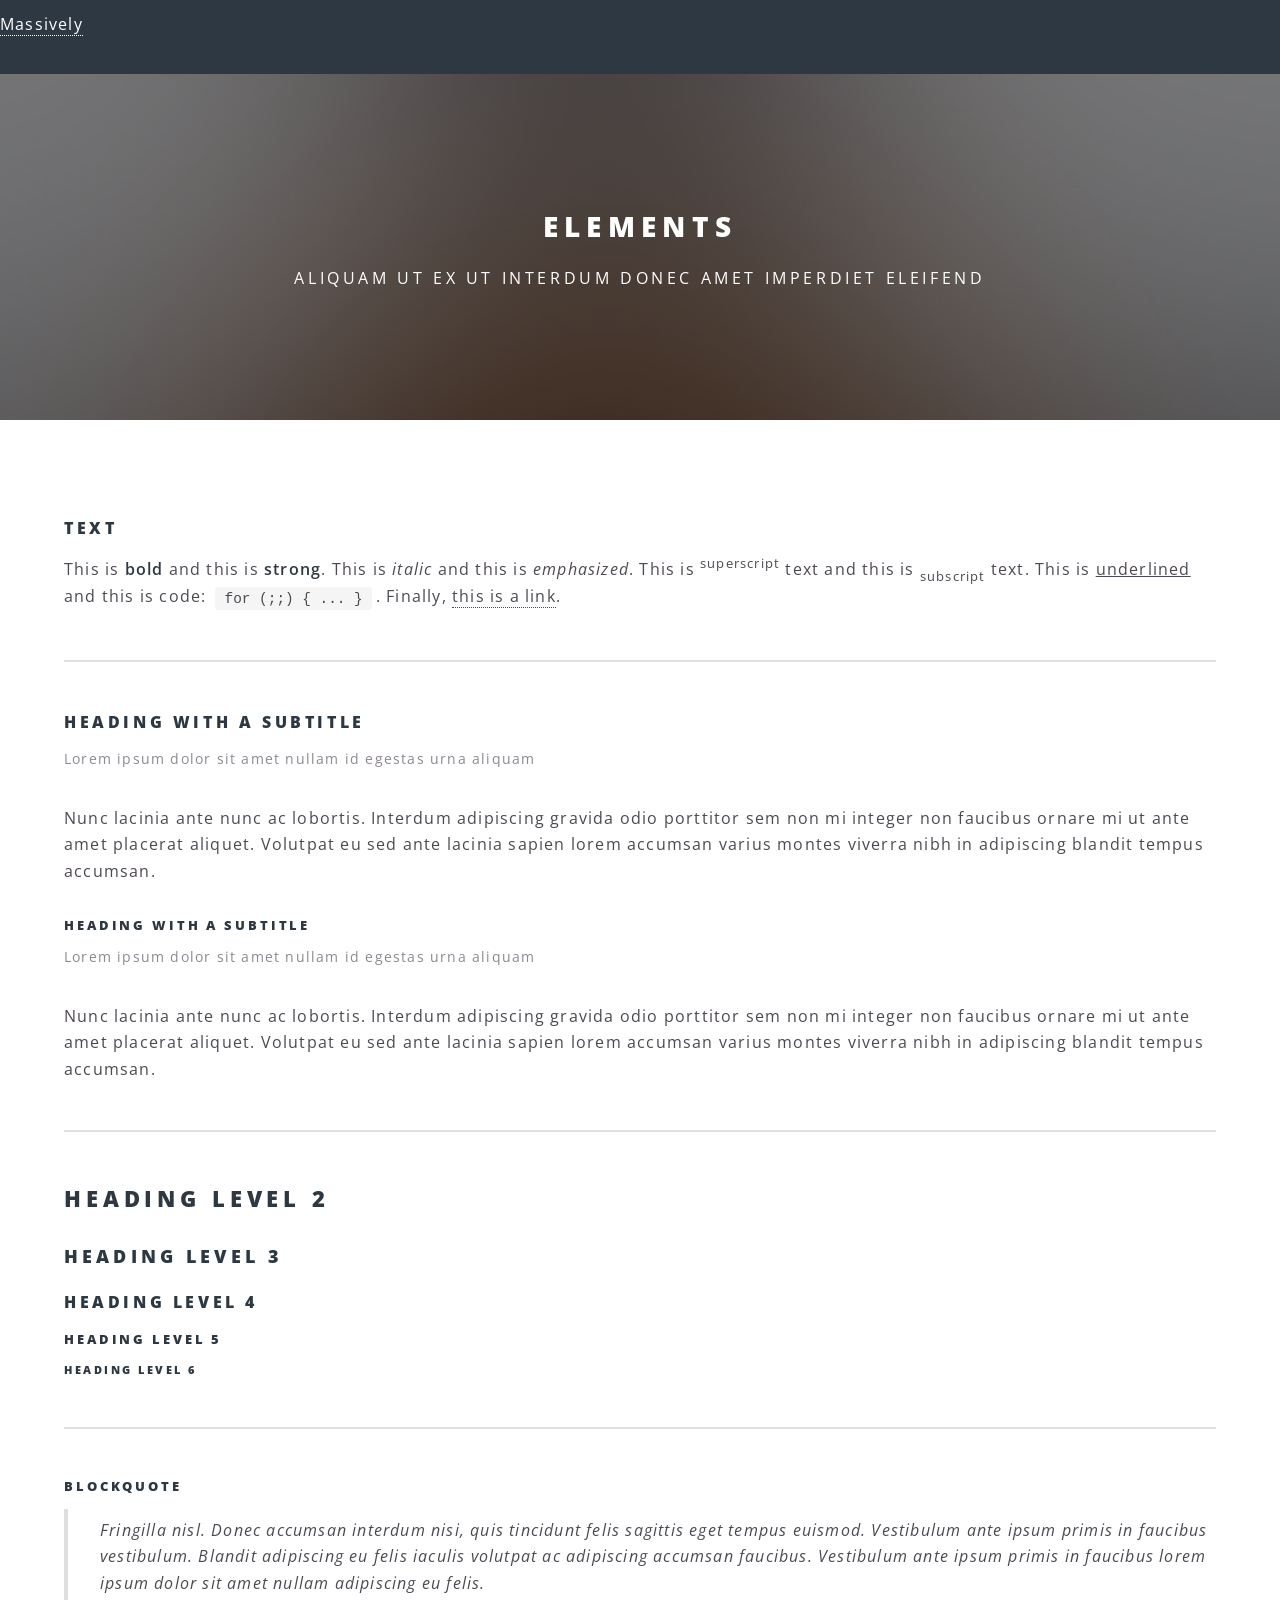
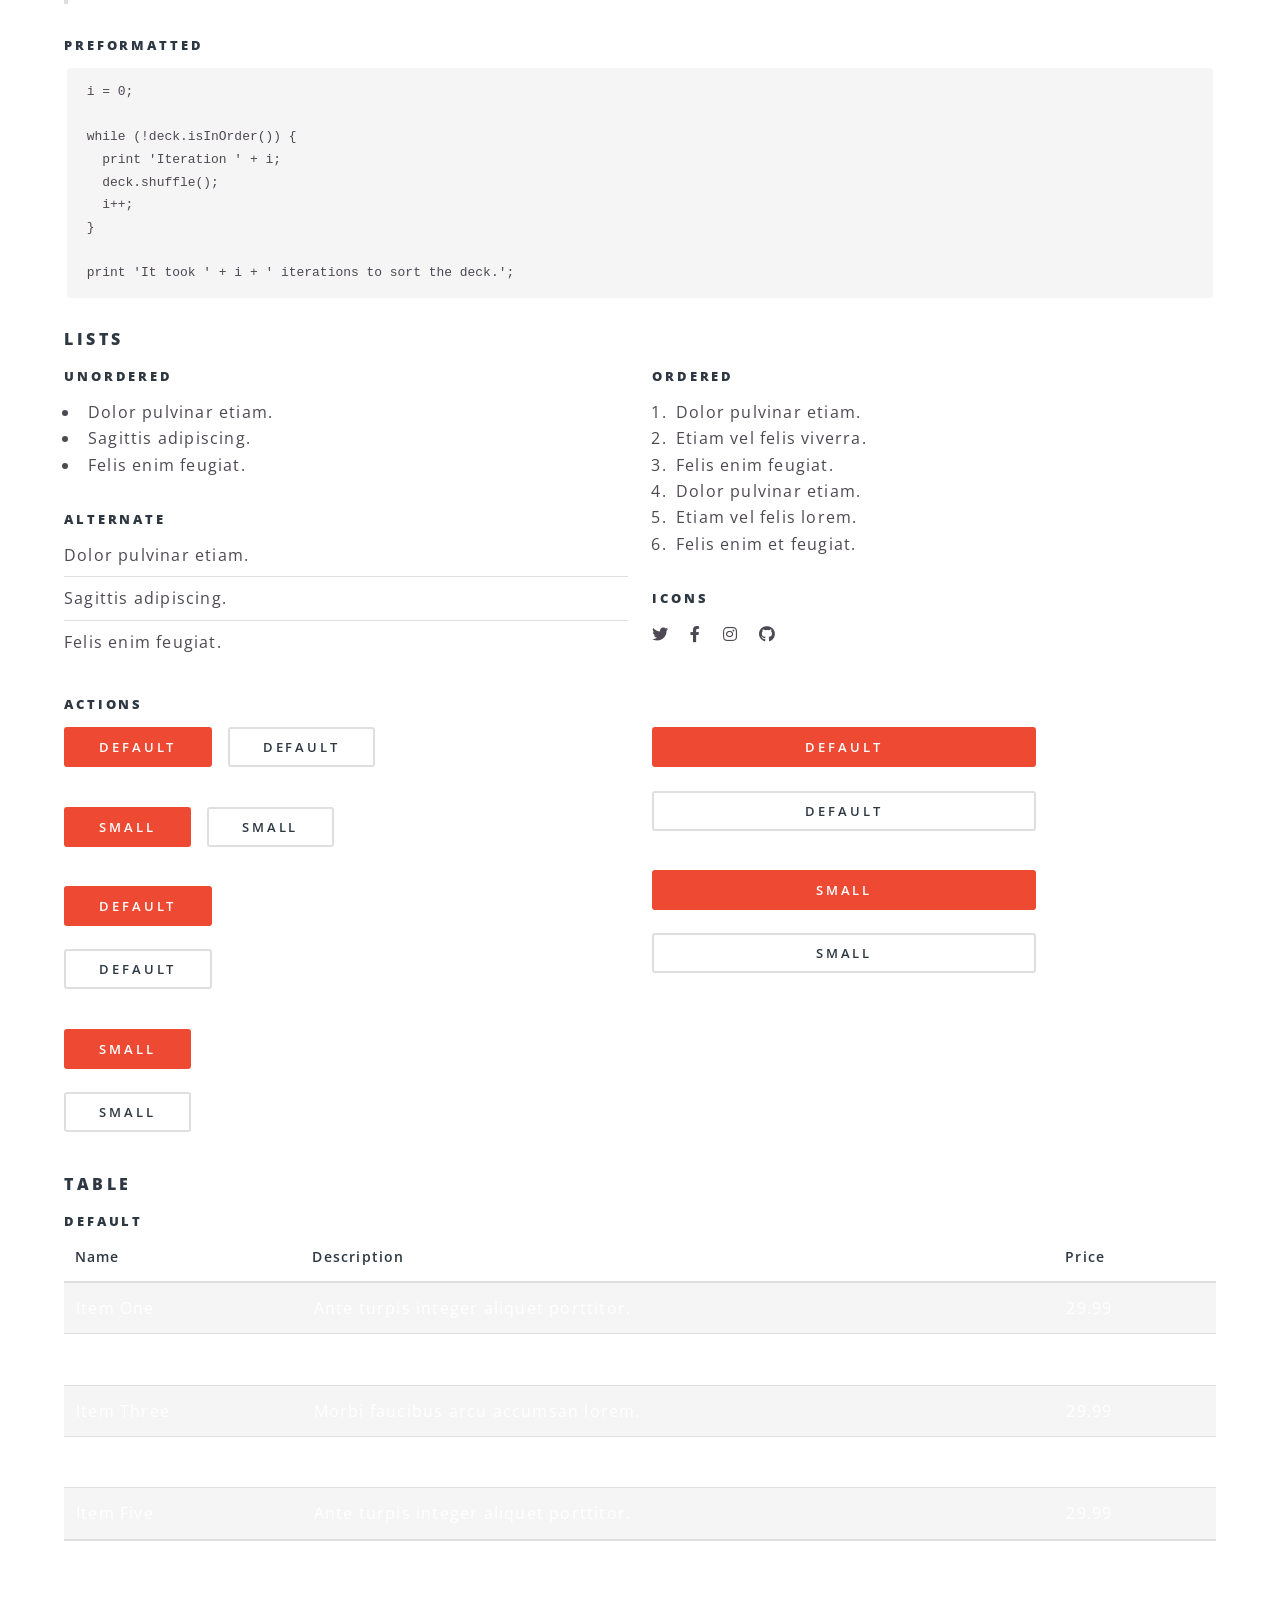
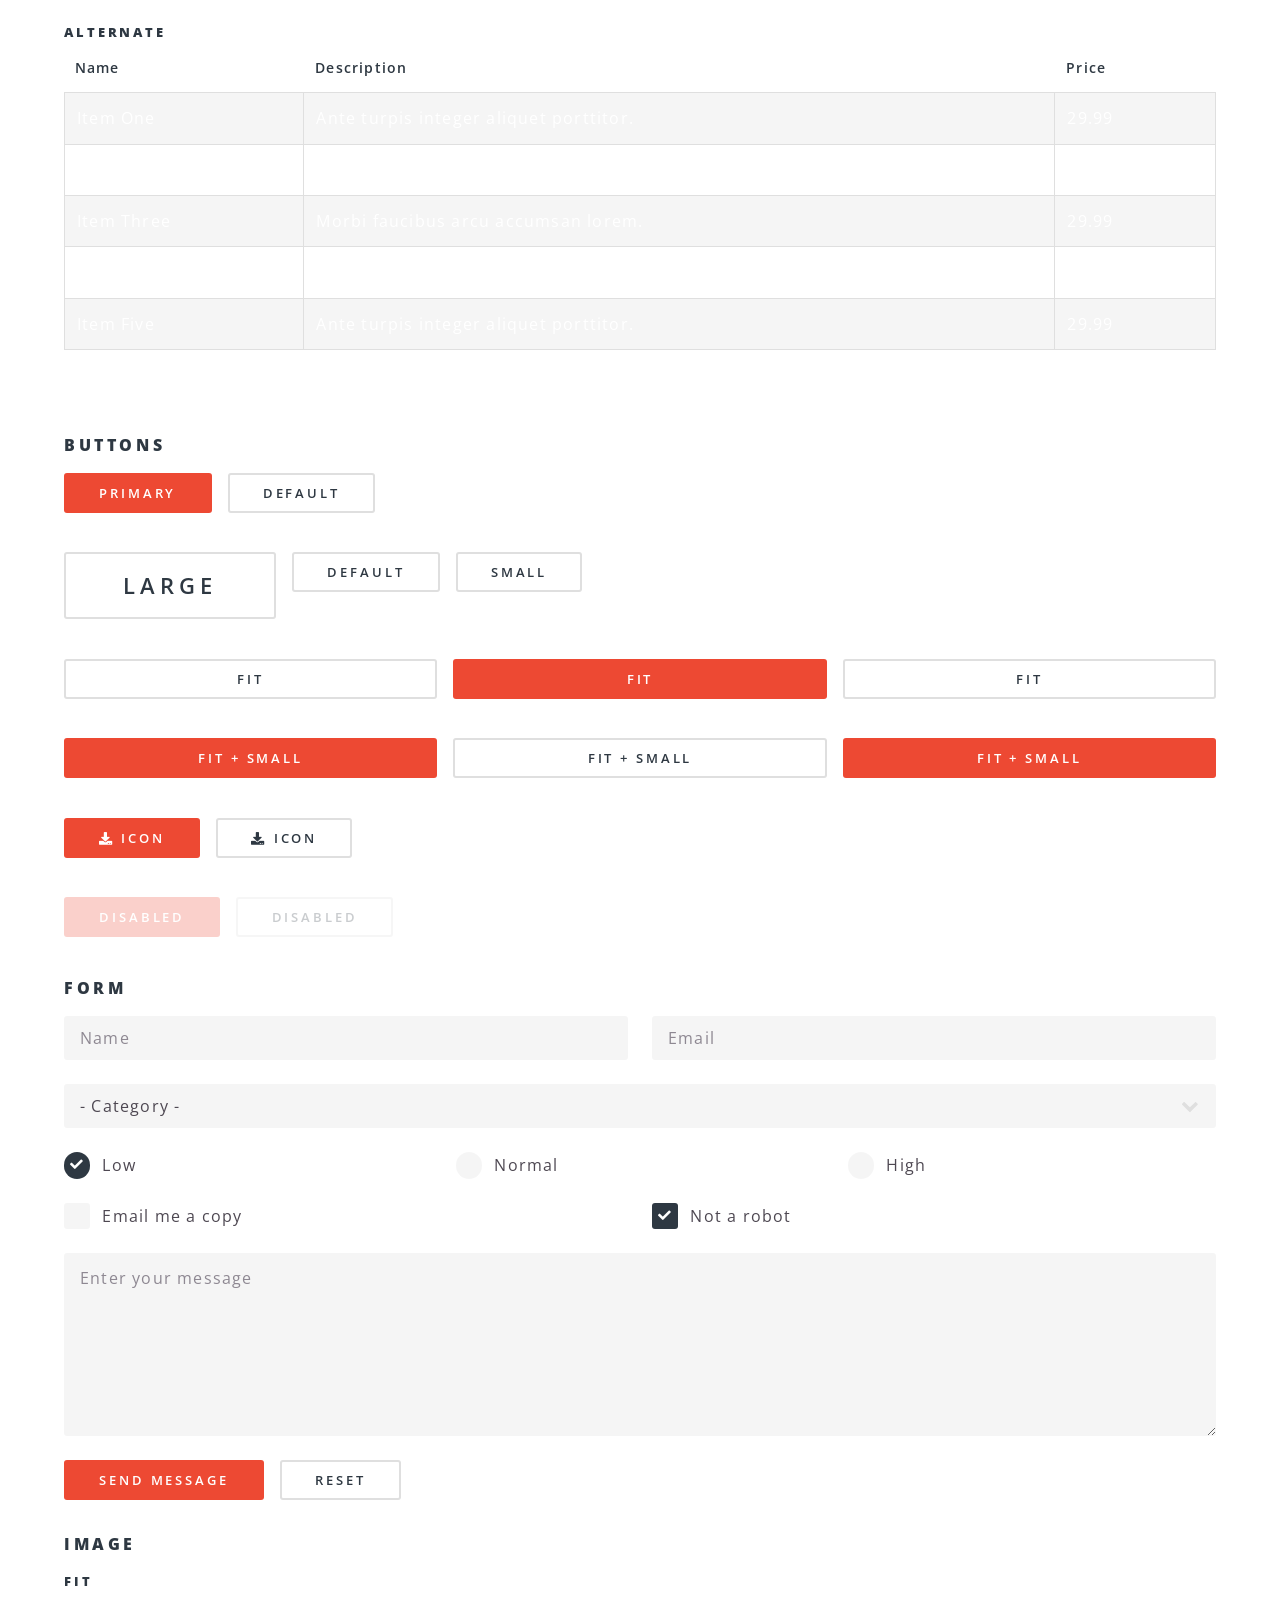
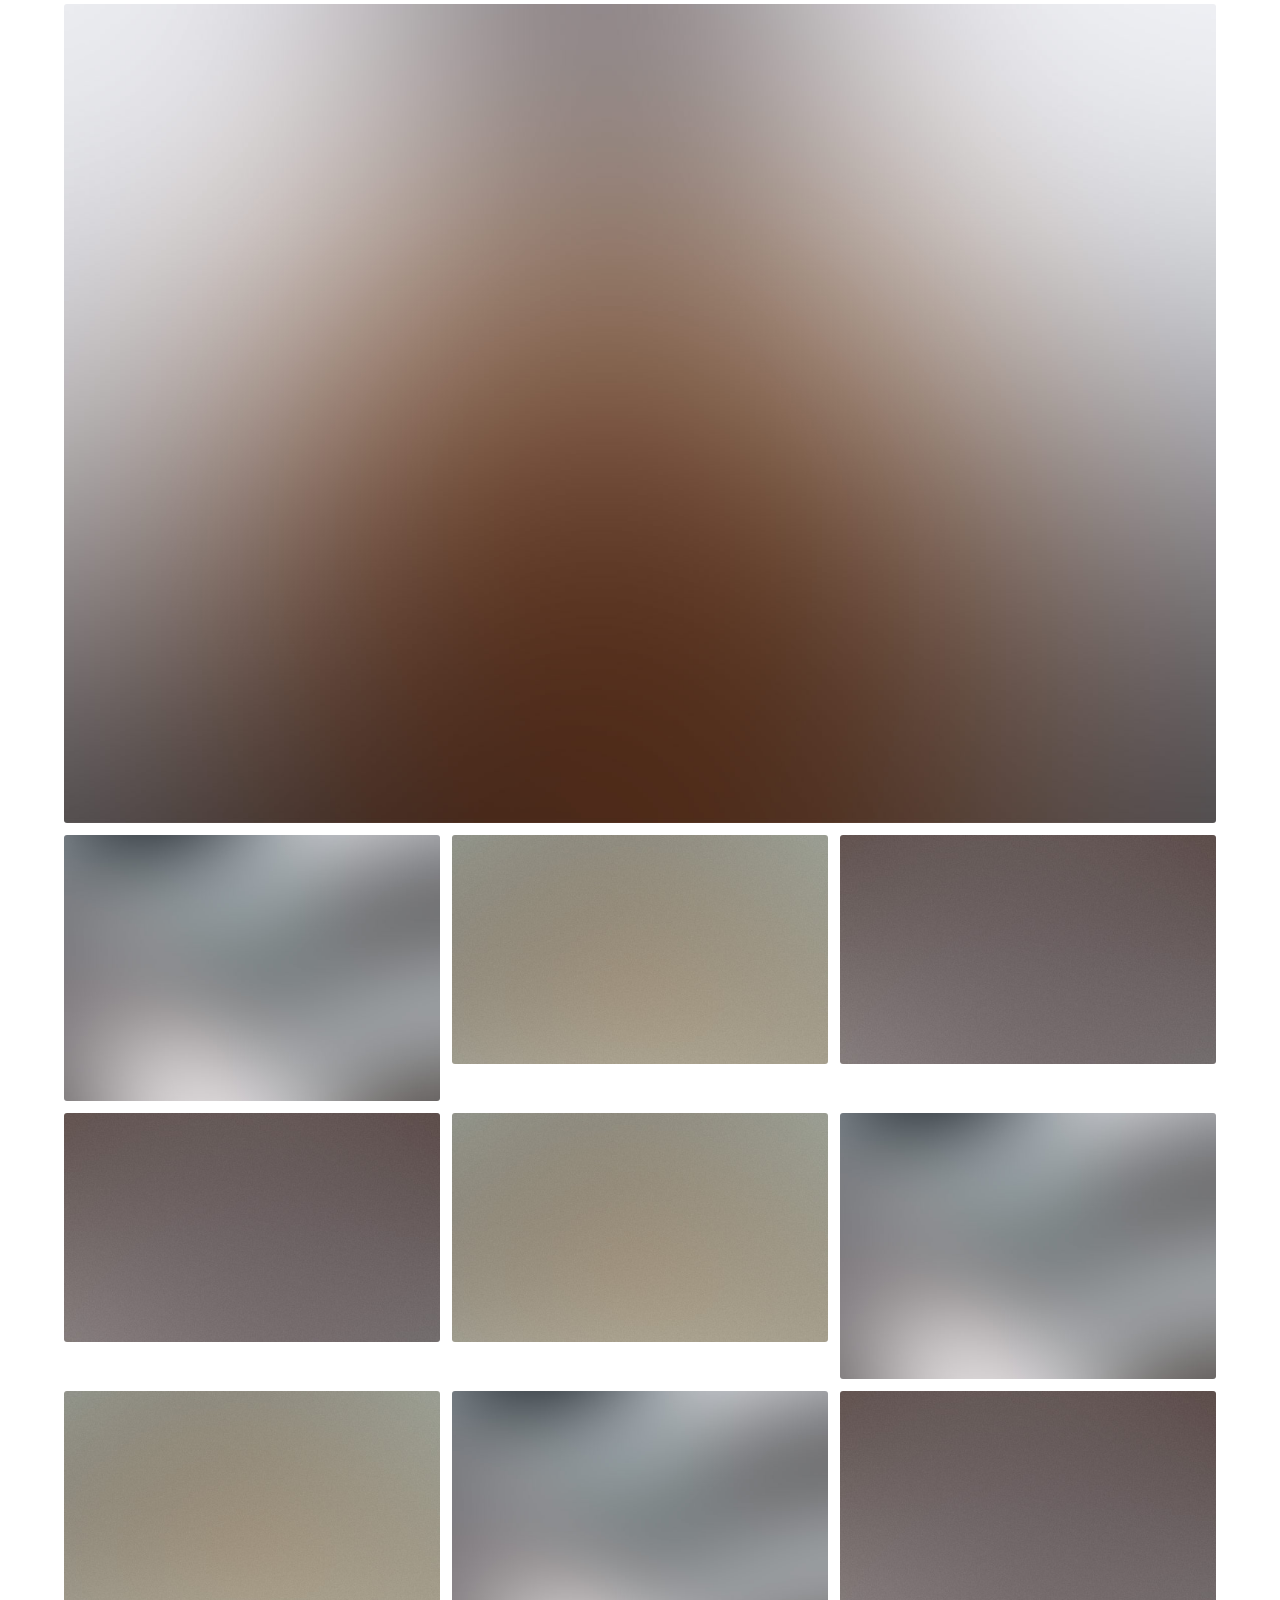
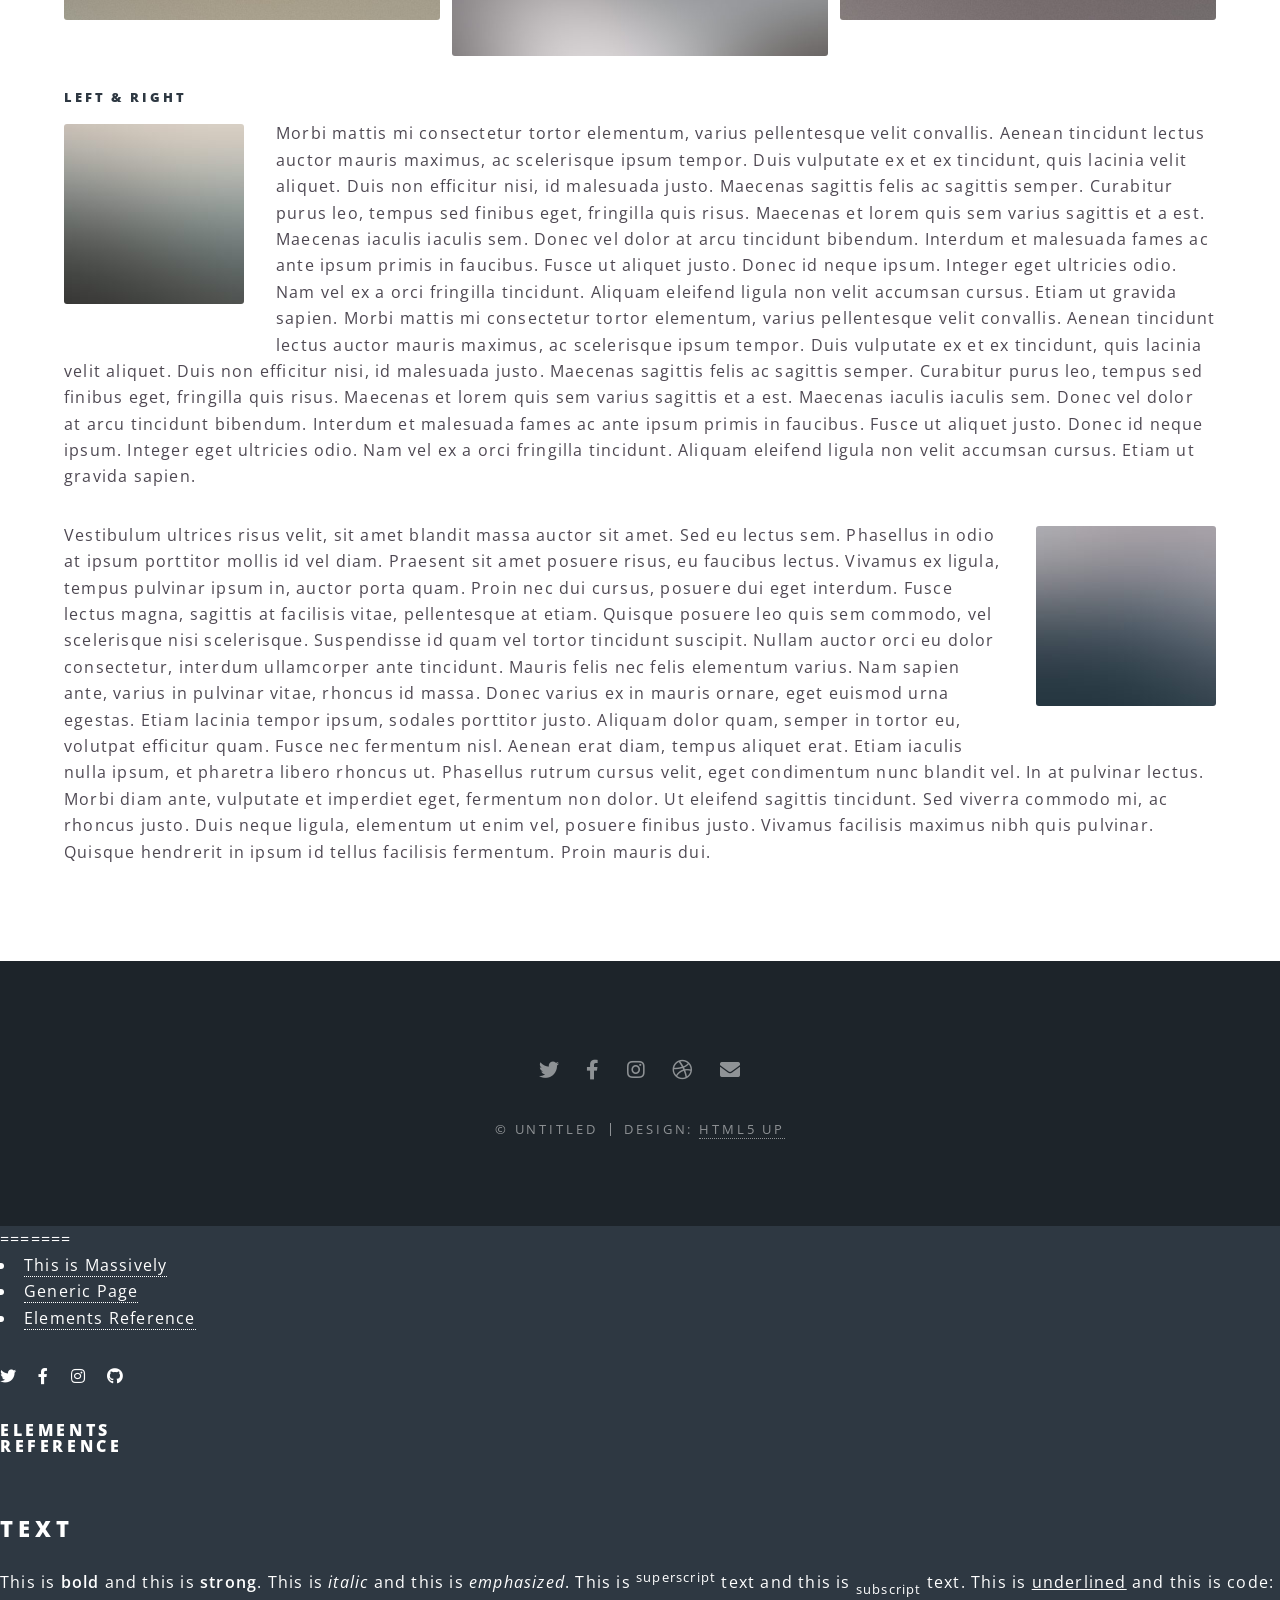
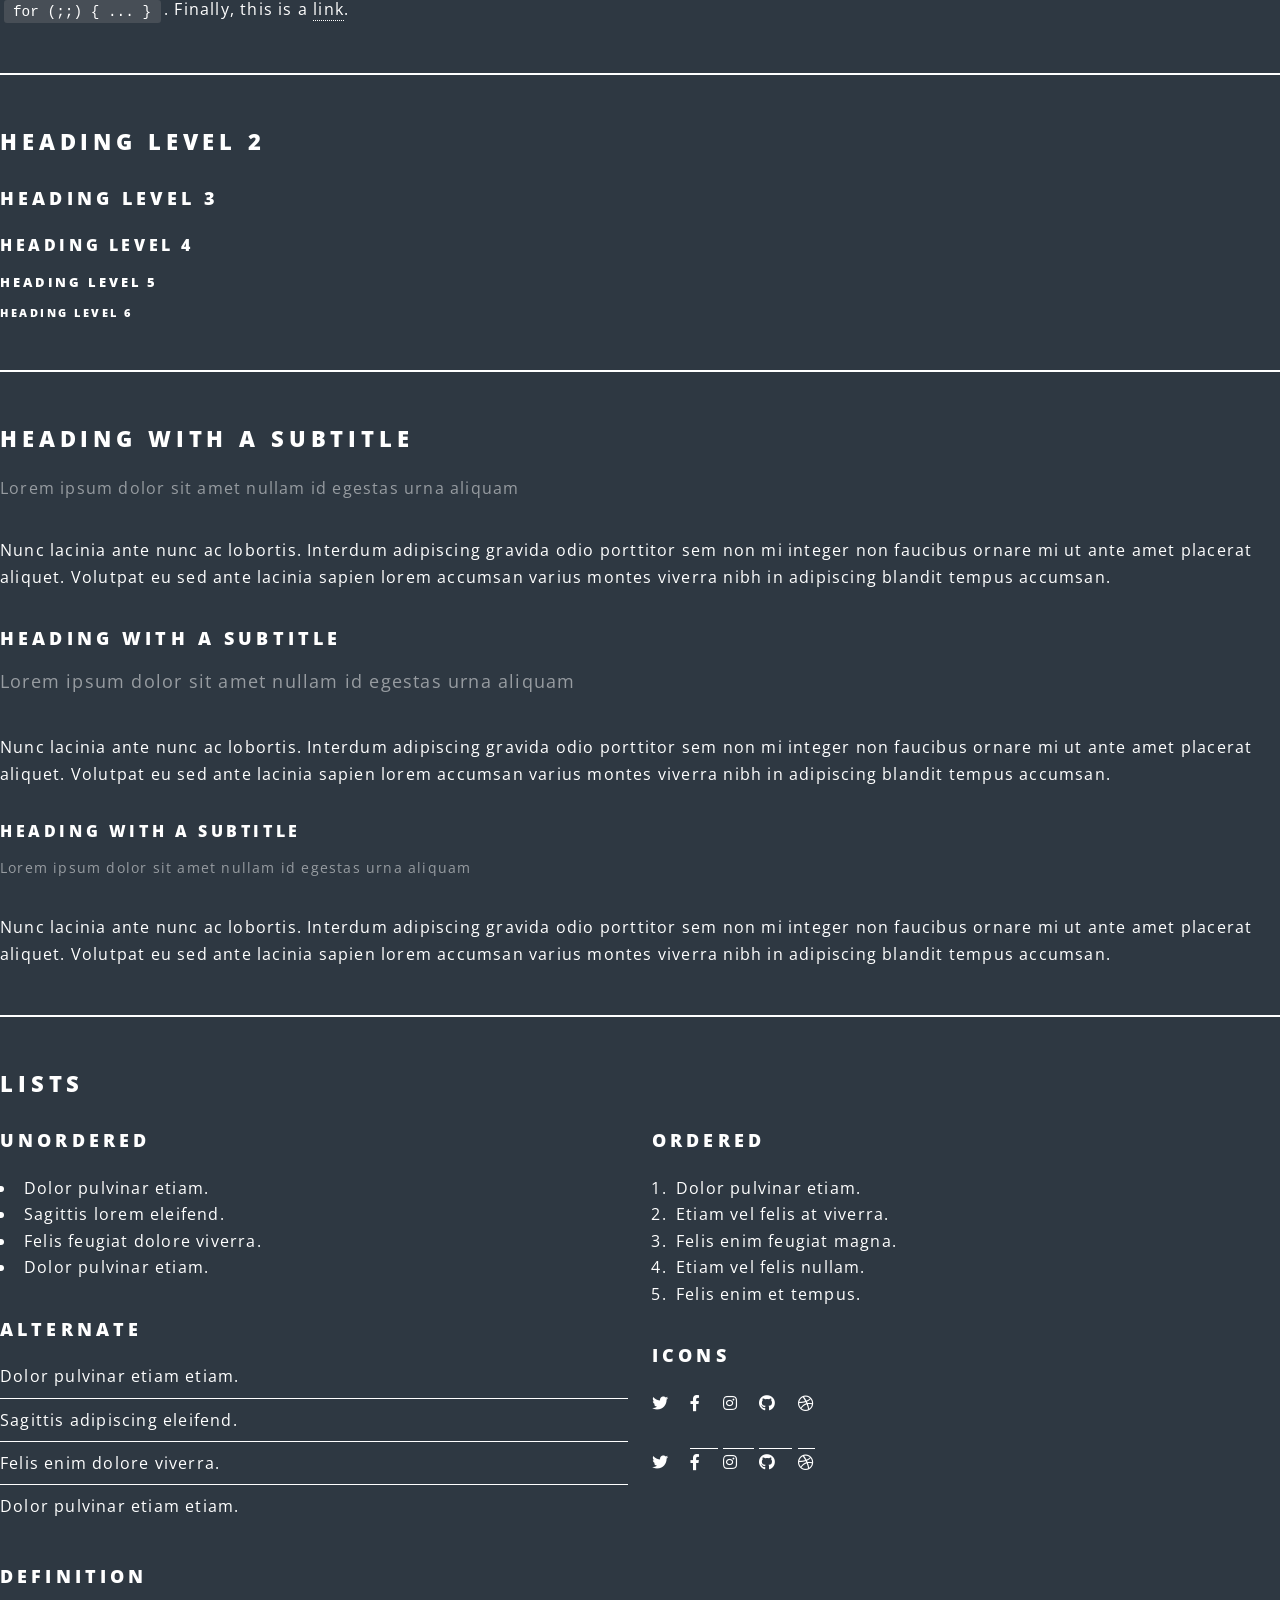
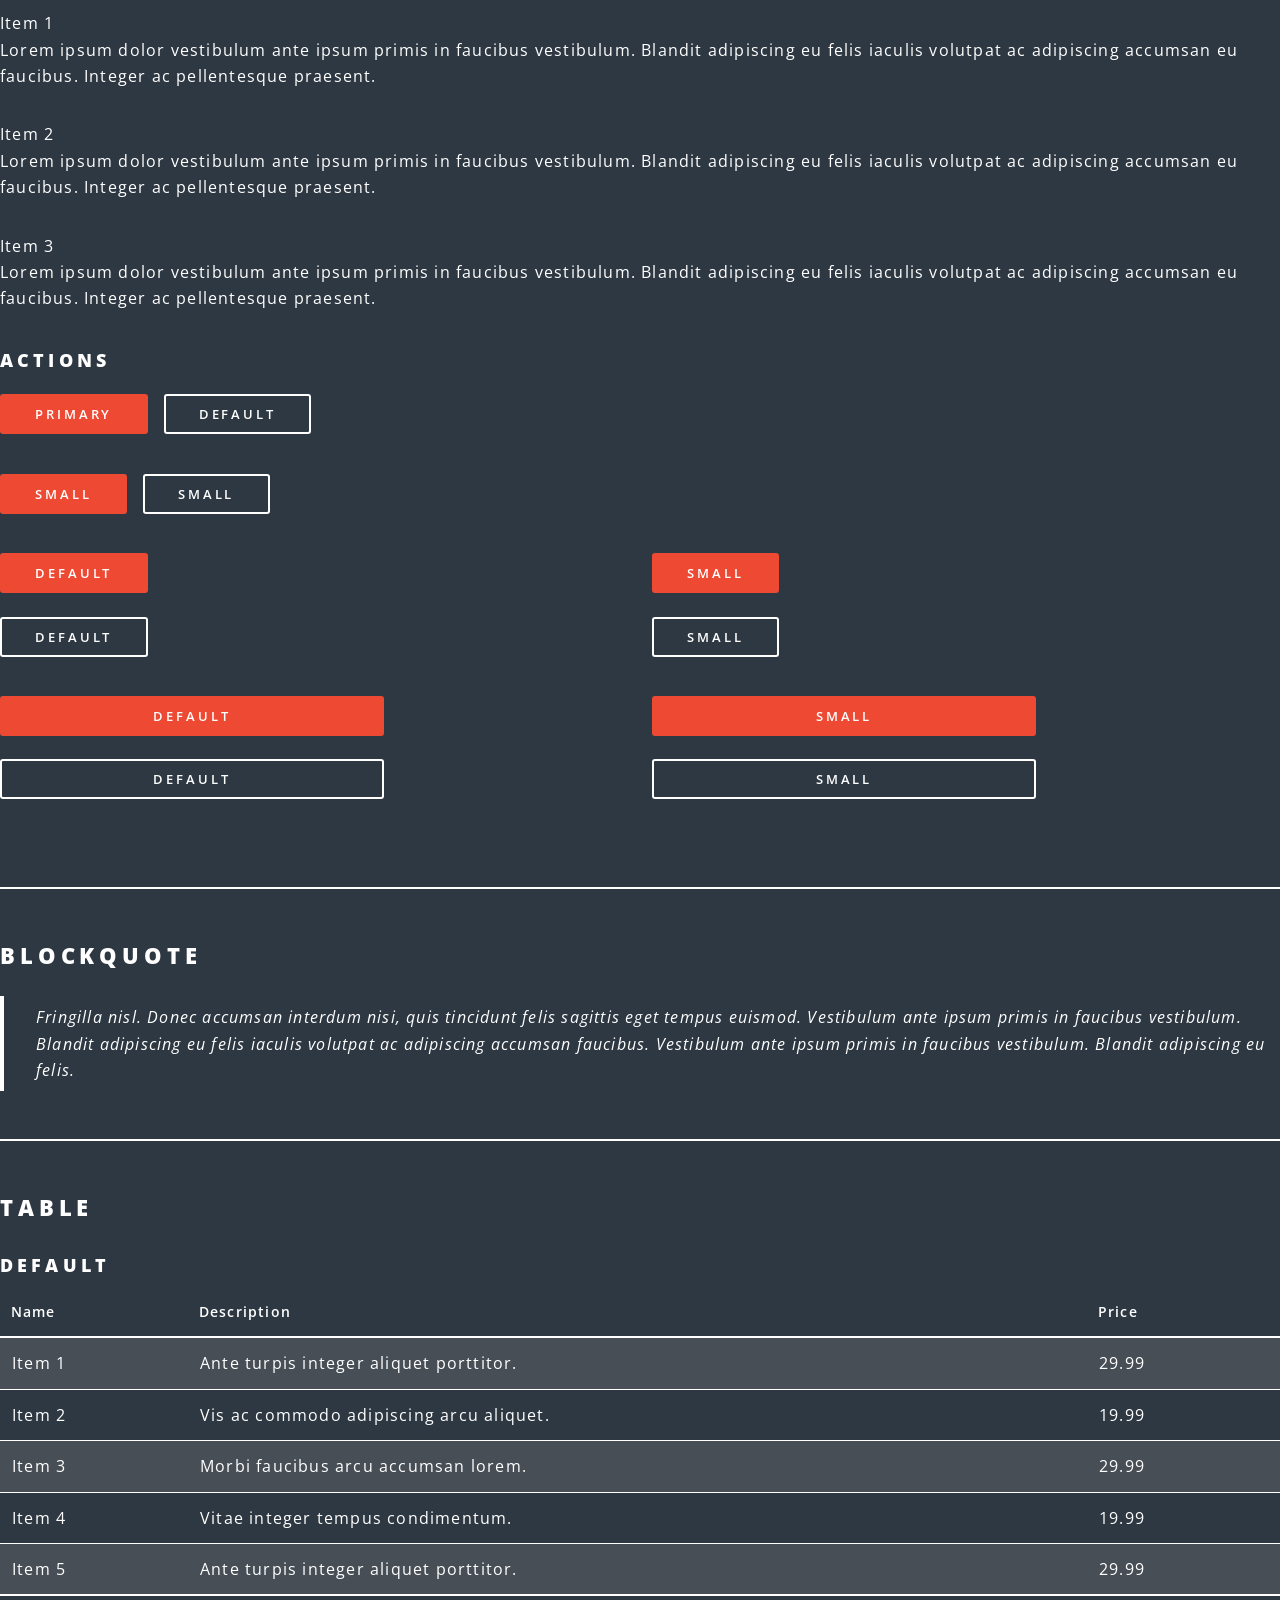
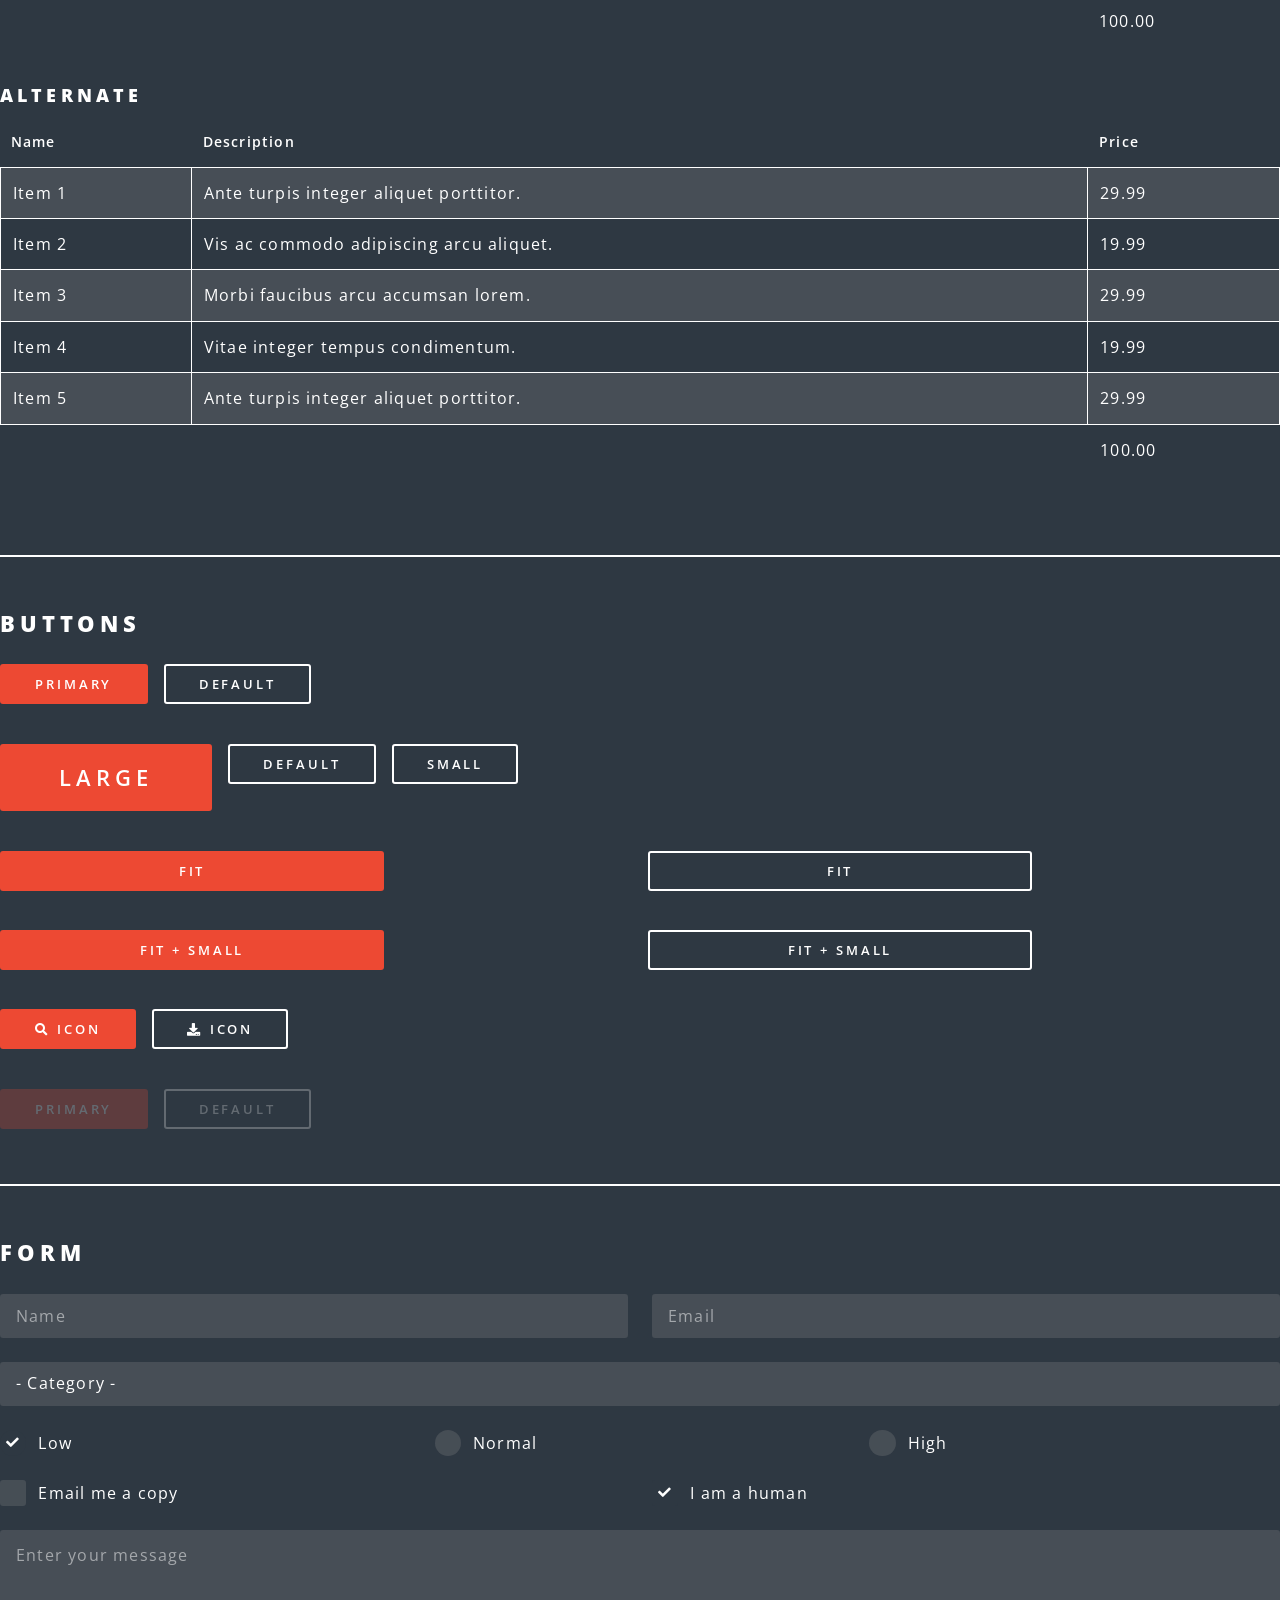
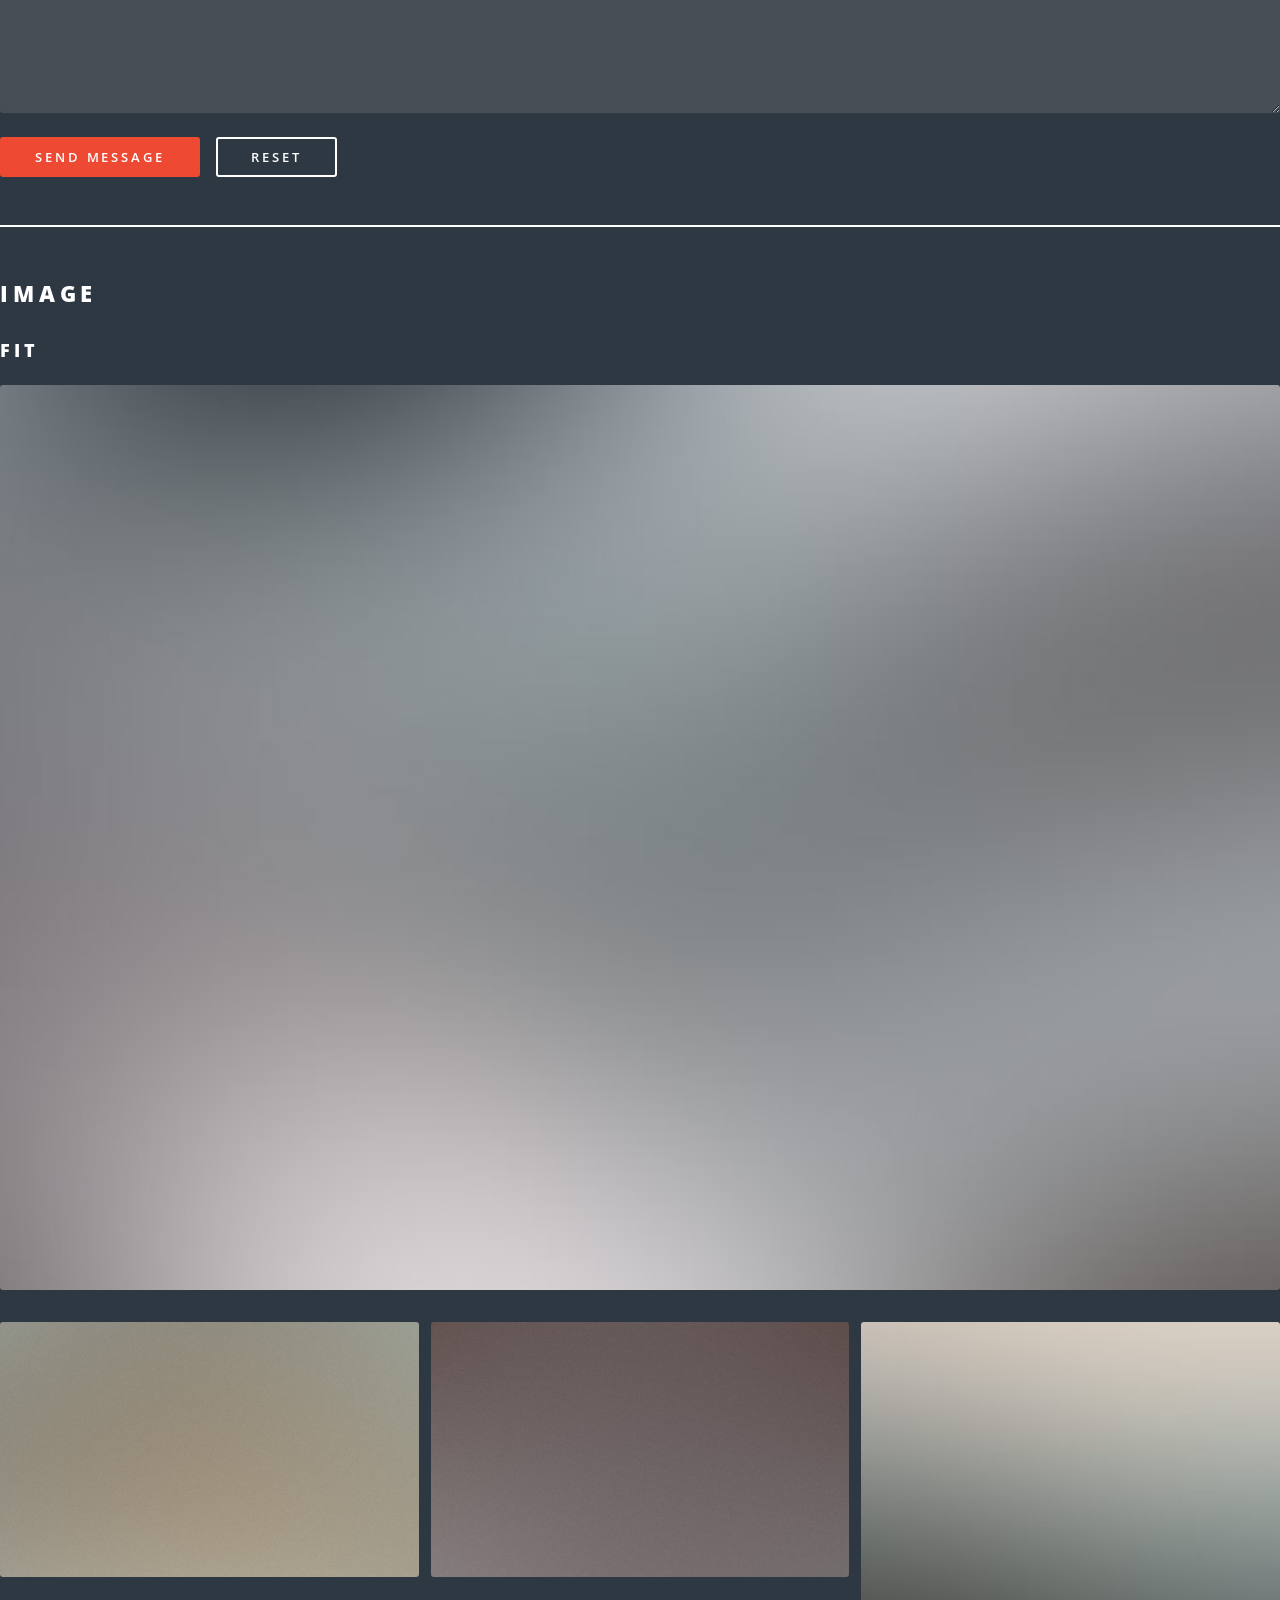
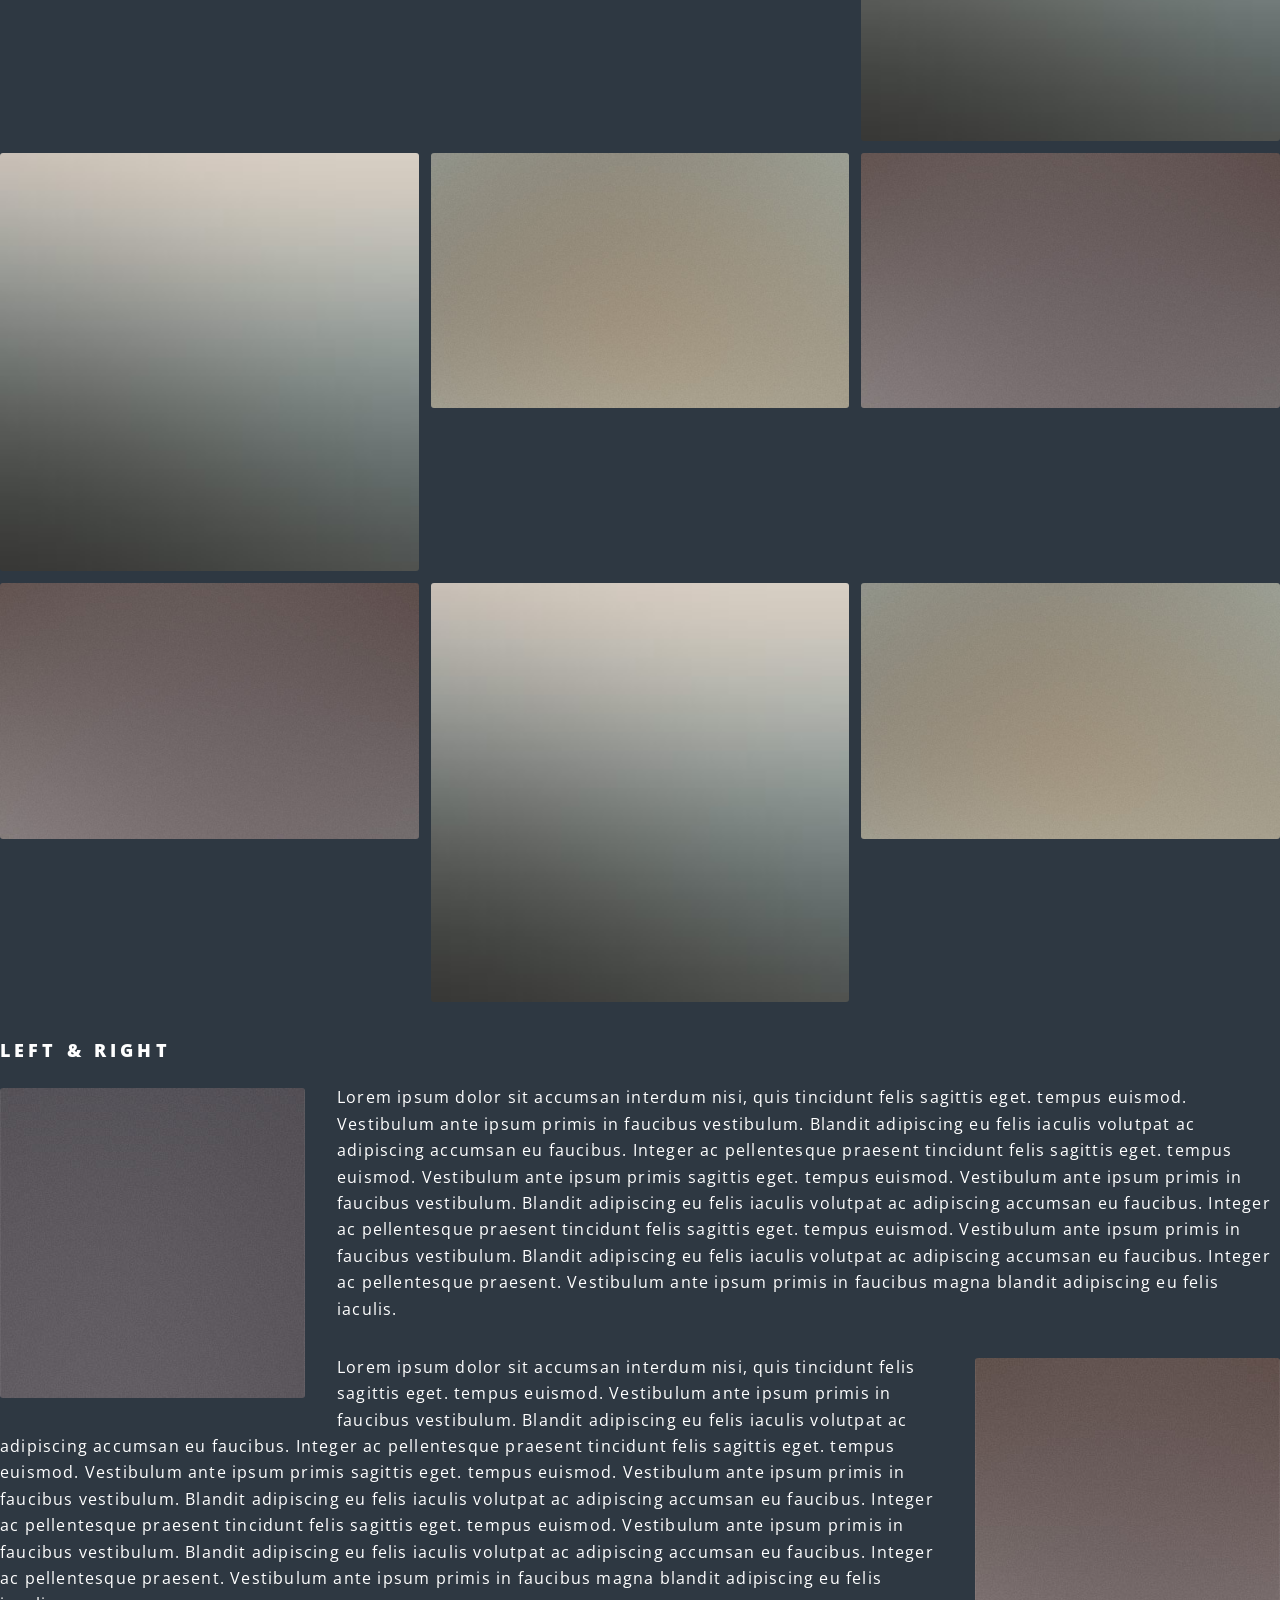
<file: elements.html>
<<<<<<< HEAD
<!DOCTYPE HTML>
<!--
	Spectral by HTML5 UP
	html5up.net | @ajlkn
	Free for personal and commercial use under the CCA 3.0 license (html5up.net/license)
-->
<html>
	<head>
		<title>Elements - Spectral by HTML5 UP</title>
		<meta charset="utf-8" />
		<meta name="viewport" content="width=device-width, initial-scale=1, user-scalable=no" />
		<link rel="stylesheet" href="assets/css/main.css" />
		<noscript><link rel="stylesheet" href="assets/css/noscript.css" /></noscript>
	</head>
	<body class="is-preload">

		<!-- Page Wrapper -->
			<div id="page-wrapper">

				<!-- Header -->
					<header id="header">
						<h1><a href="index.html">Spectral</a></h1>
						<nav id="nav">
							<ul>
								<li class="special">
									<a href="#menu" class="menuToggle"><span>Menu</span></a>
									<div id="menu">
										<ul>
											<li><a href="index.html">Home</a></li>
											<li><a href="generic.html">Generic</a></li>
											<li><a href="elements.html">Elements</a></li>
											<li><a href="#">Sign Up</a></li>
											<li><a href="#">Log In</a></li>
										</ul>
									</div>
								</li>
							</ul>
						</nav>
					</header>

				<!-- Main -->
					<article id="main">
						<header>
							<h2>Elements</h2>
							<p>Aliquam ut ex ut interdum donec amet imperdiet eleifend</p>
						</header>
						<section class="wrapper style5">
							<div class="inner">

								<section>
									<h4>Text</h4>
									<p>This is <b>bold</b> and this is <strong>strong</strong>. This is <i>italic</i> and this is <em>emphasized</em>.
									This is <sup>superscript</sup> text and this is <sub>subscript</sub> text.
									This is <u>underlined</u> and this is code: <code>for (;;) { ... }</code>. Finally, <a href="#">this is a link</a>.</p>
									<hr />
									<header>
										<h4>Heading with a Subtitle</h4>
										<p>Lorem ipsum dolor sit amet nullam id egestas urna aliquam</p>
									</header>
									<p>Nunc lacinia ante nunc ac lobortis. Interdum adipiscing gravida odio porttitor sem non mi integer non faucibus ornare mi ut ante amet placerat aliquet. Volutpat eu sed ante lacinia sapien lorem accumsan varius montes viverra nibh in adipiscing blandit tempus accumsan.</p>
									<header>
										<h5>Heading with a Subtitle</h5>
										<p>Lorem ipsum dolor sit amet nullam id egestas urna aliquam</p>
									</header>
									<p>Nunc lacinia ante nunc ac lobortis. Interdum adipiscing gravida odio porttitor sem non mi integer non faucibus ornare mi ut ante amet placerat aliquet. Volutpat eu sed ante lacinia sapien lorem accumsan varius montes viverra nibh in adipiscing blandit tempus accumsan.</p>
									<hr />
									<h2>Heading Level 2</h2>
									<h3>Heading Level 3</h3>
									<h4>Heading Level 4</h4>
									<h5>Heading Level 5</h5>
									<h6>Heading Level 6</h6>
									<hr />
									<h5>Blockquote</h5>
									<blockquote>Fringilla nisl. Donec accumsan interdum nisi, quis tincidunt felis sagittis eget tempus euismod. Vestibulum ante ipsum primis in faucibus vestibulum. Blandit adipiscing eu felis iaculis volutpat ac adipiscing accumsan faucibus. Vestibulum ante ipsum primis in faucibus lorem ipsum dolor sit amet nullam adipiscing eu felis.</blockquote>
									<h5>Preformatted</h5>
									<pre><code>i = 0;

while (!deck.isInOrder()) {
  print 'Iteration ' + i;
  deck.shuffle();
  i++;
}

print 'It took ' + i + ' iterations to sort the deck.';</code></pre>
								</section>

								<section>
									<h4>Lists</h4>
									<div class="row">
										<div class="col-6 col-12-medium">
											<h5>Unordered</h5>
											<ul>
												<li>Dolor pulvinar etiam.</li>
												<li>Sagittis adipiscing.</li>
												<li>Felis enim feugiat.</li>
											</ul>
											<h5>Alternate</h5>
											<ul class="alt">
												<li>Dolor pulvinar etiam.</li>
												<li>Sagittis adipiscing.</li>
												<li>Felis enim feugiat.</li>
											</ul>
										</div>
										<div class="col-6 col-12-medium">
											<h5>Ordered</h5>
											<ol>
												<li>Dolor pulvinar etiam.</li>
												<li>Etiam vel felis viverra.</li>
												<li>Felis enim feugiat.</li>
												<li>Dolor pulvinar etiam.</li>
												<li>Etiam vel felis lorem.</li>
												<li>Felis enim et feugiat.</li>
											</ol>
											<h5>Icons</h5>
											<ul class="icons">
												<li><a href="#" class="icon brands fa-twitter"><span class="label">Twitter</span></a></li>
												<li><a href="#" class="icon brands fa-facebook-f"><span class="label">Facebook</span></a></li>
												<li><a href="#" class="icon brands fa-instagram"><span class="label">Instagram</span></a></li>
												<li><a href="#" class="icon brands fa-github"><span class="label">Github</span></a></li>
											</ul>
										</div>
									</div>
									<h5>Actions</h5>
									<div class="row">
										<div class="col-6 col-12-medium">
											<ul class="actions">
												<li><a href="#" class="button primary">Default</a></li>
												<li><a href="#" class="button">Default</a></li>
											</ul>
											<ul class="actions small">
												<li><a href="#" class="button primary small">Small</a></li>
												<li><a href="#" class="button small">Small</a></li>
											</ul>
											<ul class="actions stacked">
												<li><a href="#" class="button primary">Default</a></li>
												<li><a href="#" class="button">Default</a></li>
											</ul>
											<ul class="actions stacked">
												<li><a href="#" class="button primary small">Small</a></li>
												<li><a href="#" class="button small">Small</a></li>
											</ul>
										</div>
										<div class="col-6 col-12-medium">
											<ul class="actions stacked">
												<li><a href="#" class="button primary fit">Default</a></li>
												<li><a href="#" class="button fit">Default</a></li>
											</ul>
											<ul class="actions stacked">
												<li><a href="#" class="button primary small fit">Small</a></li>
												<li><a href="#" class="button small fit">Small</a></li>
											</ul>
										</div>
									</div>
								</section>

								<section>
									<h4>Table</h4>
									<h5>Default</h5>
									<div class="table-wrapper">
										<table>
											<thead>
												<tr>
													<th>Name</th>
													<th>Description</th>
													<th>Price</th>
												</tr>
											</thead>
											<tbody>
												<tr>
													<td>Item One</td>
													<td>Ante turpis integer aliquet porttitor.</td>
													<td>29.99</td>
												</tr>
												<tr>
													<td>Item Two</td>
													<td>Vis ac commodo adipiscing arcu aliquet.</td>
													<td>19.99</td>
												</tr>
												<tr>
													<td>Item Three</td>
													<td> Morbi faucibus arcu accumsan lorem.</td>
													<td>29.99</td>
												</tr>
												<tr>
													<td>Item Four</td>
													<td>Vitae integer tempus condimentum.</td>
													<td>19.99</td>
												</tr>
												<tr>
													<td>Item Five</td>
													<td>Ante turpis integer aliquet porttitor.</td>
													<td>29.99</td>
												</tr>
											</tbody>
											<tfoot>
												<tr>
													<td colspan="2"></td>
													<td>100.00</td>
												</tr>
											</tfoot>
										</table>
									</div>

									<h5>Alternate</h5>
									<div class="table-wrapper">
										<table class="alt">
											<thead>
												<tr>
													<th>Name</th>
													<th>Description</th>
													<th>Price</th>
												</tr>
											</thead>
											<tbody>
												<tr>
													<td>Item One</td>
													<td>Ante turpis integer aliquet porttitor.</td>
													<td>29.99</td>
												</tr>
												<tr>
													<td>Item Two</td>
													<td>Vis ac commodo adipiscing arcu aliquet.</td>
													<td>19.99</td>
												</tr>
												<tr>
													<td>Item Three</td>
													<td> Morbi faucibus arcu accumsan lorem.</td>
													<td>29.99</td>
												</tr>
												<tr>
													<td>Item Four</td>
													<td>Vitae integer tempus condimentum.</td>
													<td>19.99</td>
												</tr>
												<tr>
													<td>Item Five</td>
													<td>Ante turpis integer aliquet porttitor.</td>
													<td>29.99</td>
												</tr>
											</tbody>
											<tfoot>
												<tr>
													<td colspan="2"></td>
													<td>100.00</td>
												</tr>
											</tfoot>
										</table>
									</div>
								</section>

								<section>
									<h4>Buttons</h4>
									<ul class="actions">
										<li><a href="#" class="button primary">Primary</a></li>
										<li><a href="#" class="button">Default</a></li>
									</ul>
									<ul class="actions">
										<li><a href="#" class="button large">Large</a></li>
										<li><a href="#" class="button">Default</a></li>
										<li><a href="#" class="button small">Small</a></li>
									</ul>
									<ul class="actions fit">
										<li><a href="#" class="button fit">Fit</a></li>
										<li><a href="#" class="button primary fit">Fit</a></li>
										<li><a href="#" class="button fit">Fit</a></li>
									</ul>
									<ul class="actions fit small">
										<li><a href="#" class="button primary fit small">Fit + Small</a></li>
										<li><a href="#" class="button fit small">Fit + Small</a></li>
										<li><a href="#" class="button primary fit small">Fit + Small</a></li>
									</ul>
									<ul class="actions">
										<li><a href="#" class="button primary icon solid fa-download">Icon</a></li>
										<li><a href="#" class="button icon solid fa-download">Icon</a></li>
									</ul>
									<ul class="actions">
										<li><span class="button primary disabled">Disabled</span></li>
										<li><span class="button disabled">Disabled</span></li>
									</ul>
								</section>

								<section>
									<h4>Form</h4>
									<form method="post" action="#">
										<div class="row gtr-uniform">
											<div class="col-6 col-12-xsmall">
												<input type="text" name="demo-name" id="demo-name" value="" placeholder="Name" />
											</div>
											<div class="col-6 col-12-xsmall">
												<input type="email" name="demo-email" id="demo-email" value="" placeholder="Email" />
											</div>
											<div class="col-12">
												<select name="demo-category" id="demo-category">
													<option value="">- Category -</option>
													<option value="1">Manufacturing</option>
													<option value="1">Shipping</option>
													<option value="1">Administration</option>
													<option value="1">Human Resources</option>
												</select>
											</div>
											<div class="col-4 col-12-small">
												<input type="radio" id="demo-priority-low" name="demo-priority" checked>
												<label for="demo-priority-low">Low</label>
											</div>
											<div class="col-4 col-12-small">
												<input type="radio" id="demo-priority-normal" name="demo-priority">
												<label for="demo-priority-normal">Normal</label>
											</div>
											<div class="col-4 col-12-small">
												<input type="radio" id="demo-priority-high" name="demo-priority">
												<label for="demo-priority-high">High</label>
											</div>
											<div class="col-6 col-12-small">
												<input type="checkbox" id="demo-copy" name="demo-copy">
												<label for="demo-copy">Email me a copy</label>
											</div>
											<div class="col-6 col-12-small">
												<input type="checkbox" id="demo-human" name="demo-human" checked>
												<label for="demo-human">Not a robot</label>
											</div>
											<div class="col-12">
												<textarea name="demo-message" id="demo-message" placeholder="Enter your message" rows="6"></textarea>
											</div>
											<div class="col-12">
												<ul class="actions">
													<li><input type="submit" value="Send Message" class="primary" /></li>
													<li><input type="reset" value="Reset" /></li>
												</ul>
											</div>
										</div>
									</form>
								</section>

								<section>
									<h4>Image</h4>
									<h5>Fit</h5>
									<div class="box alt">
										<div class="row gtr-50 gtr-uniform">
											<div class="col-12"><span class="image fit"><img src="images/banner.jpg" alt="" /></span></div>
											<div class="col-4"><span class="image fit"><img src="images/pic01.jpg" alt="" /></span></div>
											<div class="col-4"><span class="image fit"><img src="images/pic02.jpg" alt="" /></span></div>
											<div class="col-4"><span class="image fit"><img src="images/pic03.jpg" alt="" /></span></div>
											<div class="col-4"><span class="image fit"><img src="images/pic03.jpg" alt="" /></span></div>
											<div class="col-4"><span class="image fit"><img src="images/pic02.jpg" alt="" /></span></div>
											<div class="col-4"><span class="image fit"><img src="images/pic01.jpg" alt="" /></span></div>
											<div class="col-4"><span class="image fit"><img src="images/pic02.jpg" alt="" /></span></div>
											<div class="col-4"><span class="image fit"><img src="images/pic01.jpg" alt="" /></span></div>
											<div class="col-4"><span class="image fit"><img src="images/pic03.jpg" alt="" /></span></div>
										</div>
									</div>
									<h5>Left &amp; Right</h5>
									<p><span class="image left"><img src="images/pic04.jpg" alt="" /></span>Morbi mattis mi consectetur tortor elementum, varius pellentesque velit convallis. Aenean tincidunt lectus auctor mauris maximus, ac scelerisque ipsum tempor. Duis vulputate ex et ex tincidunt, quis lacinia velit aliquet. Duis non efficitur nisi, id malesuada justo. Maecenas sagittis felis ac sagittis semper. Curabitur purus leo, tempus sed finibus eget, fringilla quis risus. Maecenas et lorem quis sem varius sagittis et a est. Maecenas iaculis iaculis sem. Donec vel dolor at arcu tincidunt bibendum. Interdum et malesuada fames ac ante ipsum primis in faucibus. Fusce ut aliquet justo. Donec id neque ipsum. Integer eget ultricies odio. Nam vel ex a orci fringilla tincidunt. Aliquam eleifend ligula non velit accumsan cursus. Etiam ut gravida sapien. Morbi mattis mi consectetur tortor elementum, varius pellentesque velit convallis. Aenean tincidunt lectus auctor mauris maximus, ac scelerisque ipsum tempor. Duis vulputate ex et ex tincidunt, quis lacinia velit aliquet. Duis non efficitur nisi, id malesuada justo. Maecenas sagittis felis ac sagittis semper. Curabitur purus leo, tempus sed finibus eget, fringilla quis risus. Maecenas et lorem quis sem varius sagittis et a est. Maecenas iaculis iaculis sem. Donec vel dolor at arcu tincidunt bibendum. Interdum et malesuada fames ac ante ipsum primis in faucibus. Fusce ut aliquet justo. Donec id neque ipsum. Integer eget ultricies odio. Nam vel ex a orci fringilla tincidunt. Aliquam eleifend ligula non velit accumsan cursus. Etiam ut gravida sapien.</p>
									<p><span class="image right"><img src="images/pic05.jpg" alt="" /></span>Vestibulum ultrices risus velit, sit amet blandit massa auctor sit amet. Sed eu lectus sem. Phasellus in odio at ipsum porttitor mollis id vel diam. Praesent sit amet posuere risus, eu faucibus lectus. Vivamus ex ligula, tempus pulvinar ipsum in, auctor porta quam. Proin nec dui cursus, posuere dui eget interdum. Fusce lectus magna, sagittis at facilisis vitae, pellentesque at etiam. Quisque posuere leo quis sem commodo, vel scelerisque nisi scelerisque. Suspendisse id quam vel tortor tincidunt suscipit. Nullam auctor orci eu dolor consectetur, interdum ullamcorper ante tincidunt. Mauris felis nec felis elementum varius. Nam sapien ante, varius in pulvinar vitae, rhoncus id massa. Donec varius ex in mauris ornare, eget euismod urna egestas. Etiam lacinia tempor ipsum, sodales porttitor justo. Aliquam dolor quam, semper in tortor eu, volutpat efficitur quam. Fusce nec fermentum nisl. Aenean erat diam, tempus aliquet erat. Etiam iaculis nulla ipsum, et pharetra libero rhoncus ut. Phasellus rutrum cursus velit, eget condimentum nunc blandit vel. In at pulvinar lectus. Morbi diam ante, vulputate et imperdiet eget, fermentum non dolor. Ut eleifend sagittis tincidunt. Sed viverra commodo mi, ac rhoncus justo. Duis neque ligula, elementum ut enim vel, posuere finibus justo. Vivamus facilisis maximus nibh quis pulvinar. Quisque hendrerit in ipsum id tellus facilisis fermentum. Proin mauris dui.</p>
								</section>

							</div>
						</section>
					</article>

				<!-- Footer -->
					<footer id="footer">
						<ul class="icons">
							<li><a href="#" class="icon brands fa-twitter"><span class="label">Twitter</span></a></li>
							<li><a href="#" class="icon brands fa-facebook-f"><span class="label">Facebook</span></a></li>
							<li><a href="#" class="icon brands fa-instagram"><span class="label">Instagram</span></a></li>
							<li><a href="#" class="icon brands fa-dribbble"><span class="label">Dribbble</span></a></li>
							<li><a href="#" class="icon solid fa-envelope"><span class="label">Email</span></a></li>
						</ul>
						<ul class="copyright">
							<li>&copy; Untitled</li><li>Design: <a href="http://html5up.net">HTML5 UP</a></li>
						</ul>
					</footer>

			</div>

		<!-- Scripts -->
			<script src="assets/js/jquery.min.js"></script>
			<script src="assets/js/jquery.scrollex.min.js"></script>
			<script src="assets/js/jquery.scrolly.min.js"></script>
			<script src="assets/js/browser.min.js"></script>
			<script src="assets/js/breakpoints.min.js"></script>
			<script src="assets/js/util.js"></script>
			<script src="assets/js/main.js"></script>

	</body>
=======
<!DOCTYPE HTML>
<!--
	Massively by HTML5 UP
	html5up.net | @ajlkn
	Free for personal and commercial use under the CCA 3.0 license (html5up.net/license)
-->
<html>
	<head>
		<title>Elements Reference - Massively by HTML5 UP</title>
		<meta charset="utf-8" />
		<meta name="viewport" content="width=device-width, initial-scale=1, user-scalable=no" />
		<link rel="stylesheet" href="assets/css/main.css" />
		<noscript><link rel="stylesheet" href="assets/css/noscript.css" /></noscript>
	</head>
	<body class="is-preload">

		<!-- Wrapper -->
			<div id="wrapper">

				<!-- Header -->
					<header id="header">
						<a href="index.html" class="logo">Massively</a>
					</header>

				<!-- Nav -->
					<nav id="nav">
						<ul class="links">
							<li><a href="index.html">This is Massively</a></li>
							<li><a href="generic.html">Generic Page</a></li>
							<li class="active"><a href="elements.html">Elements Reference</a></li>
						</ul>
						<ul class="icons">
							<li><a href="#" class="icon brands fa-twitter"><span class="label">Twitter</span></a></li>
							<li><a href="#" class="icon brands fa-facebook-f"><span class="label">Facebook</span></a></li>
							<li><a href="#" class="icon brands fa-instagram"><span class="label">Instagram</span></a></li>
							<li><a href="#" class="icon brands fa-github"><span class="label">GitHub</span></a></li>
						</ul>
					</nav>

				<!-- Main -->
					<div id="main">

						<!-- Post -->
							<section class="post">
								<header class="major">
									<h1>Elements<br />
									Reference</h1>
								</header>

								<!-- Text stuff -->
									<h2>Text</h2>
									<p>This is <b>bold</b> and this is <strong>strong</strong>. This is <i>italic</i> and this is <em>emphasized</em>.
									This is <sup>superscript</sup> text and this is <sub>subscript</sub> text.
									This is <u>underlined</u> and this is code: <code>for (;;) { ... }</code>.
									Finally, this is a <a href="#">link</a>.</p>
									<hr />
									<h2>Heading Level 2</h2>
									<h3>Heading Level 3</h3>
									<h4>Heading Level 4</h4>
									<h5>Heading Level 5</h5>
									<h6>Heading Level 6</h6>
									<hr />
									<header>
										<h2>Heading with a Subtitle</h2>
										<p>Lorem ipsum dolor sit amet nullam id egestas urna aliquam</p>
									</header>
									<p>Nunc lacinia ante nunc ac lobortis. Interdum adipiscing gravida odio porttitor sem non mi integer non faucibus ornare mi ut ante amet placerat aliquet. Volutpat eu sed ante lacinia sapien lorem accumsan varius montes viverra nibh in adipiscing blandit tempus accumsan.</p>
									<header>
										<h3>Heading with a Subtitle</h3>
										<p>Lorem ipsum dolor sit amet nullam id egestas urna aliquam</p>
									</header>
									<p>Nunc lacinia ante nunc ac lobortis. Interdum adipiscing gravida odio porttitor sem non mi integer non faucibus ornare mi ut ante amet placerat aliquet. Volutpat eu sed ante lacinia sapien lorem accumsan varius montes viverra nibh in adipiscing blandit tempus accumsan.</p>
									<header>
										<h4>Heading with a Subtitle</h4>
										<p>Lorem ipsum dolor sit amet nullam id egestas urna aliquam</p>
									</header>
									<p>Nunc lacinia ante nunc ac lobortis. Interdum adipiscing gravida odio porttitor sem non mi integer non faucibus ornare mi ut ante amet placerat aliquet. Volutpat eu sed ante lacinia sapien lorem accumsan varius montes viverra nibh in adipiscing blandit tempus accumsan.</p>

									<hr />

								<!-- Lists -->
									<h2>Lists</h2>
									<div class="row">
										<div class="col-6 col-12-small">

											<h3>Unordered</h3>
											<ul>
												<li>Dolor pulvinar etiam.</li>
												<li>Sagittis lorem eleifend.</li>
												<li>Felis feugiat dolore viverra.</li>
												<li>Dolor pulvinar etiam.</li>
											</ul>

											<h3>Alternate</h3>
											<ul class="alt">
												<li>Dolor pulvinar etiam etiam.</li>
												<li>Sagittis adipiscing eleifend.</li>
												<li>Felis enim dolore viverra.</li>
												<li>Dolor pulvinar etiam etiam.</li>
											</ul>

										</div>
										<div class="col-6 col-12-small">

											<h3>Ordered</h3>
											<ol>
												<li>Dolor pulvinar etiam.</li>
												<li>Etiam vel felis at viverra.</li>
												<li>Felis enim feugiat magna.</li>
												<li>Etiam vel felis nullam.</li>
												<li>Felis enim et tempus.</li>
											</ol>

											<h3>Icons</h3>
											<ul class="icons">
												<li><a href="#" class="icon brands fa-twitter"><span class="label">Twitter</span></a></li>
												<li><a href="#" class="icon brands fa-facebook-f"><span class="label">Facebook</span></a></li>
												<li><a href="#" class="icon brands fa-instagram"><span class="label">Instagram</span></a></li>
												<li><a href="#" class="icon brands fa-github"><span class="label">Github</span></a></li>
												<li><a href="#" class="icon brands fa-dribbble"><span class="label">Dribbble</span></a></li>
											</ul>
											<ul class="icons alt">
												<li><a href="#" class="icon brands alt fa-twitter"><span class="label">Twitter</span></a></li>
												<li><a href="#" class="icon brands alt fa-facebook-f"><span class="label">Facebook</span></a></li>
												<li><a href="#" class="icon brands alt fa-instagram"><span class="label">Instagram</span></a></li>
												<li><a href="#" class="icon brands alt fa-github"><span class="label">Github</span></a></li>
												<li><a href="#" class="icon brands alt fa-dribbble"><span class="label">Dribbble</span></a></li>
											</ul>

										</div>
									</div>
									<h3>Definition</h3>
									<dl>
										<dt>Item 1</dt>
										<dd>
											<p>Lorem ipsum dolor vestibulum ante ipsum primis in faucibus vestibulum. Blandit adipiscing eu felis iaculis volutpat ac adipiscing accumsan eu faucibus. Integer ac pellentesque praesent.</p>
										</dd>
										<dt>Item 2</dt>
										<dd>
											<p>Lorem ipsum dolor vestibulum ante ipsum primis in faucibus vestibulum. Blandit adipiscing eu felis iaculis volutpat ac adipiscing accumsan eu faucibus. Integer ac pellentesque praesent.</p>
										</dd>
										<dt>Item 3</dt>
										<dd>
											<p>Lorem ipsum dolor vestibulum ante ipsum primis in faucibus vestibulum. Blandit adipiscing eu felis iaculis volutpat ac adipiscing accumsan eu faucibus. Integer ac pellentesque praesent.</p>
										</dd>
									</dl>

									<h3>Actions</h3>
									<ul class="actions">
										<li><a href="#" class="button primary">Primary</a></li>
										<li><a href="#" class="button">Default</a></li>
									</ul>
									<ul class="actions small">
										<li><a href="#" class="button primary small">Small</a></li>
										<li><a href="#" class="button small">Small</a></li>
									</ul>
									<div class="row">
										<div class="col-6 col-12-small">
											<ul class="actions stacked">
												<li><a href="#" class="button primary">Default</a></li>
												<li><a href="#" class="button">Default</a></li>
											</ul>
										</div>
										<div class="col-6 col-12-small">
											<ul class="actions stacked">
												<li><a href="#" class="button primary small">Small</a></li>
												<li><a href="#" class="button small">Small</a></li>
											</ul>
										</div>
									</div>
									<div class="row">
										<div class="col-6 col-12-small">
											<ul class="actions stacked">
												<li><a href="#" class="button primary fit">Default</a></li>
												<li><a href="#" class="button fit">Default</a></li>
											</ul>
										</div>
										<div class="col-6 col-12-small">
											<ul class="actions stacked">
												<li><a href="#" class="button primary small fit">Small</a></li>
												<li><a href="#" class="button small fit">Small</a></li>
											</ul>
										</div>
									</div>

									<hr />

								<!-- Blockquote -->
									<h2>Blockquote</h2>
									<blockquote>Fringilla nisl. Donec accumsan interdum nisi, quis tincidunt felis sagittis eget tempus euismod. Vestibulum ante ipsum primis in faucibus vestibulum. Blandit adipiscing eu felis iaculis volutpat ac adipiscing accumsan faucibus. Vestibulum ante ipsum primis in faucibus vestibulum. Blandit adipiscing eu felis.</blockquote>

									<hr />

								<!-- Table -->
									<h2>Table</h2>

									<h3>Default</h3>
									<div class="table-wrapper">
										<table>
											<thead>
												<tr>
													<th>Name</th>
													<th>Description</th>
													<th>Price</th>
												</tr>
											</thead>
											<tbody>
												<tr>
													<td>Item 1</td>
													<td>Ante turpis integer aliquet porttitor.</td>
													<td>29.99</td>
												</tr>
												<tr>
													<td>Item 2</td>
													<td>Vis ac commodo adipiscing arcu aliquet.</td>
													<td>19.99</td>
												</tr>
												<tr>
													<td>Item 3</td>
													<td> Morbi faucibus arcu accumsan lorem.</td>
													<td>29.99</td>
												</tr>
												<tr>
													<td>Item 4</td>
													<td>Vitae integer tempus condimentum.</td>
													<td>19.99</td>
												</tr>
												<tr>
													<td>Item 5</td>
													<td>Ante turpis integer aliquet porttitor.</td>
													<td>29.99</td>
												</tr>
											</tbody>
											<tfoot>
												<tr>
													<td colspan="2"></td>
													<td>100.00</td>
												</tr>
											</tfoot>
										</table>
									</div>

									<h3>Alternate</h3>
									<div class="table-wrapper">
										<table class="alt">
											<thead>
												<tr>
													<th>Name</th>
													<th>Description</th>
													<th>Price</th>
												</tr>
											</thead>
											<tbody>
												<tr>
													<td>Item 1</td>
													<td>Ante turpis integer aliquet porttitor.</td>
													<td>29.99</td>
												</tr>
												<tr>
													<td>Item 2</td>
													<td>Vis ac commodo adipiscing arcu aliquet.</td>
													<td>19.99</td>
												</tr>
												<tr>
													<td>Item 3</td>
													<td> Morbi faucibus arcu accumsan lorem.</td>
													<td>29.99</td>
												</tr>
												<tr>
													<td>Item 4</td>
													<td>Vitae integer tempus condimentum.</td>
													<td>19.99</td>
												</tr>
												<tr>
													<td>Item 5</td>
													<td>Ante turpis integer aliquet porttitor.</td>
													<td>29.99</td>
												</tr>
											</tbody>
											<tfoot>
												<tr>
													<td colspan="2"></td>
													<td>100.00</td>
												</tr>
											</tfoot>
										</table>
									</div>

									<hr />

								<!-- Buttons -->
									<h2>Buttons</h2>
									<ul class="actions">
										<li><a href="#" class="button primary">Primary</a></li>
										<li><a href="#" class="button">Default</a></li>
									</ul>
									<ul class="actions">
										<li><a href="#" class="button primary large">Large</a></li>
										<li><a href="#" class="button">Default</a></li>
										<li><a href="#" class="button small">Small</a></li>
									</ul>
									<ul class="actions fit">
										<li><a href="#" class="button primary fit">Fit</a></li>
										<li><a href="#" class="button fit">Fit</a></li>
									</ul>
									<ul class="actions fit small">
										<li><a href="#" class="button primary fit small">Fit + Small</a></li>
										<li><a href="#" class="button fit small">Fit + Small</a></li>
									</ul>
									<ul class="actions">
										<li><a href="#" class="button primary icon solid fa-search">Icon</a></li>
										<li><a href="#" class="button icon solid fa-download">Icon</a></li>
									</ul>
									<ul class="actions">
										<li><span class="button primary disabled">Primary</span></li>
										<li><span class="button disabled">Default</span></li>
									</ul>

									<hr />

								<!-- Form -->
									<h2>Form</h2>

									<form method="post" action="#">
										<div class="row gtr-uniform">
											<div class="col-6 col-12-xsmall">
												<input type="text" name="demo-name" id="demo-name" value="" placeholder="Name" />
											</div>
											<div class="col-6 col-12-xsmall">
												<input type="email" name="demo-email" id="demo-email" value="" placeholder="Email" />
											</div>
											<!-- Break -->
											<div class="col-12">
												<select name="demo-category" id="demo-category">
													<option value="">- Category -</option>
													<option value="1">Manufacturing</option>
													<option value="1">Shipping</option>
													<option value="1">Administration</option>
													<option value="1">Human Resources</option>
												</select>
											</div>
											<!-- Break -->
											<div class="col-4 col-12-small">
												<input type="radio" id="demo-priority-low" name="demo-priority" checked>
												<label for="demo-priority-low">Low</label>
											</div>
											<div class="col-4 col-12-small">
												<input type="radio" id="demo-priority-normal" name="demo-priority">
												<label for="demo-priority-normal">Normal</label>
											</div>
											<div class="col-4 col-12-small">
												<input type="radio" id="demo-priority-high" name="demo-priority">
												<label for="demo-priority-high">High</label>
											</div>
											<!-- Break -->
											<div class="col-6 col-12-small">
												<input type="checkbox" id="demo-copy" name="demo-copy">
												<label for="demo-copy">Email me a copy</label>
											</div>
											<div class="col-6 col-12-small">
												<input type="checkbox" id="demo-human" name="demo-human" checked>
												<label for="demo-human">I am a human</label>
											</div>
											<!-- Break -->
											<div class="col-12">
												<textarea name="demo-message" id="demo-message" placeholder="Enter your message" rows="6"></textarea>
											</div>
											<!-- Break -->
											<div class="col-12">
												<ul class="actions">
													<li><input type="submit" value="Send Message" class="primary" /></li>
													<li><input type="reset" value="Reset" /></li>
												</ul>
											</div>
										</div>
									</form>

									<hr />

								<!-- Image -->
									<h2>Image</h2>

									<h3>Fit</h3>
									<span class="image fit"><img src="images/pic01.jpg" alt="" /></span>
									<div class="box alt">
										<div class="row gtr-50 gtr-uniform">
											<div class="col-4"><span class="image fit"><img src="images/pic02.jpg" alt="" /></span></div>
											<div class="col-4"><span class="image fit"><img src="images/pic03.jpg" alt="" /></span></div>
											<div class="col-4"><span class="image fit"><img src="images/pic04.jpg" alt="" /></span></div>
											<!-- Break -->
											<div class="col-4"><span class="image fit"><img src="images/pic04.jpg" alt="" /></span></div>
											<div class="col-4"><span class="image fit"><img src="images/pic02.jpg" alt="" /></span></div>
											<div class="col-4"><span class="image fit"><img src="images/pic03.jpg" alt="" /></span></div>
											<!-- Break -->
											<div class="col-4"><span class="image fit"><img src="images/pic03.jpg" alt="" /></span></div>
											<div class="col-4"><span class="image fit"><img src="images/pic04.jpg" alt="" /></span></div>
											<div class="col-4"><span class="image fit"><img src="images/pic02.jpg" alt="" /></span></div>
										</div>
									</div>

									<h3>Left &amp; Right</h3>
									<p><span class="image left"><img src="images/pic08.jpg" alt="" /></span>Lorem ipsum dolor sit accumsan interdum nisi, quis tincidunt felis sagittis eget. tempus euismod. Vestibulum ante ipsum primis in faucibus vestibulum. Blandit adipiscing eu felis iaculis volutpat ac adipiscing accumsan eu faucibus. Integer ac pellentesque praesent tincidunt felis sagittis eget. tempus euismod. Vestibulum ante ipsum primis sagittis eget. tempus euismod. Vestibulum ante ipsum primis in faucibus vestibulum. Blandit adipiscing eu felis iaculis volutpat ac adipiscing accumsan eu faucibus. Integer ac pellentesque praesent tincidunt felis sagittis eget. tempus euismod. Vestibulum ante ipsum primis in faucibus vestibulum. Blandit adipiscing eu felis iaculis volutpat ac adipiscing accumsan eu faucibus. Integer ac pellentesque praesent. Vestibulum ante ipsum primis in faucibus magna blandit adipiscing eu felis iaculis.</p>
									<p><span class="image right"><img src="images/pic09.jpg" alt="" /></span>Lorem ipsum dolor sit accumsan interdum nisi, quis tincidunt felis sagittis eget. tempus euismod. Vestibulum ante ipsum primis in faucibus vestibulum. Blandit adipiscing eu felis iaculis volutpat ac adipiscing accumsan eu faucibus. Integer ac pellentesque praesent tincidunt felis sagittis eget. tempus euismod. Vestibulum ante ipsum primis sagittis eget. tempus euismod. Vestibulum ante ipsum primis in faucibus vestibulum. Blandit adipiscing eu felis iaculis volutpat ac adipiscing accumsan eu faucibus. Integer ac pellentesque praesent tincidunt felis sagittis eget. tempus euismod. Vestibulum ante ipsum primis in faucibus vestibulum. Blandit adipiscing eu felis iaculis volutpat ac adipiscing accumsan eu faucibus. Integer ac pellentesque praesent. Vestibulum ante ipsum primis in faucibus magna blandit adipiscing eu felis iaculis.</p>

									<hr />

								<!-- Box -->
									<h2>Box</h2>
									<div class="box">
										<p>Felis sagittis eget tempus primis in faucibus vestibulum. Blandit adipiscing eu felis iaculis volutpat ac adipiscing accumsan eu faucibus. Integer ac pellentesque praesent tincidunt felis sagittis eget. tempus euismod. Magna sed etiam ante ipsum primis in faucibus vestibulum. Blandit adipiscing eu ipsum primis in faucibus vestibulum. Blandit adipiscing eu felis iaculis volutpat ac adipiscing accumsan eu faucibus lorem ipsum dolor sit amet nullam. Integer ac pellentesque praesent tincidunt felis sagittis eget. tempus euismod. Vestibulum ante ipsum primis sagittis eget. tempus euismod. Vestibulum ante ipsum primis in faucibus vestibulum. Blandit adipiscing eu felis iaculis volutpat ac adipiscing accumsan eu faucibus. Integer ac pellentesque praesent tincidunt felis sagittis eget. tempus euismod. Vestibulum ante ipsum primis in faucibus vestibulum. Blandit adipiscing eu felis iaculis volutpat ac adipiscing accumsan eu faucibus. Integer ac pellentesque praesent. Vestibulum ante ipsum primis in faucibus magna blandit adipiscing eu felis iaculis volutpat lorem ipsum dolor.</p>
									</div>

									<hr />

								<!-- Preformatted Code -->
									<h2>Preformatted</h2>
									<pre><code>i = 0;

while (!deck.isInOrder()) {
    print 'Iteration ' + i;
    deck.shuffle();
    i++;
}

print 'It took ' + i + ' iterations to sort the deck.';
</code></pre>

							</section>

					</div>

				<!-- Footer -->
					<footer id="footer">
						<section>
							<form method="post" action="#">
								<div class="fields">
									<div class="field">
										<label for="name">Name</label>
										<input type="text" name="name" id="name" />
									</div>
									<div class="field">
										<label for="email">Email</label>
										<input type="text" name="email" id="email" />
									</div>
									<div class="field">
										<label for="message">Message</label>
										<textarea name="message" id="message" rows="3"></textarea>
									</div>
								</div>
								<ul class="actions">
									<li><input type="submit" value="Send Message" /></li>
								</ul>
							</form>
						</section>
						<section class="split contact">
							<section class="alt">
								<h3>Address</h3>
								<p>1234 Somewhere Road #87257<br />
								Nashville, TN 00000-0000</p>
							</section>
							<section>
								<h3>Phone</h3>
								<p><a href="#">(000) 000-0000</a></p>
							</section>
							<section>
								<h3>Email</h3>
								<p><a href="#">info@untitled.tld</a></p>
							</section>
							<section>
								<h3>Social</h3>
								<ul class="icons alt">
									<li><a href="#" class="icon brands alt fa-twitter"><span class="label">Twitter</span></a></li>
									<li><a href="#" class="icon brands alt fa-facebook-f"><span class="label">Facebook</span></a></li>
									<li><a href="#" class="icon brands alt fa-instagram"><span class="label">Instagram</span></a></li>
									<li><a href="#" class="icon brands alt fa-github"><span class="label">GitHub</span></a></li>
								</ul>
							</section>
						</section>
					</footer>

				<!-- Copyright -->
					<div id="copyright">
						<ul><li>&copy; Untitled</li><li>Design: <a href="https://html5up.net">HTML5 UP</a></li></ul>
					</div>

			</div>

		<!-- Scripts -->
			<script src="assets/js/jquery.min.js"></script>
			<script src="assets/js/jquery.scrollex.min.js"></script>
			<script src="assets/js/jquery.scrolly.min.js"></script>
			<script src="assets/js/browser.min.js"></script>
			<script src="assets/js/breakpoints.min.js"></script>
			<script src="assets/js/util.js"></script>
			<script src="assets/js/main.js"></script>

	</body>
>>>>>>> 86e0c1311728bc991554b75799c1f0b35b341b4b
</html>
</file>
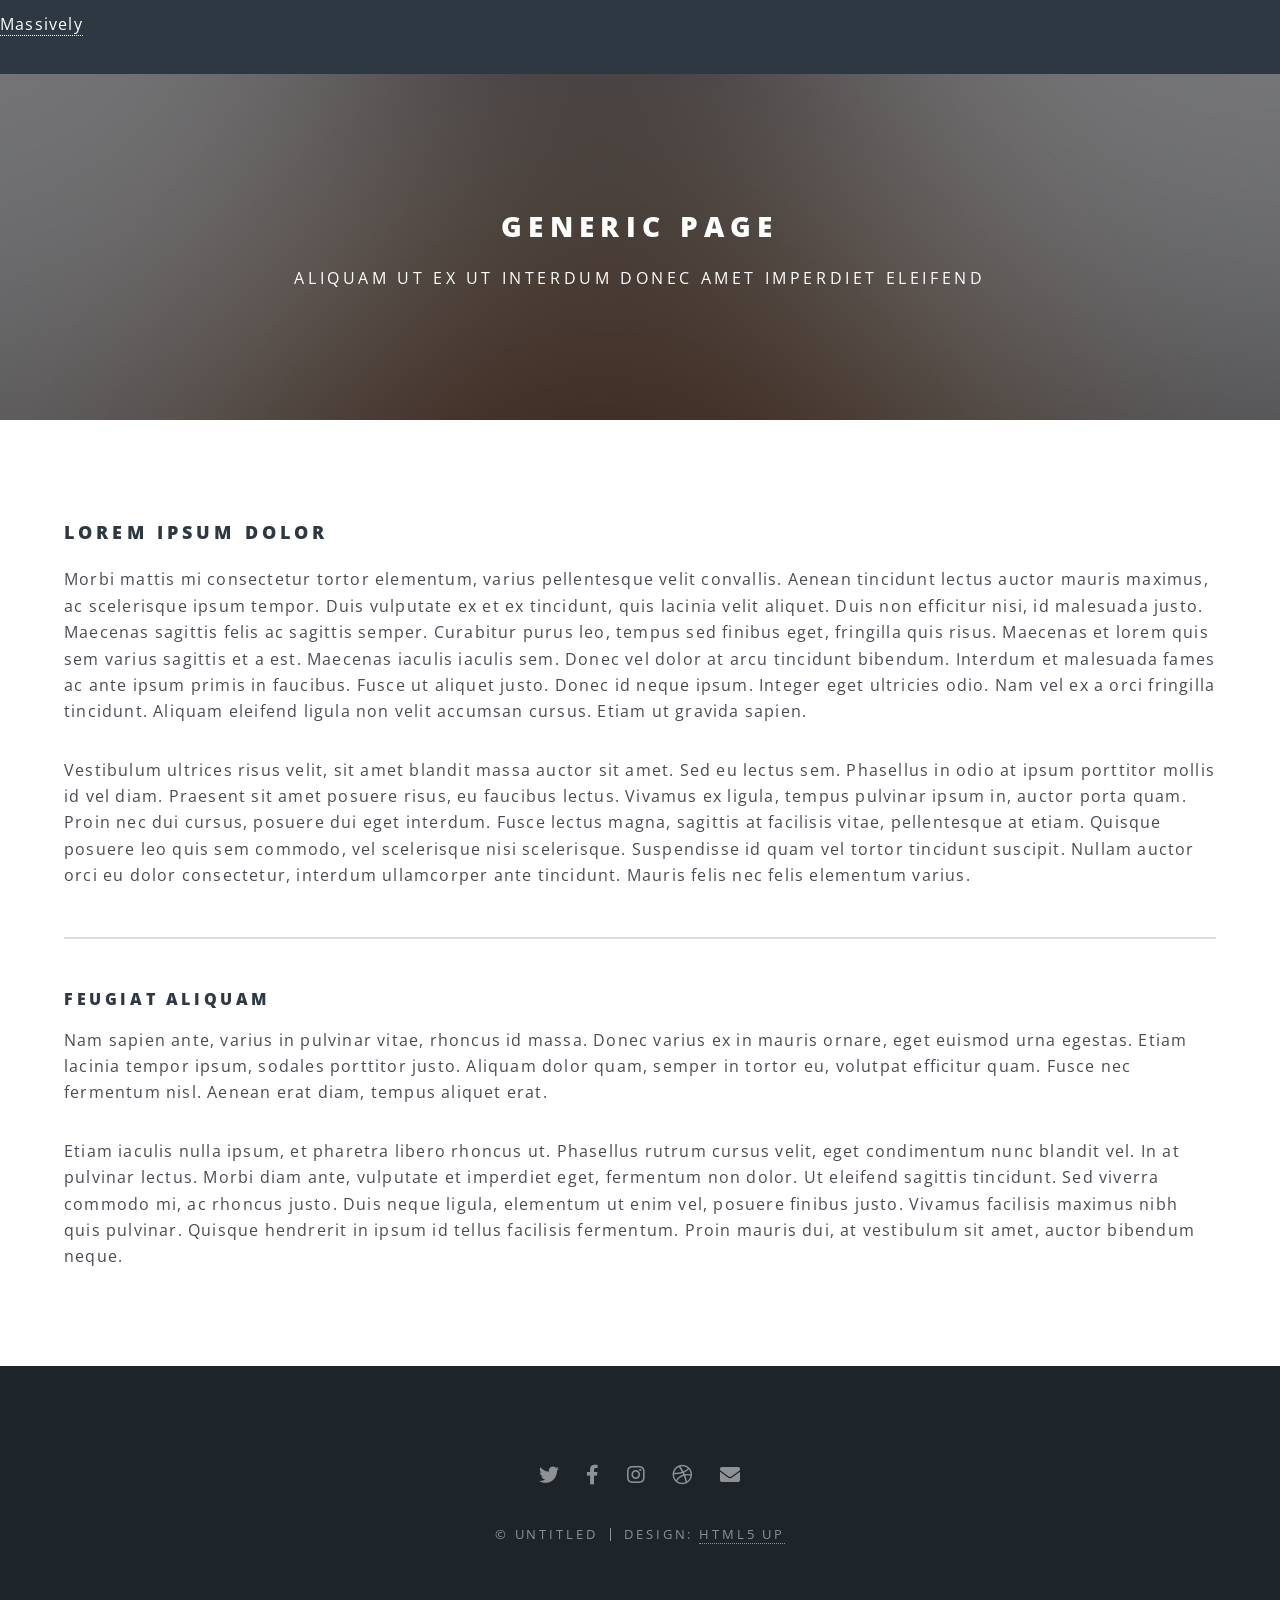
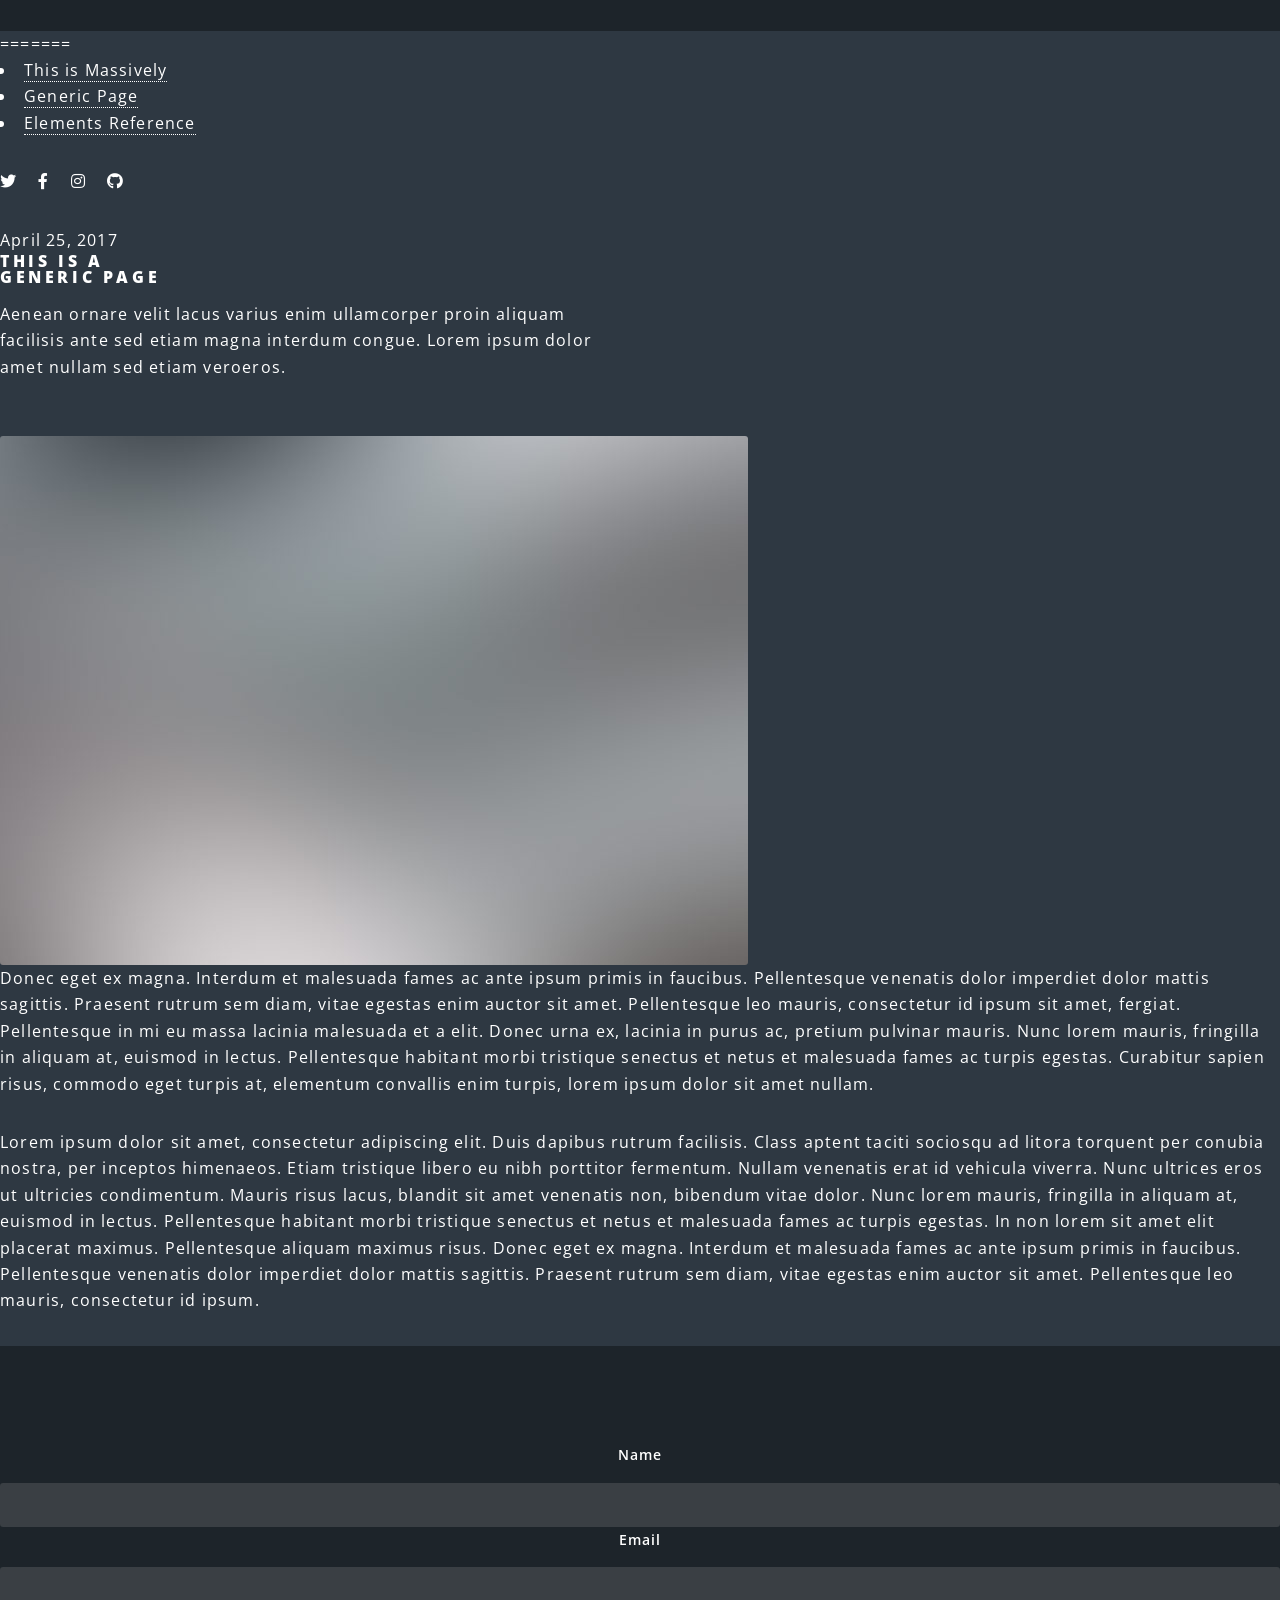
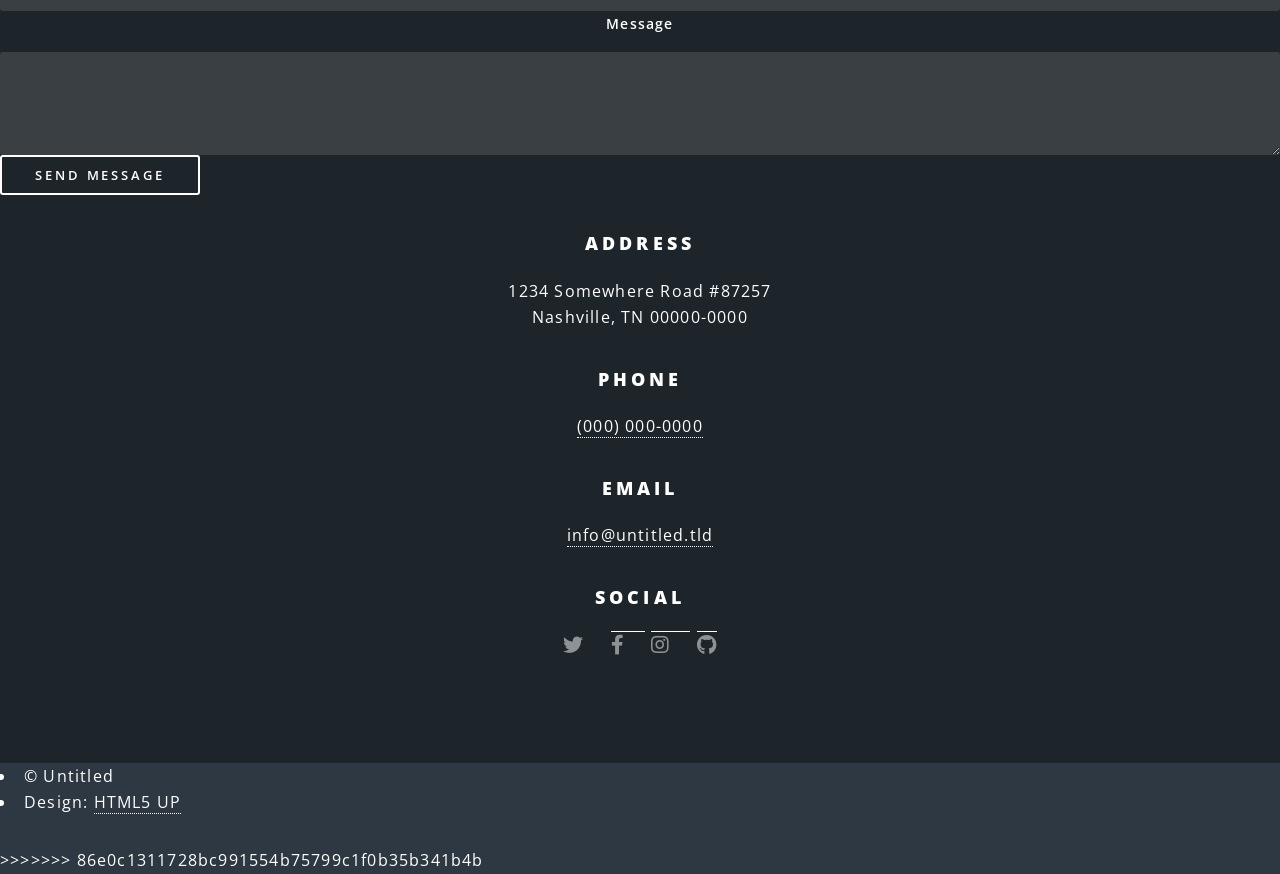
<file: generic.html>
<<<<<<< HEAD
<!DOCTYPE HTML>
<!--
	Spectral by HTML5 UP
	html5up.net | @ajlkn
	Free for personal and commercial use under the CCA 3.0 license (html5up.net/license)
-->
<html>
	<head>
		<title>Generic - Spectral by HTML5 UP</title>
		<meta charset="utf-8" />
		<meta name="viewport" content="width=device-width, initial-scale=1, user-scalable=no" />
		<link rel="stylesheet" href="assets/css/main.css" />
		<noscript><link rel="stylesheet" href="assets/css/noscript.css" /></noscript>
	</head>
	<body class="is-preload">

		<!-- Page Wrapper -->
			<div id="page-wrapper">

				<!-- Header -->
					<header id="header">
						<h1><a href="index.html">Spectral</a></h1>
						<nav id="nav">
							<ul>
								<li class="special">
									<a href="#menu" class="menuToggle"><span>Menu</span></a>
									<div id="menu">
										<ul>
											<li><a href="index.html">Home</a></li>
											<li><a href="generic.html">Generic</a></li>
											<li><a href="elements.html">Elements</a></li>
											<li><a href="#">Sign Up</a></li>
											<li><a href="#">Log In</a></li>
										</ul>
									</div>
								</li>
							</ul>
						</nav>
					</header>

				<!-- Main -->
					<article id="main">
						<header>
							<h2>Generic Page</h2>
							<p>Aliquam ut ex ut interdum donec amet imperdiet eleifend</p>
						</header>
						<section class="wrapper style5">
							<div class="inner">

								<h3>Lorem ipsum dolor</h3>
								<p>Morbi mattis mi consectetur tortor elementum, varius pellentesque velit convallis. Aenean tincidunt lectus auctor mauris maximus, ac scelerisque ipsum tempor. Duis vulputate ex et ex tincidunt, quis lacinia velit aliquet. Duis non efficitur nisi, id malesuada justo. Maecenas sagittis felis ac sagittis semper. Curabitur purus leo, tempus sed finibus eget, fringilla quis risus. Maecenas et lorem quis sem varius sagittis et a est. Maecenas iaculis iaculis sem. Donec vel dolor at arcu tincidunt bibendum. Interdum et malesuada fames ac ante ipsum primis in faucibus. Fusce ut aliquet justo. Donec id neque ipsum. Integer eget ultricies odio. Nam vel ex a orci fringilla tincidunt. Aliquam eleifend ligula non velit accumsan cursus. Etiam ut gravida sapien.</p>

								<p>Vestibulum ultrices risus velit, sit amet blandit massa auctor sit amet. Sed eu lectus sem. Phasellus in odio at ipsum porttitor mollis id vel diam. Praesent sit amet posuere risus, eu faucibus lectus. Vivamus ex ligula, tempus pulvinar ipsum in, auctor porta quam. Proin nec dui cursus, posuere dui eget interdum. Fusce lectus magna, sagittis at facilisis vitae, pellentesque at etiam. Quisque posuere leo quis sem commodo, vel scelerisque nisi scelerisque. Suspendisse id quam vel tortor tincidunt suscipit. Nullam auctor orci eu dolor consectetur, interdum ullamcorper ante tincidunt. Mauris felis nec felis elementum varius.</p>

								<hr />

								<h4>Feugiat aliquam</h4>
								<p>Nam sapien ante, varius in pulvinar vitae, rhoncus id massa. Donec varius ex in mauris ornare, eget euismod urna egestas. Etiam lacinia tempor ipsum, sodales porttitor justo. Aliquam dolor quam, semper in tortor eu, volutpat efficitur quam. Fusce nec fermentum nisl. Aenean erat diam, tempus aliquet erat.</p>

								<p>Etiam iaculis nulla ipsum, et pharetra libero rhoncus ut. Phasellus rutrum cursus velit, eget condimentum nunc blandit vel. In at pulvinar lectus. Morbi diam ante, vulputate et imperdiet eget, fermentum non dolor. Ut eleifend sagittis tincidunt. Sed viverra commodo mi, ac rhoncus justo. Duis neque ligula, elementum ut enim vel, posuere finibus justo. Vivamus facilisis maximus nibh quis pulvinar. Quisque hendrerit in ipsum id tellus facilisis fermentum. Proin mauris dui, at vestibulum sit amet, auctor bibendum neque.</p>

							</div>
						</section>
					</article>

				<!-- Footer -->
					<footer id="footer">
						<ul class="icons">
							<li><a href="#" class="icon brands fa-twitter"><span class="label">Twitter</span></a></li>
							<li><a href="#" class="icon brands fa-facebook-f"><span class="label">Facebook</span></a></li>
							<li><a href="#" class="icon brands fa-instagram"><span class="label">Instagram</span></a></li>
							<li><a href="#" class="icon brands fa-dribbble"><span class="label">Dribbble</span></a></li>
							<li><a href="#" class="icon solid fa-envelope"><span class="label">Email</span></a></li>
						</ul>
						<ul class="copyright">
							<li>&copy; Untitled</li><li>Design: <a href="http://html5up.net">HTML5 UP</a></li>
						</ul>
					</footer>

			</div>

		<!-- Scripts -->
			<script src="assets/js/jquery.min.js"></script>
			<script src="assets/js/jquery.scrollex.min.js"></script>
			<script src="assets/js/jquery.scrolly.min.js"></script>
			<script src="assets/js/browser.min.js"></script>
			<script src="assets/js/breakpoints.min.js"></script>
			<script src="assets/js/util.js"></script>
			<script src="assets/js/main.js"></script>

	</body>
=======
<!DOCTYPE HTML>
<!--
	Massively by HTML5 UP
	html5up.net | @ajlkn
	Free for personal and commercial use under the CCA 3.0 license (html5up.net/license)
-->
<html>
	<head>
		<title>Generic Page - Massively by HTML5 UP</title>
		<meta charset="utf-8" />
		<meta name="viewport" content="width=device-width, initial-scale=1, user-scalable=no" />
		<link rel="stylesheet" href="assets/css/main.css" />
		<noscript><link rel="stylesheet" href="assets/css/noscript.css" /></noscript>
	</head>
	<body class="is-preload">

		<!-- Wrapper -->
			<div id="wrapper">

				<!-- Header -->
					<header id="header">
						<a href="index.html" class="logo">Massively</a>
					</header>

				<!-- Nav -->
					<nav id="nav">
						<ul class="links">
							<li><a href="index.html">This is Massively</a></li>
							<li class="active"><a href="generic.html">Generic Page</a></li>
							<li><a href="elements.html">Elements Reference</a></li>
						</ul>
						<ul class="icons">
							<li><a href="#" class="icon brands fa-twitter"><span class="label">Twitter</span></a></li>
							<li><a href="#" class="icon brands fa-facebook-f"><span class="label">Facebook</span></a></li>
							<li><a href="#" class="icon brands fa-instagram"><span class="label">Instagram</span></a></li>
							<li><a href="#" class="icon brands fa-github"><span class="label">GitHub</span></a></li>
						</ul>
					</nav>

				<!-- Main -->
					<div id="main">

						<!-- Post -->
							<section class="post">
								<header class="major">
									<span class="date">April 25, 2017</span>
									<h1>This is a<br />
									Generic Page</h1>
									<p>Aenean ornare velit lacus varius enim ullamcorper proin aliquam<br />
									facilisis ante sed etiam magna interdum congue. Lorem ipsum dolor<br />
									amet nullam sed etiam veroeros.</p>
								</header>
								<div class="image main"><img src="images/pic01.jpg" alt="" /></div>
								<p>Donec eget ex magna. Interdum et malesuada fames ac ante ipsum primis in faucibus. Pellentesque venenatis dolor imperdiet dolor mattis sagittis. Praesent rutrum sem diam, vitae egestas enim auctor sit amet. Pellentesque leo mauris, consectetur id ipsum sit amet, fergiat. Pellentesque in mi eu massa lacinia malesuada et a elit. Donec urna ex, lacinia in purus ac, pretium pulvinar mauris. Nunc lorem mauris, fringilla in aliquam at, euismod in lectus. Pellentesque habitant morbi tristique senectus et netus et malesuada fames ac turpis egestas. Curabitur sapien risus, commodo eget turpis at, elementum convallis enim turpis, lorem ipsum dolor sit amet nullam.</p>
								<p>Lorem ipsum dolor sit amet, consectetur adipiscing elit. Duis dapibus rutrum facilisis. Class aptent taciti sociosqu ad litora torquent per conubia nostra, per inceptos himenaeos. Etiam tristique libero eu nibh porttitor fermentum. Nullam venenatis erat id vehicula viverra. Nunc ultrices eros ut ultricies condimentum. Mauris risus lacus, blandit sit amet venenatis non, bibendum vitae dolor. Nunc lorem mauris, fringilla in aliquam at, euismod in lectus. Pellentesque habitant morbi tristique senectus et netus et malesuada fames ac turpis egestas. In non lorem sit amet elit placerat maximus. Pellentesque aliquam maximus risus. Donec eget ex magna. Interdum et malesuada fames ac ante ipsum primis in faucibus. Pellentesque venenatis dolor imperdiet dolor mattis sagittis. Praesent rutrum sem diam, vitae egestas enim auctor sit amet. Pellentesque leo mauris, consectetur id ipsum.</p>
							</section>

					</div>

				<!-- Footer -->
					<footer id="footer">
						<section>
							<form method="post" action="#">
								<div class="fields">
									<div class="field">
										<label for="name">Name</label>
										<input type="text" name="name" id="name" />
									</div>
									<div class="field">
										<label for="email">Email</label>
										<input type="text" name="email" id="email" />
									</div>
									<div class="field">
										<label for="message">Message</label>
										<textarea name="message" id="message" rows="3"></textarea>
									</div>
								</div>
								<ul class="actions">
									<li><input type="submit" value="Send Message" /></li>
								</ul>
							</form>
						</section>
						<section class="split contact">
							<section class="alt">
								<h3>Address</h3>
								<p>1234 Somewhere Road #87257<br />
								Nashville, TN 00000-0000</p>
							</section>
							<section>
								<h3>Phone</h3>
								<p><a href="#">(000) 000-0000</a></p>
							</section>
							<section>
								<h3>Email</h3>
								<p><a href="#">info@untitled.tld</a></p>
							</section>
							<section>
								<h3>Social</h3>
								<ul class="icons alt">
									<li><a href="#" class="icon brands alt fa-twitter"><span class="label">Twitter</span></a></li>
									<li><a href="#" class="icon brands alt fa-facebook-f"><span class="label">Facebook</span></a></li>
									<li><a href="#" class="icon brands alt fa-instagram"><span class="label">Instagram</span></a></li>
									<li><a href="#" class="icon brands alt fa-github"><span class="label">GitHub</span></a></li>
								</ul>
							</section>
						</section>
					</footer>

				<!-- Copyright -->
					<div id="copyright">
						<ul><li>&copy; Untitled</li><li>Design: <a href="https://html5up.net">HTML5 UP</a></li></ul>
					</div>

			</div>

		<!-- Scripts -->
			<script src="assets/js/jquery.min.js"></script>
			<script src="assets/js/jquery.scrollex.min.js"></script>
			<script src="assets/js/jquery.scrolly.min.js"></script>
			<script src="assets/js/browser.min.js"></script>
			<script src="assets/js/breakpoints.min.js"></script>
			<script src="assets/js/util.js"></script>
			<script src="assets/js/main.js"></script>

	</body>
>>>>>>> 86e0c1311728bc991554b75799c1f0b35b341b4b
</html>
</file>
<file: assets/css/noscript.css>
<<<<<<< HEAD
/*
	Spectral by HTML5 UP
	html5up.net | @ajlkn
	Free for personal and commercial use under the CCA 3.0 license (html5up.net/license)
*/

/* Banner */

	body.is-preload #banner h2 {
		-moz-transform: none;
		-webkit-transform: none;
		-ms-transform: none;
		transform: none;
		opacity: 1;
	}

		body.is-preload #banner h2:before, body.is-preload #banner h2:after {
			width: 100%;
		}

	body.is-preload #banner .more {
		-moz-transform: none;
		-webkit-transform: none;
		-ms-transform: none;
		transform: none;
		opacity: 1;
	}

	body.is-preload #banner:after {
		opacity: 0;
	}
=======
@import url(font-awesome.min.css);

/*
	Massively by HTML5 UP
	html5up.net | @ajlkn
	Free for personal and commercial use under the CCA 3.0 license (html5up.net/license)
*/

/* Wrapper */

	#wrapper {
		background-color: #212931;
		background-image: url("../../images/overlay.png"), linear-gradient(0deg, rgba(0, 0, 0, 0.1), rgba(0, 0, 0, 0.1)), url("../../images/bg.jpg");
		background-size: auto,								auto,														100% auto;
		background-position: center,								center,														top center;
		background-repeat: repeat,								no-repeat,													no-repeat;
		background-attachment: fixed,								fixed,														fixed;
	}

		#wrapper.fade-in:before {
			display: none;
		}

/* Intro */

	body.is-preload #intro {
		opacity: 1;
	}

		body.is-preload #intro:not(.hidden) + #header + #nav {
			-moz-transform: none;
			-webkit-transform: none;
			-ms-transform: none;
			transform: none;
			opacity: 1;
		}
>>>>>>> 86e0c1311728bc991554b75799c1f0b35b341b4b
</file>
<file: assets/css/main.css>
@import url(fontawesome-all.min.css);
@import url("https://fonts.googleapis.com/css?family=Open+Sans:400,400italic,600,600italic,800,800italic");

/*
	Spectral by HTML5 UP
	html5up.net | @ajlkn
	Free for personal and commercial use under the CCA 3.0 license (html5up.net/license)
*/

html, body, div, span, applet, object,
iframe, h1, h2, h3, h4, h5, h6, p, blockquote,
pre, a, abbr, acronym, address, big, cite,
code, del, dfn, em, img, ins, kbd, q, s, samp,
small, strike, strong, sub, sup, tt, var, b,
u, i, center, dl, dt, dd, ol, ul, li, fieldset,
form, label, legend, table, caption, tbody,
tfoot, thead, tr, th, td, article, aside,
canvas, details, embed, figure, figcaption,
footer, header, hgroup, menu, nav, output, ruby,
section, summary, time, mark, audio, video {
	margin: 0;
	padding: 0;
	border: 0;
	font-size: 100%;
	font: inherit;
	vertical-align: baseline;}

article, aside, details, figcaption, figure,
footer, header, hgroup, menu, nav, section {
	display: block;}

body {
	line-height: 1;
}

ol, ul {
	list-style: none;
}

blockquote, q {
	quotes: none;
}

	blockquote:before, blockquote:after, q:before, q:after {
		content: '';
		content: none;
	}

table {
	border-collapse: collapse;
	border-spacing: 0;
}

body {
	-webkit-text-size-adjust: none;
}

mark {
	background-color: transparent;
	color: inherit;
}

input::-moz-focus-inner {
	border: 0;
	padding: 0;
}

input, select, textarea {
	-moz-appearance: none;
	-webkit-appearance: none;
	-ms-appearance: none;
	appearance: none;
}

/* Basic */

	@-ms-viewport {
		width: device-width;
	}

	html {
		box-sizing: border-box;
		overflow-x: hidden;
	}

	*, *:before, *:after {
		box-sizing: inherit;
	}

	body {
		background: #2e3842;
		overflow-x: hidden;
	}

		body.is-preload *, body.is-preload *:before, body.is-preload *:after {
			-moz-animation: none !important;
			-webkit-animation: none !important;
			-ms-animation: none !important;
			animation: none !important;
			-moz-transition: none !important;
			-webkit-transition: none !important;
			-ms-transition: none !important;
			transition: none !important;
		}

	body, input, select, textarea {
		color: #fff;
		font-family: "Open Sans", Helvetica, sans-serif;
		font-size: 15pt;
		font-weight: 400;
		letter-spacing: 0.075em;
		line-height: 1.65em;
	}

		@media screen and (max-width: 1680px) {

			body, input, select, textarea {
				font-size: 13pt;
			}

		}

		@media screen and (max-width: 1280px) {

			body, input, select, textarea {
				font-size: 12pt;
			}

		}

		@media screen and (max-width: 736px) {

			body, input, select, textarea {
				font-size: 11pt;
				letter-spacing: 0.0375em;
			}

		}

	a {
		-moz-transition: color 0.2s ease, border-bottom-color 0.2s ease;
		-webkit-transition: color 0.2s ease, border-bottom-color 0.2s ease;
		-ms-transition: color 0.2s ease, border-bottom-color 0.2s ease;
		transition: color 0.2s ease, border-bottom-color 0.2s ease;
		border-bottom: dotted 1px;
		color: inherit;
		text-decoration: none;
	}

		a:hover {
			border-bottom-color: transparent;
		}

	strong, b {
		color: #fff;
		font-weight: 600;
	}

	em, i {
		font-style: italic;
	}

	p {
		margin: 0 0 2em 0;
	}

	h1, h2, h3, h4, h5, h6 {
		color: #fff;
		font-weight: 800;
		letter-spacing: 0.225em;
		line-height: 1em;
		margin: 0 0 1em 0;
		text-transform: uppercase;
	}

		h1 a, h2 a, h3 a, h4 a, h5 a, h6 a {
			color: inherit;
			text-decoration: none;
		}

	h2 {
		font-size: 1.35em;
		line-height: 1.75em;
	}

		@media screen and (max-width: 736px) {

			h2 {
				font-size: 1.1em;
				line-height: 1.65em;
			}

		}

	h3 {
		font-size: 1.15em;
		line-height: 1.75em;
	}

		@media screen and (max-width: 736px) {

			h3 {
				font-size: 1em;
				line-height: 1.65em;
			}

		}

	h4 {
		font-size: 1em;
		line-height: 1.5em;
	}

	h5 {
		font-size: 0.8em;
		line-height: 1.5em;
	}

	h6 {
		font-size: 0.7em;
		line-height: 1.5em;
	}

	sub {
		font-size: 0.8em;
		position: relative;
		top: 0.5em;
	}

	sup {
		font-size: 0.8em;
		position: relative;
		top: -0.5em;
	}

	hr {
		border: 0;
		border-bottom: solid 2px #fff;
		margin: 3em 0;
	}

		hr.major {
			margin: 4.5em 0;
		}

	blockquote {
		border-left: solid 4px #fff;
		font-style: italic;
		margin: 0 0 2em 0;
		padding: 0.5em 0 0.5em 2em;
	}

	code {
		background: rgba(144, 144, 144, 0.25);
		border-radius: 3px;
		font-family: "Courier New", monospace;
		font-size: 0.9em;
		letter-spacing: 0;
		margin: 0 0.25em;
		padding: 0.25em 0.65em;
	}

	pre {
		-webkit-overflow-scrolling: touch;
		font-family: "Courier New", monospace;
		font-size: 0.9em;
		margin: 0 0 2em 0;
	}

		pre code {
			display: block;
			line-height: 1.75em;
			padding: 1em 1.5em;
			overflow-x: auto;
		}

	.align-left {
		text-align: left;
	}

	.align-center {
		text-align: center;
	}

	.align-right {
		text-align: right;
	}

/* Row */

	.row {
		display: flex;
		flex-wrap: wrap;
		box-sizing: border-box;
		align-items: stretch;
	}

		.row > * {
			box-sizing: border-box;
		}

		.row.gtr-uniform > * > :last-child {
			margin-bottom: 0;
		}

		.row.aln-left {
			justify-content: flex-start;
		}

		.row.aln-center {
			justify-content: center;
		}

		.row.aln-right {
			justify-content: flex-end;
		}

		.row.aln-top {
			align-items: flex-start;
		}

		.row.aln-middle {
			align-items: center;
		}

		.row.aln-bottom {
			align-items: flex-end;
		}

		.row > .imp {
			order: -1;
		}

		.row > .col-1 {
			width: 8.33333%;
		}

		.row > .off-1 {
			margin-left: 8.33333%;
		}

		.row > .col-2 {
			width: 16.66667%;
		}

		.row > .off-2 {
			margin-left: 16.66667%;
		}

		.row > .col-3 {
			width: 25%;
		}

		.row > .off-3 {
			margin-left: 25%;
		}

		.row > .col-4 {
			width: 33.33333%;
		}

		.row > .off-4 {
			margin-left: 33.33333%;
		}

		.row > .col-5 {
			width: 41.66667%;
		}

		.row > .off-5 {
			margin-left: 41.66667%;
		}

		.row > .col-6 {
			width: 50%;
		}

		.row > .off-6 {
			margin-left: 50%;
		}

		.row > .col-7 {
			width: 58.33333%;
		}

		.row > .off-7 {
			margin-left: 58.33333%;
		}

		.row > .col-8 {
			width: 66.66667%;
		}

		.row > .off-8 {
			margin-left: 66.66667%;
		}

		.row > .col-9 {
			width: 75%;
		}

		.row > .off-9 {
			margin-left: 75%;
		}

		.row > .col-10 {
			width: 83.33333%;
		}

		.row > .off-10 {
			margin-left: 83.33333%;
		}

		.row > .col-11 {
			width: 91.66667%;
		}

		.row > .off-11 {
			margin-left: 91.66667%;
		}

		.row > .col-12 {
			width: 100%;
		}

		.row > .off-12 {
			margin-left: 100%;
		}

		.row.gtr-0 {
			margin-top: 0;
			margin-left: 0em;
		}

			.row.gtr-0 > * {
				padding: 0 0 0 0em;
			}

			.row.gtr-0.gtr-uniform {
				margin-top: 0em;
			}

				.row.gtr-0.gtr-uniform > * {
					padding-top: 0em;
				}

		.row.gtr-25 {
			margin-top: 0;
			margin-left: -0.375em;
		}

			.row.gtr-25 > * {
				padding: 0 0 0 0.375em;
			}

			.row.gtr-25.gtr-uniform {
				margin-top: -0.375em;
			}

				.row.gtr-25.gtr-uniform > * {
					padding-top: 0.375em;
				}

		.row.gtr-50 {
			margin-top: 0;
			margin-left: -0.75em;
		}

			.row.gtr-50 > * {
				padding: 0 0 0 0.75em;
			}

			.row.gtr-50.gtr-uniform {
				margin-top: -0.75em;
			}

				.row.gtr-50.gtr-uniform > * {
					padding-top: 0.75em;
				}

		.row {
			margin-top: 0;
			margin-left: -1.5em;
		}

			.row > * {
				padding: 0 0 0 1.5em;
			}

			.row.gtr-uniform {
				margin-top: -1.5em;
			}

				.row.gtr-uniform > * {
					padding-top: 1.5em;
				}

		.row.gtr-150 {
			margin-top: 0;
			margin-left: -2.25em;
		}

			.row.gtr-150 > * {
				padding: 0 0 0 2.25em;
			}

			.row.gtr-150.gtr-uniform {
				margin-top: -2.25em;
			}

				.row.gtr-150.gtr-uniform > * {
					padding-top: 2.25em;
				}

		.row.gtr-200 {
			margin-top: 0;
			margin-left: -3em;
		}

			.row.gtr-200 > * {
				padding: 0 0 0 3em;
			}

			.row.gtr-200.gtr-uniform {
				margin-top: -3em;
			}

				.row.gtr-200.gtr-uniform > * {
					padding-top: 3em;
				}

		@media screen and (max-width: 1680px) {

			.row {
				display: flex;
				flex-wrap: wrap;
				box-sizing: border-box;
				align-items: stretch;
			}

				.row > * {
					box-sizing: border-box;
				}

				.row.gtr-uniform > * > :last-child {
					margin-bottom: 0;
				}

				.row.aln-left {
					justify-content: flex-start;
				}

				.row.aln-center {
					justify-content: center;
				}

				.row.aln-right {
					justify-content: flex-end;
				}

				.row.aln-top {
					align-items: flex-start;
				}

				.row.aln-middle {
					align-items: center;
				}

				.row.aln-bottom {
					align-items: flex-end;
				}

				.row > .imp-xlarge {
					order: -1;
				}

				.row > .col-1-xlarge {
					width: 8.33333%;
				}

				.row > .off-1-xlarge {
					margin-left: 8.33333%;
				}

				.row > .col-2-xlarge {
					width: 16.66667%;
				}

				.row > .off-2-xlarge {
					margin-left: 16.66667%;
				}

				.row > .col-3-xlarge {
					width: 25%;
				}

				.row > .off-3-xlarge {
					margin-left: 25%;
				}

				.row > .col-4-xlarge {
					width: 33.33333%;
				}

				.row > .off-4-xlarge {
					margin-left: 33.33333%;
				}

				.row > .col-5-xlarge {
					width: 41.66667%;
				}

				.row > .off-5-xlarge {
					margin-left: 41.66667%;
				}

				.row > .col-6-xlarge {
					width: 50%;
				}

				.row > .off-6-xlarge {
					margin-left: 50%;
				}

				.row > .col-7-xlarge {
					width: 58.33333%;
				}

				.row > .off-7-xlarge {
					margin-left: 58.33333%;
				}

				.row > .col-8-xlarge {
					width: 66.66667%;
				}

				.row > .off-8-xlarge {
					margin-left: 66.66667%;
				}

				.row > .col-9-xlarge {
					width: 75%;
				}

				.row > .off-9-xlarge {
					margin-left: 75%;
				}

				.row > .col-10-xlarge {
					width: 83.33333%;
				}

				.row > .off-10-xlarge {
					margin-left: 83.33333%;
				}

				.row > .col-11-xlarge {
					width: 91.66667%;
				}

				.row > .off-11-xlarge {
					margin-left: 91.66667%;
				}

				.row > .col-12-xlarge {
					width: 100%;
				}

				.row > .off-12-xlarge {
					margin-left: 100%;
				}

				.row.gtr-0 {
					margin-top: 0;
					margin-left: 0em;
				}

					.row.gtr-0 > * {
						padding: 0 0 0 0em;
					}

					.row.gtr-0.gtr-uniform {
						margin-top: 0em;
					}

						.row.gtr-0.gtr-uniform > * {
							padding-top: 0em;
						}

				.row.gtr-25 {
					margin-top: 0;
					margin-left: -0.375em;
				}

					.row.gtr-25 > * {
						padding: 0 0 0 0.375em;
					}

					.row.gtr-25.gtr-uniform {
						margin-top: -0.375em;
					}

						.row.gtr-25.gtr-uniform > * {
							padding-top: 0.375em;
						}

				.row.gtr-50 {
					margin-top: 0;
					margin-left: -0.75em;
				}

					.row.gtr-50 > * {
						padding: 0 0 0 0.75em;
					}

					.row.gtr-50.gtr-uniform {
						margin-top: -0.75em;
					}

						.row.gtr-50.gtr-uniform > * {
							padding-top: 0.75em;
						}

				.row {
					margin-top: 0;
					margin-left: -1.5em;
				}

					.row > * {
						padding: 0 0 0 1.5em;
					}

					.row.gtr-uniform {
						margin-top: -1.5em;
					}

						.row.gtr-uniform > * {
							padding-top: 1.5em;
						}

				.row.gtr-150 {
					margin-top: 0;
					margin-left: -2.25em;
				}

					.row.gtr-150 > * {
						padding: 0 0 0 2.25em;
					}

					.row.gtr-150.gtr-uniform {
						margin-top: -2.25em;
					}

						.row.gtr-150.gtr-uniform > * {
							padding-top: 2.25em;
						}

				.row.gtr-200 {
					margin-top: 0;
					margin-left: -3em;
				}

					.row.gtr-200 > * {
						padding: 0 0 0 3em;
					}

					.row.gtr-200.gtr-uniform {
						margin-top: -3em;
					}

						.row.gtr-200.gtr-uniform > * {
							padding-top: 3em;
						}

		}

		@media screen and (max-width: 1280px) {

			.row {
				display: flex;
				flex-wrap: wrap;
				box-sizing: border-box;
				align-items: stretch;
			}

				.row > * {
					box-sizing: border-box;
				}

				.row.gtr-uniform > * > :last-child {
					margin-bottom: 0;
				}

				.row.aln-left {
					justify-content: flex-start;
				}

				.row.aln-center {
					justify-content: center;
				}

				.row.aln-right {
					justify-content: flex-end;
				}

				.row.aln-top {
					align-items: flex-start;
				}

				.row.aln-middle {
					align-items: center;
				}

				.row.aln-bottom {
					align-items: flex-end;
				}

				.row > .imp-large {
					order: -1;
				}

				.row > .col-1-large {
					width: 8.33333%;
				}

				.row > .off-1-large {
					margin-left: 8.33333%;
				}

				.row > .col-2-large {
					width: 16.66667%;
				}

				.row > .off-2-large {
					margin-left: 16.66667%;
				}

				.row > .col-3-large {
					width: 25%;
				}

				.row > .off-3-large {
					margin-left: 25%;
				}

				.row > .col-4-large {
					width: 33.33333%;
				}

				.row > .off-4-large {
					margin-left: 33.33333%;
				}

				.row > .col-5-large {
					width: 41.66667%;
				}

				.row > .off-5-large {
					margin-left: 41.66667%;
				}

				.row > .col-6-large {
					width: 50%;
				}

				.row > .off-6-large {
					margin-left: 50%;
				}

				.row > .col-7-large {
					width: 58.33333%;
				}

				.row > .off-7-large {
					margin-left: 58.33333%;
				}

				.row > .col-8-large {
					width: 66.66667%;
				}

				.row > .off-8-large {
					margin-left: 66.66667%;
				}

				.row > .col-9-large {
					width: 75%;
				}

				.row > .off-9-large {
					margin-left: 75%;
				}

				.row > .col-10-large {
					width: 83.33333%;
				}

				.row > .off-10-large {
					margin-left: 83.33333%;
				}

				.row > .col-11-large {
					width: 91.66667%;
				}

				.row > .off-11-large {
					margin-left: 91.66667%;
				}

				.row > .col-12-large {
					width: 100%;
				}

				.row > .off-12-large {
					margin-left: 100%;
				}

				.row.gtr-0 {
					margin-top: 0;
					margin-left: 0em;
				}

					.row.gtr-0 > * {
						padding: 0 0 0 0em;
					}

					.row.gtr-0.gtr-uniform {
						margin-top: 0em;
					}

						.row.gtr-0.gtr-uniform > * {
							padding-top: 0em;
						}

				.row.gtr-25 {
					margin-top: 0;
					margin-left: -0.375em;
				}

					.row.gtr-25 > * {
						padding: 0 0 0 0.375em;
					}

					.row.gtr-25.gtr-uniform {
						margin-top: -0.375em;
					}

						.row.gtr-25.gtr-uniform > * {
							padding-top: 0.375em;
						}

				.row.gtr-50 {
					margin-top: 0;
					margin-left: -0.75em;
				}

					.row.gtr-50 > * {
						padding: 0 0 0 0.75em;
					}

					.row.gtr-50.gtr-uniform {
						margin-top: -0.75em;
					}

						.row.gtr-50.gtr-uniform > * {
							padding-top: 0.75em;
						}

				.row {
					margin-top: 0;
					margin-left: -1.5em;
				}

					.row > * {
						padding: 0 0 0 1.5em;
					}

					.row.gtr-uniform {
						margin-top: -1.5em;
					}

						.row.gtr-uniform > * {
							padding-top: 1.5em;
						}

				.row.gtr-150 {
					margin-top: 0;
					margin-left: -2.25em;
				}

					.row.gtr-150 > * {
						padding: 0 0 0 2.25em;
					}

					.row.gtr-150.gtr-uniform {
						margin-top: -2.25em;
					}

						.row.gtr-150.gtr-uniform > * {
							padding-top: 2.25em;
						}

				.row.gtr-200 {
					margin-top: 0;
					margin-left: -3em;
				}

					.row.gtr-200 > * {
						padding: 0 0 0 3em;
					}

					.row.gtr-200.gtr-uniform {
						margin-top: -3em;
					}

						.row.gtr-200.gtr-uniform > * {
							padding-top: 3em;
						}

		}

		@media screen and (max-width: 980px) {

			.row {
				display: flex;
				flex-wrap: wrap;
				box-sizing: border-box;
				align-items: stretch;
			}

				.row > * {
					box-sizing: border-box;
				}

				.row.gtr-uniform > * > :last-child {
					margin-bottom: 0;
				}

				.row.aln-left {
					justify-content: flex-start;
				}

				.row.aln-center {
					justify-content: center;
				}

				.row.aln-right {
					justify-content: flex-end;
				}

				.row.aln-top {
					align-items: flex-start;
				}

				.row.aln-middle {
					align-items: center;
				}

				.row.aln-bottom {
					align-items: flex-end;
				}

				.row > .imp-medium {
					order: -1;
				}

				.row > .col-1-medium {
					width: 8.33333%;
				}

				.row > .off-1-medium {
					margin-left: 8.33333%;
				}

				.row > .col-2-medium {
					width: 16.66667%;
				}

				.row > .off-2-medium {
					margin-left: 16.66667%;
				}

				.row > .col-3-medium {
					width: 25%;
				}

				.row > .off-3-medium {
					margin-left: 25%;
				}

				.row > .col-4-medium {
					width: 33.33333%;
				}

				.row > .off-4-medium {
					margin-left: 33.33333%;
				}

				.row > .col-5-medium {
					width: 41.66667%;
				}

				.row > .off-5-medium {
					margin-left: 41.66667%;
				}

				.row > .col-6-medium {
					width: 50%;
				}

				.row > .off-6-medium {
					margin-left: 50%;
				}

				.row > .col-7-medium {
					width: 58.33333%;
				}

				.row > .off-7-medium {
					margin-left: 58.33333%;
				}

				.row > .col-8-medium {
					width: 66.66667%;
				}

				.row > .off-8-medium {
					margin-left: 66.66667%;
				}

				.row > .col-9-medium {
					width: 75%;
				}

				.row > .off-9-medium {
					margin-left: 75%;
				}

				.row > .col-10-medium {
					width: 83.33333%;
				}

				.row > .off-10-medium {
					margin-left: 83.33333%;
				}

				.row > .col-11-medium {
					width: 91.66667%;
				}

				.row > .off-11-medium {
					margin-left: 91.66667%;
				}

				.row > .col-12-medium {
					width: 100%;
				}

				.row > .off-12-medium {
					margin-left: 100%;
				}

				.row.gtr-0 {
					margin-top: 0;
					margin-left: 0em;
				}

					.row.gtr-0 > * {
						padding: 0 0 0 0em;
					}

					.row.gtr-0.gtr-uniform {
						margin-top: 0em;
					}

						.row.gtr-0.gtr-uniform > * {
							padding-top: 0em;
						}

				.row.gtr-25 {
					margin-top: 0;
					margin-left: -0.375em;
				}

					.row.gtr-25 > * {
						padding: 0 0 0 0.375em;
					}

					.row.gtr-25.gtr-uniform {
						margin-top: -0.375em;
					}

						.row.gtr-25.gtr-uniform > * {
							padding-top: 0.375em;
						}

				.row.gtr-50 {
					margin-top: 0;
					margin-left: -0.75em;
				}

					.row.gtr-50 > * {
						padding: 0 0 0 0.75em;
					}

					.row.gtr-50.gtr-uniform {
						margin-top: -0.75em;
					}

						.row.gtr-50.gtr-uniform > * {
							padding-top: 0.75em;
						}

				.row {
					margin-top: 0;
					margin-left: -1.5em;
				}

					.row > * {
						padding: 0 0 0 1.5em;
					}

					.row.gtr-uniform {
						margin-top: -1.5em;
					}

						.row.gtr-uniform > * {
							padding-top: 1.5em;
						}

				.row.gtr-150 {
					margin-top: 0;
					margin-left: -2.25em;
				}

					.row.gtr-150 > * {
						padding: 0 0 0 2.25em;
					}

					.row.gtr-150.gtr-uniform {
						margin-top: -2.25em;
					}

						.row.gtr-150.gtr-uniform > * {
							padding-top: 2.25em;
						}

				.row.gtr-200 {
					margin-top: 0;
					margin-left: -3em;
				}

					.row.gtr-200 > * {
						padding: 0 0 0 3em;
					}

					.row.gtr-200.gtr-uniform {
						margin-top: -3em;
					}

						.row.gtr-200.gtr-uniform > * {
							padding-top: 3em;
						}

		}

		@media screen and (max-width: 736px) {

			.row {
				display: flex;
				flex-wrap: wrap;
				box-sizing: border-box;
				align-items: stretch;
			}

				.row > * {
					box-sizing: border-box;
				}

				.row.gtr-uniform > * > :last-child {
					margin-bottom: 0;
				}

				.row.aln-left {
					justify-content: flex-start;
				}

				.row.aln-center {
					justify-content: center;
				}

				.row.aln-right {
					justify-content: flex-end;
				}

				.row.aln-top {
					align-items: flex-start;
				}

				.row.aln-middle {
					align-items: center;
				}

				.row.aln-bottom {
					align-items: flex-end;
				}

				.row > .imp-small {
					order: -1;
				}

				.row > .col-1-small {
					width: 8.33333%;
				}

				.row > .off-1-small {
					margin-left: 8.33333%;
				}

				.row > .col-2-small {
					width: 16.66667%;
				}

				.row > .off-2-small {
					margin-left: 16.66667%;
				}

				.row > .col-3-small {
					width: 25%;
				}

				.row > .off-3-small {
					margin-left: 25%;
				}

				.row > .col-4-small {
					width: 33.33333%;
				}

				.row > .off-4-small {
					margin-left: 33.33333%;
				}

				.row > .col-5-small {
					width: 41.66667%;
				}

				.row > .off-5-small {
					margin-left: 41.66667%;
				}

				.row > .col-6-small {
					width: 50%;
				}

				.row > .off-6-small {
					margin-left: 50%;
				}

				.row > .col-7-small {
					width: 58.33333%;
				}

				.row > .off-7-small {
					margin-left: 58.33333%;
				}

				.row > .col-8-small {
					width: 66.66667%;
				}

				.row > .off-8-small {
					margin-left: 66.66667%;
				}

				.row > .col-9-small {
					width: 75%;
				}

				.row > .off-9-small {
					margin-left: 75%;
				}

				.row > .col-10-small {
					width: 83.33333%;
				}

				.row > .off-10-small {
					margin-left: 83.33333%;
				}

				.row > .col-11-small {
					width: 91.66667%;
				}

				.row > .off-11-small {
					margin-left: 91.66667%;
				}

				.row > .col-12-small {
					width: 100%;
				}

				.row > .off-12-small {
					margin-left: 100%;
				}

				.row.gtr-0 {
					margin-top: 0;
					margin-left: 0em;
				}

					.row.gtr-0 > * {
						padding: 0 0 0 0em;
					}

					.row.gtr-0.gtr-uniform {
						margin-top: 0em;
					}

						.row.gtr-0.gtr-uniform > * {
							padding-top: 0em;
						}

				.row.gtr-25 {
					margin-top: 0;
					margin-left: -0.375em;
				}

					.row.gtr-25 > * {
						padding: 0 0 0 0.375em;
					}

					.row.gtr-25.gtr-uniform {
						margin-top: -0.375em;
					}

						.row.gtr-25.gtr-uniform > * {
							padding-top: 0.375em;
						}

				.row.gtr-50 {
					margin-top: 0;
					margin-left: -0.75em;
				}

					.row.gtr-50 > * {
						padding: 0 0 0 0.75em;
					}

					.row.gtr-50.gtr-uniform {
						margin-top: -0.75em;
					}

						.row.gtr-50.gtr-uniform > * {
							padding-top: 0.75em;
						}

				.row {
					margin-top: 0;
					margin-left: -1.5em;
				}

					.row > * {
						padding: 0 0 0 1.5em;
					}

					.row.gtr-uniform {
						margin-top: -1.5em;
					}

						.row.gtr-uniform > * {
							padding-top: 1.5em;
						}

				.row.gtr-150 {
					margin-top: 0;
					margin-left: -2.25em;
				}

					.row.gtr-150 > * {
						padding: 0 0 0 2.25em;
					}

					.row.gtr-150.gtr-uniform {
						margin-top: -2.25em;
					}

						.row.gtr-150.gtr-uniform > * {
							padding-top: 2.25em;
						}

				.row.gtr-200 {
					margin-top: 0;
					margin-left: -3em;
				}

					.row.gtr-200 > * {
						padding: 0 0 0 3em;
					}

					.row.gtr-200.gtr-uniform {
						margin-top: -3em;
					}

						.row.gtr-200.gtr-uniform > * {
							padding-top: 3em;
						}

		}

		@media screen and (max-width: 480px) {

			.row {
				display: flex;
				flex-wrap: wrap;
				box-sizing: border-box;
				align-items: stretch;
			}

				.row > * {
					box-sizing: border-box;
				}

				.row.gtr-uniform > * > :last-child {
					margin-bottom: 0;
				}

				.row.aln-left {
					justify-content: flex-start;
				}

				.row.aln-center {
					justify-content: center;
				}

				.row.aln-right {
					justify-content: flex-end;
				}

				.row.aln-top {
					align-items: flex-start;
				}

				.row.aln-middle {
					align-items: center;
				}

				.row.aln-bottom {
					align-items: flex-end;
				}

				.row > .imp-xsmall {
					order: -1;
				}

				.row > .col-1-xsmall {
					width: 8.33333%;
				}

				.row > .off-1-xsmall {
					margin-left: 8.33333%;
				}

				.row > .col-2-xsmall {
					width: 16.66667%;
				}

				.row > .off-2-xsmall {
					margin-left: 16.66667%;
				}

				.row > .col-3-xsmall {
					width: 25%;
				}

				.row > .off-3-xsmall {
					margin-left: 25%;
				}

				.row > .col-4-xsmall {
					width: 33.33333%;
				}

				.row > .off-4-xsmall {
					margin-left: 33.33333%;
				}

				.row > .col-5-xsmall {
					width: 41.66667%;
				}

				.row > .off-5-xsmall {
					margin-left: 41.66667%;
				}

				.row > .col-6-xsmall {
					width: 50%;
				}

				.row > .off-6-xsmall {
					margin-left: 50%;
				}

				.row > .col-7-xsmall {
					width: 58.33333%;
				}

				.row > .off-7-xsmall {
					margin-left: 58.33333%;
				}

				.row > .col-8-xsmall {
					width: 66.66667%;
				}

				.row > .off-8-xsmall {
					margin-left: 66.66667%;
				}

				.row > .col-9-xsmall {
					width: 75%;
				}

				.row > .off-9-xsmall {
					margin-left: 75%;
				}

				.row > .col-10-xsmall {
					width: 83.33333%;
				}

				.row > .off-10-xsmall {
					margin-left: 83.33333%;
				}

				.row > .col-11-xsmall {
					width: 91.66667%;
				}

				.row > .off-11-xsmall {
					margin-left: 91.66667%;
				}

				.row > .col-12-xsmall {
					width: 100%;
				}

				.row > .off-12-xsmall {
					margin-left: 100%;
				}

				.row.gtr-0 {
					margin-top: 0;
					margin-left: 0em;
				}

					.row.gtr-0 > * {
						padding: 0 0 0 0em;
					}

					.row.gtr-0.gtr-uniform {
						margin-top: 0em;
					}

						.row.gtr-0.gtr-uniform > * {
							padding-top: 0em;
						}

				.row.gtr-25 {
					margin-top: 0;
					margin-left: -0.375em;
				}

					.row.gtr-25 > * {
						padding: 0 0 0 0.375em;
					}

					.row.gtr-25.gtr-uniform {
						margin-top: -0.375em;
					}

						.row.gtr-25.gtr-uniform > * {
							padding-top: 0.375em;
						}

				.row.gtr-50 {
					margin-top: 0;
					margin-left: -0.75em;
				}

					.row.gtr-50 > * {
						padding: 0 0 0 0.75em;
					}

					.row.gtr-50.gtr-uniform {
						margin-top: -0.75em;
					}

						.row.gtr-50.gtr-uniform > * {
							padding-top: 0.75em;
						}

				.row {
					margin-top: 0;
					margin-left: -1.5em;
				}

					.row > * {
						padding: 0 0 0 1.5em;
					}

					.row.gtr-uniform {
						margin-top: -1.5em;
					}

						.row.gtr-uniform > * {
							padding-top: 1.5em;
						}

				.row.gtr-150 {
					margin-top: 0;
					margin-left: -2.25em;
				}

					.row.gtr-150 > * {
						padding: 0 0 0 2.25em;
					}

					.row.gtr-150.gtr-uniform {
						margin-top: -2.25em;
					}

						.row.gtr-150.gtr-uniform > * {
							padding-top: 2.25em;
						}

				.row.gtr-200 {
					margin-top: 0;
					margin-left: -3em;
				}

					.row.gtr-200 > * {
						padding: 0 0 0 3em;
					}

					.row.gtr-200.gtr-uniform {
						margin-top: -3em;
					}

						.row.gtr-200.gtr-uniform > * {
							padding-top: 3em;
						}

		}

/* Section/Article */

	section.special, article.special {
		text-align: center;
	}

	header p {
		color: rgba(255, 255, 255, 0.5);
		position: relative;
		top: -0.25em;
	}

	header h3 + p {
		font-size: 1.1em;
	}

	header h4 + p,
	header h5 + p,
	header h6 + p {
		font-size: 0.9em;
	}

	header.major {
		margin: 0 0 3.5em 0;
	}

		header.major h2, header.major h3, header.major h4, header.major h5, header.major h6 {
			border-bottom: solid 2px #fff;
			display: inline-block;
			padding-bottom: 1em;
			position: relative;
		}

			header.major h2:after, header.major h3:after, header.major h4:after, header.major h5:after, header.major h6:after {
				content: '';
				display: block;
				height: 1px;
			}

		header.major p {
			color: #fff;
			top: 0;
		}

		@media screen and (max-width: 736px) {

			header.major {
				margin: 0 0 2em 0;
			}

		}

	@media screen and (max-width: 980px) {

		header br {
			display: none;
		}

	}

/* Form */

	form {
		margin: 0 0 2em 0;
	}

	label {
		color: #fff;
		display: block;
		font-size: 0.9em;
		font-weight: 600;
		margin: 0 0 1em 0;
	}

	input[type="text"],
	input[type="password"],
	input[type="email"],
	select,
	textarea {
		-moz-appearance: none;
		-webkit-appearance: none;
		-ms-appearance: none;
		appearance: none;
		background-color: rgba(144, 144, 144, 0.25);
		border-radius: 3px;
		border: none;
		color: inherit;
		display: block;
		outline: 0;
		padding: 0 1em;
		text-decoration: none;
		width: 100%;
	}

		input[type="text"]:invalid,
		input[type="password"]:invalid,
		input[type="email"]:invalid,
		select:invalid,
		textarea:invalid {
			box-shadow: none;
		}

		input[type="text"]:focus,
		input[type="password"]:focus,
		input[type="email"]:focus,
		select:focus,
		textarea:focus {
			box-shadow: 0 0 0 2px #21b2a6;
		}

	select {
		background-size: 1.25em;
		background-repeat: no-repeat;
		background-position: calc(100% - 1em) center;
		height: 2.75em;
		padding-right: 2.75em;
		text-overflow: ellipsis;
	}

		select:focus::-ms-value {
			background-color: transparent;
		}

		select::-ms-expand {
			display: none;
		}

	input[type="text"],
	input[type="password"],
	input[type="email"],
	select {
		height: 2.75em;
	}

	textarea {
		padding: 0.75em 1em;
	}

	input[type="checkbox"],
	input[type="radio"] {
		-moz-appearance: none;
		-webkit-appearance: none;
		-ms-appearance: none;
		appearance: none;
		display: block;
		float: left;
		margin-right: -2em;
		opacity: 0;
		width: 1em;
		z-index: -1;
	}

		input[type="checkbox"] + label,
		input[type="radio"] + label {
			text-decoration: none;
			color: #fff;
			cursor: pointer;
			display: inline-block;
			font-size: 1em;
			font-weight: 400;
			padding-left: 2.4em;
			padding-right: 0.75em;
			position: relative;
		}

			input[type="checkbox"] + label:before,
			input[type="radio"] + label:before {
				-moz-osx-font-smoothing: grayscale;
				-webkit-font-smoothing: antialiased;
				display: inline-block;
				font-style: normal;
				font-variant: normal;
				text-rendering: auto;
				line-height: 1;
				text-transform: none !important;
				font-family: 'Font Awesome 5 Free';
				font-weight: 900;
			}

			input[type="checkbox"] + label:before,
			input[type="radio"] + label:before {
				background: rgba(144, 144, 144, 0.25);
				border-radius: 3px;
				content: '';
				display: inline-block;
				font-size: 0.8em;
				height: 2.0625em;
				left: 0;
				line-height: 2.0625em;
				position: absolute;
				text-align: center;
				top: 0;
				width: 2.0625em;
			}

		input[type="checkbox"]:checked + label:before,
		input[type="radio"]:checked + label:before {
			background: #2e3842;
			color: #fff;
			content: '\f00c';
		}

		input[type="checkbox"]:focus + label:before,
		input[type="radio"]:focus + label:before {
			box-shadow: 0 0 0 2px #21b2a6;
		}

	input[type="checkbox"] + label:before {
		border-radius: 3px;
	}

	input[type="radio"] + label:before {
		border-radius: 100%;
	}

	::-webkit-input-placeholder {
		color: rgba(255, 255, 255, 0.5) !important;
		opacity: 1.0;
	}

	:-moz-placeholder {
		color: rgba(255, 255, 255, 0.5) !important;
		opacity: 1.0;
	}

	::-moz-placeholder {
		color: rgba(255, 255, 255, 0.5) !important;
		opacity: 1.0;
	}

	:-ms-input-placeholder {
		color: rgba(255, 255, 255, 0.5) !important;
		opacity: 1.0;
	}

/* Box */

	.box {
		border-radius: 3px;
		border: solid 2px #fff;
		margin-bottom: 2em;
		padding: 1.5em;
	}

		.box > :last-child,
		.box > :last-child > :last-child,
		.box > :last-child > :last-child > :last-child {
			margin-bottom: 0;
		}

		.box.alt {
			border: 0;
			border-radius: 0;
			padding: 0;
		}

/* Icon */

	.icon {
		text-decoration: none;
		border-bottom: none;
		position: relative;
	}

		.icon:before {
			-moz-osx-font-smoothing: grayscale;
			-webkit-font-smoothing: antialiased;
			display: inline-block;
			font-style: normal;
			font-variant: normal;
			text-rendering: auto;
			line-height: 1;
			text-transform: none !important;
			font-family: 'Font Awesome 5 Free';
			font-weight: 400;
		}

		.icon > .label {
			display: none;
		}

		.icon:before {
			line-height: inherit;
		}

		.icon.solid:before {
			font-weight: 900;
		}

		.icon.brands:before {
			font-family: 'Font Awesome 5 Brands';
		}

		.icon.major {
			-moz-transform: rotate(-45deg);
			-webkit-transform: rotate(-45deg);
			-ms-transform: rotate(-45deg);
			transform: rotate(-45deg);
			border-radius: 3px;
			border: solid 2px #fff;
			display: inline-block;
			font-size: 1.35em;
			height: calc(3em + 2px);
			line-height: 3em;
			text-align: center;
			width: calc(3em + 2px);
		}

			.icon.major:before {
				-moz-transform: rotate(45deg);
				-webkit-transform: rotate(45deg);
				-ms-transform: rotate(45deg);
				transform: rotate(45deg);
				display: inline-block;
				font-size: 1.5em;
			}

			@media screen and (max-width: 736px) {

				.icon.major {
					font-size: 1em;
				}

			}

		.icon.style1 {
			color: #00ffcc;
		}

		.icon.style2 {
			color: #00f0ff;
		}

		.icon.style3 {
			color: #76ddff;
		}

/* Image */

	.image {
		border-radius: 3px;
		border: 0;
		display: inline-block;
		position: relative;
	}

		.image img {
			border-radius: 3px;
			display: block;
		}

		.image.left {
			float: left;
			margin: 0 2em 2em 0;
			top: 0.25em;
		}

		.image.right {
			float: right;
			margin: 0 0 2em 2em;
			top: 0.25em;
		}

		.image.left, .image.right {
			max-width: 40%;
		}

			.image.left img, .image.right img {
				width: 100%;
			}

		.image.fit {
			display: block;
			margin: 0 0 2em 0;
			width: 100%;
		}

			.image.fit img {
				width: 100%;
			}

/* List */

	ol {
		list-style: decimal;
		margin: 0 0 2em 0;
		padding-left: 1.25em;
	}

		ol li {
			padding-left: 0.25em;
		}

	ul {
		list-style: disc;
		margin: 0 0 2em 0;
		padding-left: 1em;
	}

		ul li {
			padding-left: 0.5em;
		}

		ul.alt {
			list-style: none;
			padding-left: 0;
		}

			ul.alt li {
				border-top: solid 1px #fff;
				padding: 0.5em 0;
			}

				ul.alt li:first-child {
					border-top: 0;
					padding-top: 0;
				}

	dl {
		margin: 0 0 2em 0;
	}

/* Actions */

	ul.actions {
		display: -moz-flex;
		display: -webkit-flex;
		display: -ms-flex;
		display: flex;
		cursor: default;
		list-style: none;
		margin-left: -1em;
		padding-left: 0;
	}

		ul.actions li {
			padding: 0 0 0 1em;
			vertical-align: middle;
		}

		ul.actions.special {
			-moz-justify-content: center;
			-webkit-justify-content: center;
			-ms-justify-content: center;
			justify-content: center;
			width: 100%;
			margin-left: 0;
		}

			ul.actions.special li:first-child {
				padding-left: 0;
			}

		ul.actions.stacked {
			-moz-flex-direction: column;
			-webkit-flex-direction: column;
			-ms-flex-direction: column;
			flex-direction: column;
			margin-left: 0;
		}

			ul.actions.stacked li {
				padding: 1em 0 0 0;
			}

				ul.actions.stacked li:first-child {
					padding-top: 0;
				}

		ul.actions.fit {
			width: calc(100% + 1em);
		}

			ul.actions.fit li {
				-moz-flex-grow: 1;
				-webkit-flex-grow: 1;
				-ms-flex-grow: 1;
				flex-grow: 1;
				-moz-flex-shrink: 1;
				-webkit-flex-shrink: 1;
				-ms-flex-shrink: 1;
				flex-shrink: 1;
				width: 100%;
			}

				ul.actions.fit li > * {
					width: 100%;
				}

			ul.actions.fit.stacked {
				width: 100%;
			}

		@media screen and (max-width: 480px) {

			ul.actions:not(.fixed) {
				-moz-flex-direction: column;
				-webkit-flex-direction: column;
				-ms-flex-direction: column;
				flex-direction: column;
				margin-left: 0;
				width: 100% !important;
			}

				ul.actions:not(.fixed) li {
					-moz-flex-grow: 1;
					-webkit-flex-grow: 1;
					-ms-flex-grow: 1;
					flex-grow: 1;
					-moz-flex-shrink: 1;
					-webkit-flex-shrink: 1;
					-ms-flex-shrink: 1;
					flex-shrink: 1;
					padding: 1em 0 0 0;
					text-align: center;
					width: 100%;
				}

					ul.actions:not(.fixed) li > * {
						width: 100%;
					}

					ul.actions:not(.fixed) li:first-child {
						padding-top: 0;
					}

					ul.actions:not(.fixed) li input[type="submit"],
					ul.actions:not(.fixed) li input[type="reset"],
					ul.actions:not(.fixed) li input[type="button"],
					ul.actions:not(.fixed) li button,
					ul.actions:not(.fixed) li .button {
						width: 100%;
					}

						ul.actions:not(.fixed) li input[type="submit"].icon:before,
						ul.actions:not(.fixed) li input[type="reset"].icon:before,
						ul.actions:not(.fixed) li input[type="button"].icon:before,
						ul.actions:not(.fixed) li button.icon:before,
						ul.actions:not(.fixed) li .button.icon:before {
							margin-left: -0.5em;
						}

		}

/* Icons */

	ul.icons {
		cursor: default;
		list-style: none;
		padding-left: 0;
	}

		ul.icons li {
			display: inline-block;
			padding: 0 1em 0 0;
		}

			ul.icons li:last-child {
				padding-right: 0 !important;
			}

		ul.icons.major {
			padding: 1em 0;
		}

			ul.icons.major li {
				padding-right: 3.5em;
			}

				@media screen and (max-width: 736px) {

					ul.icons.major li {
						padding: 0 1em !important;
					}

				}

/* Table */

	.table-wrapper {
		-webkit-overflow-scrolling: touch;
		overflow-x: auto;
	}

	table {
		margin: 0 0 2em 0;
		width: 100%;
	}

		table tbody tr {
			border: solid 1px #fff;
			border-left: 0;
			border-right: 0;
		}

			table tbody tr:nth-child(2n + 1) {
				background-color: rgba(144, 144, 144, 0.25);
			}

		table td {
			padding: 0.75em 0.75em;
		}

		table th {
			color: #fff;
			font-size: 0.9em;
			font-weight: 600;
			padding: 0 0.75em 0.75em 0.75em;
			text-align: left;
		}

		table thead {
			border-bottom: solid 2px #fff;
		}

		table tfoot {
			border-top: solid 2px #fff;
		}

		table.alt {
			border-collapse: separate;
		}

			table.alt tbody tr td {
				border: solid 1px #fff;
				border-left-width: 0;
				border-top-width: 0;
			}

				table.alt tbody tr td:first-child {
					border-left-width: 1px;
				}

			table.alt tbody tr:first-child td {
				border-top-width: 1px;
			}

			table.alt thead {
				border-bottom: 0;
			}

			table.alt tfoot {
				border-top: 0;
			}

/* Button */

	input[type="submit"],
	input[type="reset"],
	input[type="button"],
	button,
	.button {
		-moz-appearance: none;
		-webkit-appearance: none;
		-ms-appearance: none;
		appearance: none;
		-moz-transition: background-color 0.2s ease-in-out, color 0.2s ease-in-out;
		-webkit-transition: background-color 0.2s ease-in-out, color 0.2s ease-in-out;
		-ms-transition: background-color 0.2s ease-in-out, color 0.2s ease-in-out;
		transition: background-color 0.2s ease-in-out, color 0.2s ease-in-out;
		background-color: transparent;
		border-radius: 3px;
		border: 0;
		box-shadow: inset 0 0 0 2px #fff;
		color: #fff;
		cursor: pointer;
		display: inline-block;
		font-size: 0.8em;
		font-weight: 600;
		height: 3.125em;
		letter-spacing: 0.225em;
		line-height: 3.125em;
		max-width: 30em;
		padding: 0 2.75em;
		text-align: center;
		text-decoration: none;
		text-transform: uppercase;
		white-space: nowrap;
		overflow: hidden;
		text-overflow: ellipsis;
	}

		input[type="submit"]:hover,
		input[type="reset"]:hover,
		input[type="button"]:hover,
		button:hover,
		.button:hover {
			background-color: rgba(144, 144, 144, 0.25);
		}

		input[type="submit"]:active,
		input[type="reset"]:active,
		input[type="button"]:active,
		button:active,
		.button:active {
			background-color: rgba(144, 144, 144, 0.5);
		}

		input[type="submit"].icon:before,
		input[type="reset"].icon:before,
		input[type="button"].icon:before,
		button.icon:before,
		.button.icon:before {
			margin-right: 0.5em;
		}

		input[type="submit"].fit,
		input[type="reset"].fit,
		input[type="button"].fit,
		button.fit,
		.button.fit {
			width: 100%;
		}

		input[type="submit"].small,
		input[type="reset"].small,
		input[type="button"].small,
		button.small,
		.button.small {
			font-size: 0.8em;
		}

		input[type="submit"].large,
		input[type="reset"].large,
		input[type="button"].large,
		button.large,
		.button.large {
			font-size: 1.35em;
		}

		input[type="submit"].primary,
		input[type="reset"].primary,
		input[type="button"].primary,
		button.primary,
		.button.primary {
			background-color: #ed4933;
			box-shadow: none !important;
			color: #ffffff !important;
		}

			input[type="submit"].primary:hover,
			input[type="reset"].primary:hover,
			input[type="button"].primary:hover,
			button.primary:hover,
			.button.primary:hover {
				background-color: #ef5e4a !important;
			}

			input[type="submit"].primary:active,
			input[type="reset"].primary:active,
			input[type="button"].primary:active,
			button.primary:active,
			.button.primary:active {
				background-color: #eb341c !important;
			}

		input[type="submit"].disabled, input[type="submit"]:disabled,
		input[type="reset"].disabled,
		input[type="reset"]:disabled,
		input[type="button"].disabled,
		input[type="button"]:disabled,
		button.disabled,
		button:disabled,
		.button.disabled,
		.button:disabled {
			pointer-events: none;
			opacity: 0.25;
		}

		@media screen and (max-width: 736px) {

			input[type="submit"],
			input[type="reset"],
			input[type="button"],
			button,
			.button {
				height: 3.75em;
				line-height: 3.75em;
			}

		}

/* Features */

	.features {
		display: -moz-flex;
		display: -webkit-flex;
		display: -ms-flex;
		display: flex;
		-moz-flex-wrap: wrap;
		-webkit-flex-wrap: wrap;
		-ms-flex-wrap: wrap;
		flex-wrap: wrap;
		-moz-justify-content: center;
		-webkit-justify-content: center;
		-ms-justify-content: center;
		justify-content: center;
		list-style: none;
		padding: 0;
		width: 100%;
	}

		.features li {
			padding: 4em 4em 2em 6em ;
			display: block;
			position: relative;
			text-align: left;
			width: 50%;
		}

			.features li:nth-child(1) {
				background-color: rgba(0, 0, 0, 0.035);
			}

			.features li:nth-child(2) {
				background-color: rgba(0, 0, 0, 0.07);
			}

			.features li:nth-child(3) {
				background-color: rgba(0, 0, 0, 0.105);
			}

			.features li:nth-child(4) {
				background-color: rgba(0, 0, 0, 0.14);
			}

			.features li:nth-child(5) {
				background-color: rgba(0, 0, 0, 0.175);
			}

			.features li:nth-child(6) {
				background-color: rgba(0, 0, 0, 0.21);
			}

			.features li:nth-child(7) {
				background-color: rgba(0, 0, 0, 0.245);
			}

			.features li:nth-child(8) {
				background-color: rgba(0, 0, 0, 0.28);
			}

			.features li:nth-child(9) {
				background-color: rgba(0, 0, 0, 0.315);
			}

			.features li:nth-child(10) {
				background-color: rgba(0, 0, 0, 0.35);
			}

			.features li:before {
				display: block;
				color: #00ffcc;
				position: absolute;
				left: 1.75em;
				top: 2.75em;
				font-size: 1.5em;
			}

			.features li:nth-child(1) {
				border-top-left-radius: 3px;
			}

			.features li:nth-child(2) {
				border-top-right-radius: 3px;
			}

			.features li:nth-last-child(1) {
				border-bottom-right-radius: 3px;
			}

			.features li:nth-last-child(2) {
				border-bottom-left-radius: 3px;
			}

			@media screen and (max-width: 980px) {

				.features li {
					padding: 3em 2em 1em 2em ;
					text-align: center;
				}

					.features li:before {
						left: 0;
						margin: 0 0 1em 0;
						position: relative;
						top: 0;
					}

			}

			@media screen and (max-width: 736px) {

				.features li {
					padding: 3em 0 1em 0 ;
					background-color: transparent !important;
					border-top: solid 2px #fff;
					width: 100%;
				}

					.features li:first-child {
						border-top: 0;
					}

			}

/* Spotlight */

	.spotlight {
		-moz-align-items: center;
		-webkit-align-items: center;
		-ms-align-items: center;
		align-items: center;
		display: -moz-flex;
		display: -webkit-flex;
		display: -ms-flex;
		display: flex;
	}

		.spotlight .image {
			-moz-order: 1;
			-webkit-order: 1;
			-ms-order: 1;
			order: 1;
			border-radius: 0;
			width: 40%;
		}

			.spotlight .image img {
				border-radius: 0;
				width: 100%;
			}

		.spotlight .content {
			padding: 2em 4em 0.1em 4em ;
			-moz-order: 2;
			-webkit-order: 2;
			-ms-order: 2;
			order: 2;
			max-width: 48em;
			width: 60%;
		}

		.spotlight:nth-child(2n) {
			-moz-flex-direction: row-reverse;
			-webkit-flex-direction: row-reverse;
			-ms-flex-direction: row-reverse;
			flex-direction: row-reverse;
		}

		.spotlight:nth-child(1) {
			background-color: rgba(0, 0, 0, 0.075);
		}

		.spotlight:nth-child(2) {
			background-color: rgba(0, 0, 0, 0.15);
		}

		.spotlight:nth-child(3) {
			background-color: rgba(0, 0, 0, 0.225);
		}

		.spotlight:nth-child(4) {
			background-color: rgba(0, 0, 0, 0.3);
		}

		.spotlight:nth-child(5) {
			background-color: rgba(0, 0, 0, 0.375);
		}

		.spotlight:nth-child(6) {
			background-color: rgba(0, 0, 0, 0.45);
		}

		.spotlight:nth-child(7) {
			background-color: rgba(0, 0, 0, 0.525);
		}

		.spotlight:nth-child(8) {
			background-color: rgba(0, 0, 0, 0.6);
		}

		.spotlight:nth-child(9) {
			background-color: rgba(0, 0, 0, 0.675);
		}

		.spotlight:nth-child(10) {
			background-color: rgba(0, 0, 0, 0.75);
		}

		@media screen and (max-width: 1280px) {

			.spotlight .image {
				width: 45%;
			}

			.spotlight .content {
				width: 55%;
			}

		}

		@media screen and (max-width: 980px) {

			.spotlight {
				display: block;
			}

				.spotlight br {
					display: none;
				}

				.spotlight .image {
					width: 100%;
				}

				.spotlight .content {
					padding: 4em 3em 2em 3em ;
					max-width: none;
					text-align: center;
					width: 100%;
				}

		}

		@media screen and (max-width: 736px) {

			.spotlight .content {
				padding: 3em 2em 1em 2em ;
			}

		}

/* Wrapper */

	.wrapper {
		padding: 6em 0 4em 0 ;
	}

		.wrapper > .inner {
			width: 60em;
			margin: 0 auto;
		}

			@media screen and (max-width: 1280px) {

				.wrapper > .inner {
					width: 90%;
				}

			}

			@media screen and (max-width: 980px) {

				.wrapper > .inner {
					width: 100%;
				}

			}

		.wrapper.alt {
			padding: 0;
		}

		.wrapper.style1 {
			background-color: #21b2a6;
			color: #c8ece9;
		}

			.wrapper.style1 strong, .wrapper.style1 b {
				color: #ffffff;
			}

			.wrapper.style1 h2, .wrapper.style1 h3, .wrapper.style1 h4, .wrapper.style1 h5, .wrapper.style1 h6 {
				color: #ffffff;
			}

			.wrapper.style1 hr {
				border-color: rgba(0, 0, 0, 0.125);
			}

			.wrapper.style1 blockquote {
				border-color: rgba(0, 0, 0, 0.125);
			}

			.wrapper.style1 code {
				background: rgba(255, 255, 255, 0.075);
			}

			.wrapper.style1 header p {
				color: #a6e0db;
			}

			.wrapper.style1 header.major h2, .wrapper.style1 header.major h3, .wrapper.style1 header.major h4, .wrapper.style1 header.major h5, .wrapper.style1 header.major h6 {
				border-color: rgba(0, 0, 0, 0.125);
			}

			.wrapper.style1 header.major p {
				color: #c8ece9;
			}

			.wrapper.style1 label {
				color: #ffffff;
			}

			.wrapper.style1 input[type="text"],
			.wrapper.style1 input[type="password"],
			.wrapper.style1 input[type="email"],
			.wrapper.style1 select,
			.wrapper.style1 textarea {
				background-color: rgba(255, 255, 255, 0.075);
			}

			.wrapper.style1 select {
				background-image: url("data:image/svg+xml;charset=utf8,%3Csvg xmlns='http://www.w3.org/2000/svg' width='40' height='40' preserveAspectRatio='none' viewBox='0 0 40 40'%3E%3Cpath d='M9.4,12.3l10.4,10.4l10.4-10.4c0.2-0.2,0.5-0.4,0.9-0.4c0.3,0,0.6,0.1,0.9,0.4l3.3,3.3c0.2,0.2,0.4,0.5,0.4,0.9 c0,0.4-0.1,0.6-0.4,0.9L20.7,31.9c-0.2,0.2-0.5,0.4-0.9,0.4c-0.3,0-0.6-0.1-0.9-0.4L4.3,17.3c-0.2-0.2-0.4-0.5-0.4-0.9 c0-0.4,0.1-0.6,0.4-0.9l3.3-3.3c0.2-0.2,0.5-0.4,0.9-0.4S9.1,12.1,9.4,12.3z' fill='rgba(0, 0, 0, 0.125)' /%3E%3C/svg%3E");
			}

				.wrapper.style1 select option {
					color: #ffffff;
					background: #21b2a6;
				}

			.wrapper.style1 input[type="checkbox"] + label,
			.wrapper.style1 input[type="radio"] + label {
				color: #c8ece9;
			}

				.wrapper.style1 input[type="checkbox"] + label:before,
				.wrapper.style1 input[type="radio"] + label:before {
					background: rgba(255, 255, 255, 0.075);
				}

			.wrapper.style1 input[type="checkbox"]:checked + label:before,
			.wrapper.style1 input[type="radio"]:checked + label:before {
				background: #ffffff;
				color: #21b2a6;
			}

			.wrapper.style1 ::-webkit-input-placeholder {
				color: #a6e0db !important;
			}

			.wrapper.style1 :-moz-placeholder {
				color: #a6e0db !important;
			}

			.wrapper.style1 ::-moz-placeholder {
				color: #a6e0db !important;
			}

			.wrapper.style1 :-ms-input-placeholder {
				color: #a6e0db !important;
			}

			.wrapper.style1 .formerize-placeholder {
				color: #a6e0db !important;
			}

			.wrapper.style1 .icon.major {
				border-color: rgba(0, 0, 0, 0.125);
			}

			.wrapper.style1 ul.alt li {
				border-color: rgba(0, 0, 0, 0.125);
			}

			.wrapper.style1 table tbody tr {
				border-color: rgba(0, 0, 0, 0.125);
			}

				.wrapper.style1 table tbody tr:nth-child(2n + 1) {
					background-color: rgba(255, 255, 255, 0.075);
				}

			.wrapper.style1 table th {
				color: #ffffff;
			}

			.wrapper.style1 table thead {
				border-color: rgba(0, 0, 0, 0.125);
			}

			.wrapper.style1 table tfoot {
				border-color: rgba(0, 0, 0, 0.125);
			}

			.wrapper.style1 table.alt tbody tr td {
				border-color: rgba(0, 0, 0, 0.125);
			}

			.wrapper.style1 input[type="submit"],
			.wrapper.style1 input[type="reset"],
			.wrapper.style1 input[type="button"],
			.wrapper.style1 button,
			.wrapper.style1 .button {
				box-shadow: inset 0 0 0 2px rgba(0, 0, 0, 0.125);
				color: #ffffff;
			}

				.wrapper.style1 input[type="submit"]:hover,
				.wrapper.style1 input[type="reset"]:hover,
				.wrapper.style1 input[type="button"]:hover,
				.wrapper.style1 button:hover,
				.wrapper.style1 .button:hover {
					background-color: rgba(255, 255, 255, 0.075);
				}

				.wrapper.style1 input[type="submit"]:active,
				.wrapper.style1 input[type="reset"]:active,
				.wrapper.style1 input[type="button"]:active,
				.wrapper.style1 button:active,
				.wrapper.style1 .button:active {
					background-color: rgba(255, 255, 255, 0.2);
				}

			@media screen and (max-width: 736px) {

				.wrapper.style1 .features li {
					border-top-color: rgba(0, 0, 0, 0.125);
				}

			}

		.wrapper.style2 {
			background-color: #2e3842;
		}

		.wrapper.style3 {
			background-color: #505393;
			color: #d3d4e4;
		}

			.wrapper.style3 strong, .wrapper.style3 b {
				color: #ffffff;
			}

			.wrapper.style3 h2, .wrapper.style3 h3, .wrapper.style3 h4, .wrapper.style3 h5, .wrapper.style3 h6 {
				color: #ffffff;
			}

			.wrapper.style3 hr {
				border-color: rgba(0, 0, 0, 0.125);
			}

			.wrapper.style3 blockquote {
				border-color: rgba(0, 0, 0, 0.125);
			}

			.wrapper.style3 code {
				background: rgba(255, 255, 255, 0.075);
			}

			.wrapper.style3 header p {
				color: #b9bad4;
			}

			.wrapper.style3 header.major h2, .wrapper.style3 header.major h3, .wrapper.style3 header.major h4, .wrapper.style3 header.major h5, .wrapper.style3 header.major h6 {
				border-color: rgba(0, 0, 0, 0.125);
			}

			.wrapper.style3 header.major p {
				color: #d3d4e4;
			}

			.wrapper.style3 label {
				color: #ffffff;
			}

			.wrapper.style3 input[type="text"],
			.wrapper.style3 input[type="password"],
			.wrapper.style3 input[type="email"],
			.wrapper.style3 select,
			.wrapper.style3 textarea {
				background-color: rgba(255, 255, 255, 0.075);
			}

			.wrapper.style3 select {
				background-image: url("data:image/svg+xml;charset=utf8,%3Csvg xmlns='http://www.w3.org/2000/svg' width='40' height='40' preserveAspectRatio='none' viewBox='0 0 40 40'%3E%3Cpath d='M9.4,12.3l10.4,10.4l10.4-10.4c0.2-0.2,0.5-0.4,0.9-0.4c0.3,0,0.6,0.1,0.9,0.4l3.3,3.3c0.2,0.2,0.4,0.5,0.4,0.9 c0,0.4-0.1,0.6-0.4,0.9L20.7,31.9c-0.2,0.2-0.5,0.4-0.9,0.4c-0.3,0-0.6-0.1-0.9-0.4L4.3,17.3c-0.2-0.2-0.4-0.5-0.4-0.9 c0-0.4,0.1-0.6,0.4-0.9l3.3-3.3c0.2-0.2,0.5-0.4,0.9-0.4S9.1,12.1,9.4,12.3z' fill='rgba(0, 0, 0, 0.125)' /%3E%3C/svg%3E");
			}

				.wrapper.style3 select option {
					color: #ffffff;
					background: #505393;
				}

			.wrapper.style3 input[type="checkbox"] + label,
			.wrapper.style3 input[type="radio"] + label {
				color: #d3d4e4;
			}

				.wrapper.style3 input[type="checkbox"] + label:before,
				.wrapper.style3 input[type="radio"] + label:before {
					background: rgba(255, 255, 255, 0.075);
				}

			.wrapper.style3 input[type="checkbox"]:checked + label:before,
			.wrapper.style3 input[type="radio"]:checked + label:before {
				background: #ffffff;
				color: #505393;
			}

			.wrapper.style3 ::-webkit-input-placeholder {
				color: #b9bad4 !important;
			}

			.wrapper.style3 :-moz-placeholder {
				color: #b9bad4 !important;
			}

			.wrapper.style3 ::-moz-placeholder {
				color: #b9bad4 !important;
			}

			.wrapper.style3 :-ms-input-placeholder {
				color: #b9bad4 !important;
			}

			.wrapper.style3 .formerize-placeholder {
				color: #b9bad4 !important;
			}

			.wrapper.style3 .icon.major {
				border-color: rgba(0, 0, 0, 0.125);
			}

			.wrapper.style3 ul.alt li {
				border-color: rgba(0, 0, 0, 0.125);
			}

			.wrapper.style3 table tbody tr {
				border-color: rgba(0, 0, 0, 0.125);
			}

				.wrapper.style3 table tbody tr:nth-child(2n + 1) {
					background-color: rgba(255, 255, 255, 0.075);
				}

			.wrapper.style3 table th {
				color: #ffffff;
			}

			.wrapper.style3 table thead {
				border-color: rgba(0, 0, 0, 0.125);
			}

			.wrapper.style3 table tfoot {
				border-color: rgba(0, 0, 0, 0.125);
			}

			.wrapper.style3 table.alt tbody tr td {
				border-color: rgba(0, 0, 0, 0.125);
			}

			.wrapper.style3 input[type="submit"],
			.wrapper.style3 input[type="reset"],
			.wrapper.style3 input[type="button"],
			.wrapper.style3 button,
			.wrapper.style3 .button {
				box-shadow: inset 0 0 0 2px rgba(0, 0, 0, 0.125);
				color: #ffffff;
			}

				.wrapper.style3 input[type="submit"]:hover,
				.wrapper.style3 input[type="reset"]:hover,
				.wrapper.style3 input[type="button"]:hover,
				.wrapper.style3 button:hover,
				.wrapper.style3 .button:hover {
					background-color: rgba(255, 255, 255, 0.075);
				}

				.wrapper.style3 input[type="submit"]:active,
				.wrapper.style3 input[type="reset"]:active,
				.wrapper.style3 input[type="button"]:active,
				.wrapper.style3 button:active,
				.wrapper.style3 .button:active {
					background-color: rgba(255, 255, 255, 0.2);
				}

			@media screen and (max-width: 736px) {

				.wrapper.style3 .features li {
					border-top-color: rgba(0, 0, 0, 0.125);
				}

			}

		.wrapper.style4 {
			background-color: transparent;
		}

		.wrapper.style5 {
			background-color: #ffffff;
			color: #4E4852;
		}

			.wrapper.style5 strong, .wrapper.style5 b {
				color: #2E3842;
			}

			.wrapper.style5 h2, .wrapper.style5 h3, .wrapper.style5 h4, .wrapper.style5 h5, .wrapper.style5 h6 {
				color: #2E3842;
			}

			.wrapper.style5 hr {
				border-color: #dfdfdf;
			}

			.wrapper.style5 blockquote {
				border-color: #dfdfdf;
			}

			.wrapper.style5 code {
				background: rgba(0, 0, 0, 0.0375);
			}

			.wrapper.style5 header p {
				color: #8E8892;
			}

			.wrapper.style5 header.major h2, .wrapper.style5 header.major h3, .wrapper.style5 header.major h4, .wrapper.style5 header.major h5, .wrapper.style5 header.major h6 {
				border-color: #dfdfdf;
			}

			.wrapper.style5 header.major p {
				color: #4E4852;
			}

			.wrapper.style5 label {
				color: #2E3842;
			}

			.wrapper.style5 input[type="text"],
			.wrapper.style5 input[type="password"],
			.wrapper.style5 input[type="email"],
			.wrapper.style5 select,
			.wrapper.style5 textarea {
				background-color: rgba(0, 0, 0, 0.0375);
			}

			.wrapper.style5 select {
				background-image: url("data:image/svg+xml;charset=utf8,%3Csvg xmlns='http://www.w3.org/2000/svg' width='40' height='40' preserveAspectRatio='none' viewBox='0 0 40 40'%3E%3Cpath d='M9.4,12.3l10.4,10.4l10.4-10.4c0.2-0.2,0.5-0.4,0.9-0.4c0.3,0,0.6,0.1,0.9,0.4l3.3,3.3c0.2,0.2,0.4,0.5,0.4,0.9 c0,0.4-0.1,0.6-0.4,0.9L20.7,31.9c-0.2,0.2-0.5,0.4-0.9,0.4c-0.3,0-0.6-0.1-0.9-0.4L4.3,17.3c-0.2-0.2-0.4-0.5-0.4-0.9 c0-0.4,0.1-0.6,0.4-0.9l3.3-3.3c0.2-0.2,0.5-0.4,0.9-0.4S9.1,12.1,9.4,12.3z' fill='%23dfdfdf' /%3E%3C/svg%3E");
			}

				.wrapper.style5 select option {
					color: #2E3842;
					background: #ffffff;
				}

			.wrapper.style5 input[type="checkbox"] + label,
			.wrapper.style5 input[type="radio"] + label {
				color: #4E4852;
			}

				.wrapper.style5 input[type="checkbox"] + label:before,
				.wrapper.style5 input[type="radio"] + label:before {
					background: rgba(0, 0, 0, 0.0375);
				}

			.wrapper.style5 input[type="checkbox"]:checked + label:before,
			.wrapper.style5 input[type="radio"]:checked + label:before {
				background: #2E3842;
				color: #ffffff;
			}

			.wrapper.style5 ::-webkit-input-placeholder {
				color: #8E8892 !important;
			}

			.wrapper.style5 :-moz-placeholder {
				color: #8E8892 !important;
			}

			.wrapper.style5 ::-moz-placeholder {
				color: #8E8892 !important;
			}

			.wrapper.style5 :-ms-input-placeholder {
				color: #8E8892 !important;
			}

			.wrapper.style5 .formerize-placeholder {
				color: #8E8892 !important;
			}

			.wrapper.style5 .icon.major {
				border-color: #dfdfdf;
			}

			.wrapper.style5 ul.alt li {
				border-color: #dfdfdf;
			}

			.wrapper.style5 table tbody tr {
				border-color: #dfdfdf;
			}

				.wrapper.style5 table tbody tr:nth-child(2n + 1) {
					background-color: rgba(0, 0, 0, 0.0375);
				}

			.wrapper.style5 table th {
				color: #2E3842;
			}

			.wrapper.style5 table thead {
				border-color: #dfdfdf;
			}

			.wrapper.style5 table tfoot {
				border-color: #dfdfdf;
			}

			.wrapper.style5 table.alt tbody tr td {
				border-color: #dfdfdf;
			}

			.wrapper.style5 input[type="submit"],
			.wrapper.style5 input[type="reset"],
			.wrapper.style5 input[type="button"],
			.wrapper.style5 button,
			.wrapper.style5 .button {
				box-shadow: inset 0 0 0 2px #dfdfdf;
				color: #2E3842;
			}

				.wrapper.style5 input[type="submit"]:hover,
				.wrapper.style5 input[type="reset"]:hover,
				.wrapper.style5 input[type="button"]:hover,
				.wrapper.style5 button:hover,
				.wrapper.style5 .button:hover {
					background-color: rgba(0, 0, 0, 0.0375);
				}

				.wrapper.style5 input[type="submit"]:active,
				.wrapper.style5 input[type="reset"]:active,
				.wrapper.style5 input[type="button"]:active,
				.wrapper.style5 button:active,
				.wrapper.style5 .button:active {
					background-color: rgba(0, 0, 0, 0.1);
				}

			@media screen and (max-width: 736px) {

				.wrapper.style5 .features li {
					border-top-color: #dfdfdf;
				}

			}

		@media screen and (max-width: 980px) {

			.wrapper {
				padding: 4em 3em 2em 3em ;
			}

		}

		@media screen and (max-width: 736px) {

			.wrapper {
				padding: 3em 2em 1em 2em ;
			}

		}

/* Page Wrapper + Menu */

	#page-wrapper {
		-moz-transition: opacity 0.5s ease;
		-webkit-transition: opacity 0.5s ease;
		-ms-transition: opacity 0.5s ease;
		transition: opacity 0.5s ease;
		opacity: 1;
		padding-top: 3em;
	}

		#page-wrapper:before {
			background: rgba(0, 0, 0, 0);
			content: '';
			display: block;
			display: none;
			height: 100%;
			left: 0;
			position: fixed;
			top: 0;
			width: 100%;
			z-index: 10001;
		}

	#menu {
		-moz-transform: translateX(20em);
		-webkit-transform: translateX(20em);
		-ms-transform: translateX(20em);
		transform: translateX(20em);
		-moz-transition: -moz-transform 0.5s ease;
		-webkit-transition: -webkit-transform 0.5s ease;
		-ms-transition: -ms-transform 0.5s ease;
		transition: transform 0.5s ease;
		-webkit-overflow-scrolling: touch;
		background: #21b2a6;
		color: #ffffff;
		height: 100%;
		max-width: 80%;
		overflow-y: auto;
		padding: 3em 2em;
		position: fixed;
		right: 0;
		top: 0;
		width: 20em;
		z-index: 10002;
	}

		#menu ul {
			list-style: none;
			padding: 0;
		}

			#menu ul > li {
				border-top: solid 1px rgba(0, 0, 0, 0.125);
				margin: 0.5em 0 0 0;
				padding: 0.5em 0 0 0;
			}

				#menu ul > li:first-child {
					border-top: 0 !important;
					margin-top: 0 !important;
					padding-top: 0 !important;
				}

				#menu ul > li > a {
					border: 0;
					color: inherit;
					display: block;
					font-size: 0.8em;
					letter-spacing: 0.225em;
					outline: 0;
					text-decoration: none;
					text-transform: uppercase;
				}

					@media screen and (max-width: 736px) {

						#menu ul > li > a {
							line-height: 3em;
						}

					}

		#menu .close {
			background-image: url("images/close.svg");
			background-position: 4.85em 1em;
			background-repeat: no-repeat;
			border: 0;
			cursor: pointer;
			display: block;
			height: 3em;
			position: absolute;
			right: 0;
			top: 0;
			vertical-align: middle;
			width: 7em;
		}

		@media screen and (max-width: 736px) {

			#menu {
				padding: 3em 1.5em;
			}

		}

	body.is-menu-visible #page-wrapper {
		opacity: 0.35;
	}

		body.is-menu-visible #page-wrapper:before {
			display: block;
		}

	body.is-menu-visible #menu {
		-moz-transform: translateX(0);
		-webkit-transform: translateX(0);
		-ms-transform: translateX(0);
		transform: translateX(0);
	}

/* Header */

	#header {
		-moz-transition: background-color 0.2s ease;
		-webkit-transition: background-color 0.2s ease;
		-ms-transition: background-color 0.2s ease;
		transition: background-color 0.2s ease;
		background: #2e3842;
		height: 3em;
		left: 0;
		line-height: 3em;
		position: fixed;
		top: 0;
		width: 100%;
		z-index: 10000;
	}

		#header h1 {
			-moz-transition: opacity 0.2s ease;
			-webkit-transition: opacity 0.2s ease;
			-ms-transition: opacity 0.2s ease;
			transition: opacity 0.2s ease;
			height: inherit;
			left: 1.25em;
			line-height: inherit;
			position: absolute;
			top: 0;
		}

			#header h1 a {
				border: 0;
				display: block;
				height: inherit;
				line-height: inherit;
			}

				@media screen and (max-width: 736px) {

					#header h1 a {
						font-size: 0.8em;
					}

				}

		#header nav {
			height: inherit;
			line-height: inherit;
			position: absolute;
			right: 0;
			top: 0;
		}

			#header nav > ul {
				list-style: none;
				margin: 0;
				padding: 0;
				white-space: nowrap;
			}

				#header nav > ul > li {
					display: inline-block;
					padding: 0;
				}

					#header nav > ul > li > a {
						border: 0;
						color: #fff;
						display: block;
						font-size: 0.8em;
						letter-spacing: 0.225em;
						padding: 0 1.5em;
						text-transform: uppercase;
					}

						#header nav > ul > li > a.menuToggle {
							outline: 0;
							position: relative;
						}

							#header nav > ul > li > a.menuToggle:after {
								background-image: url("images/bars.svg");
								background-position: right center;
								background-repeat: no-repeat;
								content: '';
								display: inline-block;
								height: 3.75em;
								vertical-align: top;
								width: 2em;
							}

							@media screen and (max-width: 736px) {

								#header nav > ul > li > a.menuToggle {
									padding: 0 1.5em;
								}

									#header nav > ul > li > a.menuToggle span {
										display: none;
									}

							}

						@media screen and (max-width: 736px) {

							#header nav > ul > li > a {
								padding: 0 0 0 1.5em;
							}

						}

					#header nav > ul > li:first-child {
						margin-left: 0;
					}

		#header.alt {
			background: transparent;
		}

			#header.alt h1 {
				pointer-events: none;
				opacity: 0;
			}

/* Banner */

	#banner {
		display: -moz-flex;
		display: -webkit-flex;
		display: -ms-flex;
		display: flex;
		-moz-flex-direction: column;
		-webkit-flex-direction: column;
		-ms-flex-direction: column;
		flex-direction: column;
		-moz-justify-content: center;
		-webkit-justify-content: center;
		-ms-justify-content: center;
		justify-content: center;
		cursor: default;
		height: 100vh;
		min-height: 35em;
		overflow: hidden;
		position: relative;
		text-align: center;
	}

		#banner h2 {
			-moz-transform: scale(1);
			-webkit-transform: scale(1);
			-ms-transform: scale(1);
			transform: scale(1);
			-moz-transition: -moz-transform 0.5s ease, opacity 0.5s ease;
			-webkit-transition: -webkit-transform 0.5s ease, opacity 0.5s ease;
			-ms-transition: -ms-transform 0.5s ease, opacity 0.5s ease;
			transition: transform 0.5s ease, opacity 0.5s ease;
			display: inline-block;
			font-size: 1.75em;
			opacity: 1;
			padding: 0.35em 1em;
			position: relative;
			z-index: 1;
		}

			#banner h2:before, #banner h2:after {
				-moz-transition: width 0.85s ease;
				-webkit-transition: width 0.85s ease;
				-ms-transition: width 0.85s ease;
				transition: width 0.85s ease;
				-moz-transition-delay: 0.25s;
				-webkit-transition-delay: 0.25s;
				-ms-transition-delay: 0.25s;
				transition-delay: 0.25s;
				background: #fff;
				content: '';
				display: block;
				height: 2px;
				position: absolute;
				width: 100%;
			}

			#banner h2:before {
				top: 0;
				left: 0;
			}

			#banner h2:after {
				bottom: 0;
				right: 0;
			}

		#banner p {
			letter-spacing: 0.225em;
			text-transform: uppercase;
		}

			#banner p a {
				color: inherit;
			}

		#banner .more {
			-moz-transition: -moz-transform 0.75s ease, opacity 0.75s ease;
			-webkit-transition: -webkit-transform 0.75s ease, opacity 0.75s ease;
			-ms-transition: -ms-transform 0.75s ease, opacity 0.75s ease;
			transition: transform 0.75s ease, opacity 0.75s ease;
			-moz-transition-delay: 3.5s;
			-webkit-transition-delay: 3.5s;
			-ms-transition-delay: 3.5s;
			transition-delay: 3.5s;
			-moz-transform: translateY(0);
			-webkit-transform: translateY(0);
			-ms-transform: translateY(0);
			transform: translateY(0);
			border: none;
			bottom: 0;
			color: inherit;
			font-size: 0.8em;
			height: 8.5em;
			left: 50%;
			letter-spacing: 0.225em;
			margin-left: -8.5em;
			opacity: 1;
			outline: 0;
			padding-left: 0.225em;
			position: absolute;
			text-align: center;
			text-transform: uppercase;
			width: 16em;
			z-index: 1;
		}

			#banner .more:after {
				background-image: url("images/arrow.svg");
				background-position: center;
				background-repeat: no-repeat;
				background-size: contain;
				bottom: 4em;
				content: '';
				display: block;
				height: 1.5em;
				left: 50%;
				margin: 0 0 0 -0.75em;
				position: absolute;
				width: 1.5em;
			}

		#banner:after {
			pointer-events: none;
			-moz-transition: opacity 3s ease-in-out;
			-webkit-transition: opacity 3s ease-in-out;
			-ms-transition: opacity 3s ease-in-out;
			transition: opacity 3s ease-in-out;
			-moz-transition-delay: 1.25s;
			-webkit-transition-delay: 1.25s;
			-ms-transition-delay: 1.25s;
			transition-delay: 1.25s;
			content: '';
			background: #2e3842;
			display: block;
			width: 100%;
			height: 100%;
			position: absolute;
			left: 0;
			top: 0;
			opacity: 0;
		}

		@media screen and (max-width: 736px) {

			#banner {
				padding: 7em 3em 5em 3em ;
				height: auto;
				min-height: 0;
			}

				#banner h2 {
					font-size: 1.25em;
				}

				#banner br {
					display: none;
				}

				#banner .more {
					display: none;
				}

		}

	body.is-preload #banner h2 {
		-moz-transform: scale(0.95);
		-webkit-transform: scale(0.95);
		-ms-transform: scale(0.95);
		transform: scale(0.95);
		opacity: 0;
	}

		body.is-preload #banner h2:before, body.is-preload #banner h2:after {
			width: 0;
		}

	body.is-preload #banner .more {
		-moz-transform: translateY(8.5em);
		-webkit-transform: translateY(8.5em);
		-ms-transform: translateY(8.5em);
		transform: translateY(8.5em);
		opacity: 0;
	}

	body.is-preload #banner:after {
		opacity: 1;
	}

/* CTA */

	#cta .inner {
		display: -moz-flex;
		display: -webkit-flex;
		display: -ms-flex;
		display: flex;
		max-width: 45em;
	}

		#cta .inner header {
			-moz-order: 1;
			-webkit-order: 1;
			-ms-order: 1;
			order: 1;
			padding-right: 3em;
			width: 70%;
		}

			#cta .inner header p {
				color: inherit;
			}

		#cta .inner .actions {
			-moz-order: 2;
			-webkit-order: 2;
			-ms-order: 2;
			order: 2;
			width: 30%;
		}

		@media screen and (max-width: 980px) {

			#cta .inner {
				display: block;
				text-align: center;
			}

				#cta .inner header {
					padding-right: 0;
					width: 100%;
				}

				#cta .inner .actions {
					margin-left: auto;
					margin-right: auto;
					max-width: 20em;
					width: 100%;
				}

		}

		@media screen and (max-width: 736px) {

			#cta .inner .actions {
				max-width: none;
			}

		}

/* Main */

	#main > header {
		padding: 12em 0 10em 0 ;
		background-image: -moz-linear-gradient(top, rgba(0,0,0,0.5), rgba(0,0,0,0.5)), url("../../images/banner.jpg");
		background-image: -webkit-linear-gradient(top, rgba(0,0,0,0.5), rgba(0,0,0,0.5)), url("../../images/banner.jpg");
		background-image: -ms-linear-gradient(top, rgba(0,0,0,0.5), rgba(0,0,0,0.5)), url("../../images/banner.jpg");
		background-image: linear-gradient(top, rgba(0,0,0,0.5), rgba(0,0,0,0.5)), url("../../images/banner.jpg");
		background-attachment: fixed;
		background-position: center center;
		background-repeat: no-repeat;
		background-size: cover;
		text-align: center;
	}

		#main > header h2 {
			font-size: 1.75em;
			margin: 0 0 0.5em 0;
		}

		#main > header p {
			color: inherit;
			letter-spacing: 0.225em;
			text-transform: uppercase;
			top: 0;
		}

			#main > header p a {
				color: inherit;
			}

		@media screen and (max-width: 1680px) {

			#main > header {
				padding: 10em 0 8em 0 ;
			}

		}

		@media screen and (max-width: 1280px) {

			#main > header {
				padding: 8em 3em 6em 3em ;
			}

		}

		@media screen and (max-width: 980px) {

			#main > header {
				padding: 10em 3em 8em 3em ;
			}

		}

		@media screen and (max-width: 736px) {

			#main > header {
				padding: 5em 3em 3em 3em ;
			}

				#main > header h2 {
					font-size: 1.25em;
					margin: 0 0 1em 0;
				}

		}

	body.is-mobile #main > header {
		background-attachment: scroll;
	}

/* Footer */

	#footer {
		padding: 6em 0 4em 0 ;
		background-color: #1d242a;
		text-align: center;
	}

		#footer .icons {
			font-size: 1.25em;
		}

			#footer .icons a {
				color: rgba(255, 255, 255, 0.5);
			}

				#footer .icons a:hover {
					color: #fff;
				}

		#footer .copyright {
			color: rgba(255, 255, 255, 0.5);
			font-size: 0.8em;
			letter-spacing: 0.225em;
			list-style: none;
			padding: 0;
			text-transform: uppercase;
		}

			#footer .copyright li {
				border-left: solid 1px rgba(255, 255, 255, 0.5);
				display: inline-block;
				line-height: 1em;
				margin-left: 1em;
				padding-left: 1em;
			}

				#footer .copyright li:first-child {
					border-left: 0;
					margin-left: 0;
					padding-left: 0;
				}

				#footer .copyright li a {
					color: inherit;
				}

					#footer .copyright li a:hover {
						color: #fff;
					}

				@media screen and (max-width: 480px) {

					#footer .copyright li {
						border: 0;
						display: block;
						line-height: 1.65em;
						margin: 0;
						padding: 0.5em 0;
					}

				}

		@media screen and (max-width: 980px) {

			#footer {
				padding: 4em 3em 2em 3em ;
			}

		}

		@media screen and (max-width: 736px) {

			#footer {
				padding: 3em 2em 1em 2em ;
			}

		}

/* Landing */

	body.landing #page-wrapper {
		background: none;
		padding-top: 0;
	}

	body.landing #footer {
		background-color: rgba(29, 36, 42, 0.9);
	}

	body.is-mobile.landing #page-wrapper {
		background: none;
	}

	body.is-mobile.landing #banner,
	body.is-mobile.landing .wrapper.style4 {
		background-image: -moz-linear-gradient(top, rgba(0,0,0,0.5), rgba(0,0,0,0.5)), url("../../images/banner.jpg");
		background-image: -webkit-linear-gradient(top, rgba(0,0,0,0.5), rgba(0,0,0,0.5)), url("../../images/banner.jpg");
		background-image: -ms-linear-gradient(top, rgba(0,0,0,0.5), rgba(0,0,0,0.5)), url("../../images/banner.jpg");
		background-image: linear-gradient(top, rgba(0,0,0,0.5), rgba(0,0,0,0.5)), url("../../images/banner.jpg");
		background-position: center center;
		background-repeat: no-repeat;
		background-size: cover;
	}

	body.is-mobile.landing #footer {
		background-color: #1d242a;
	}
</file>
